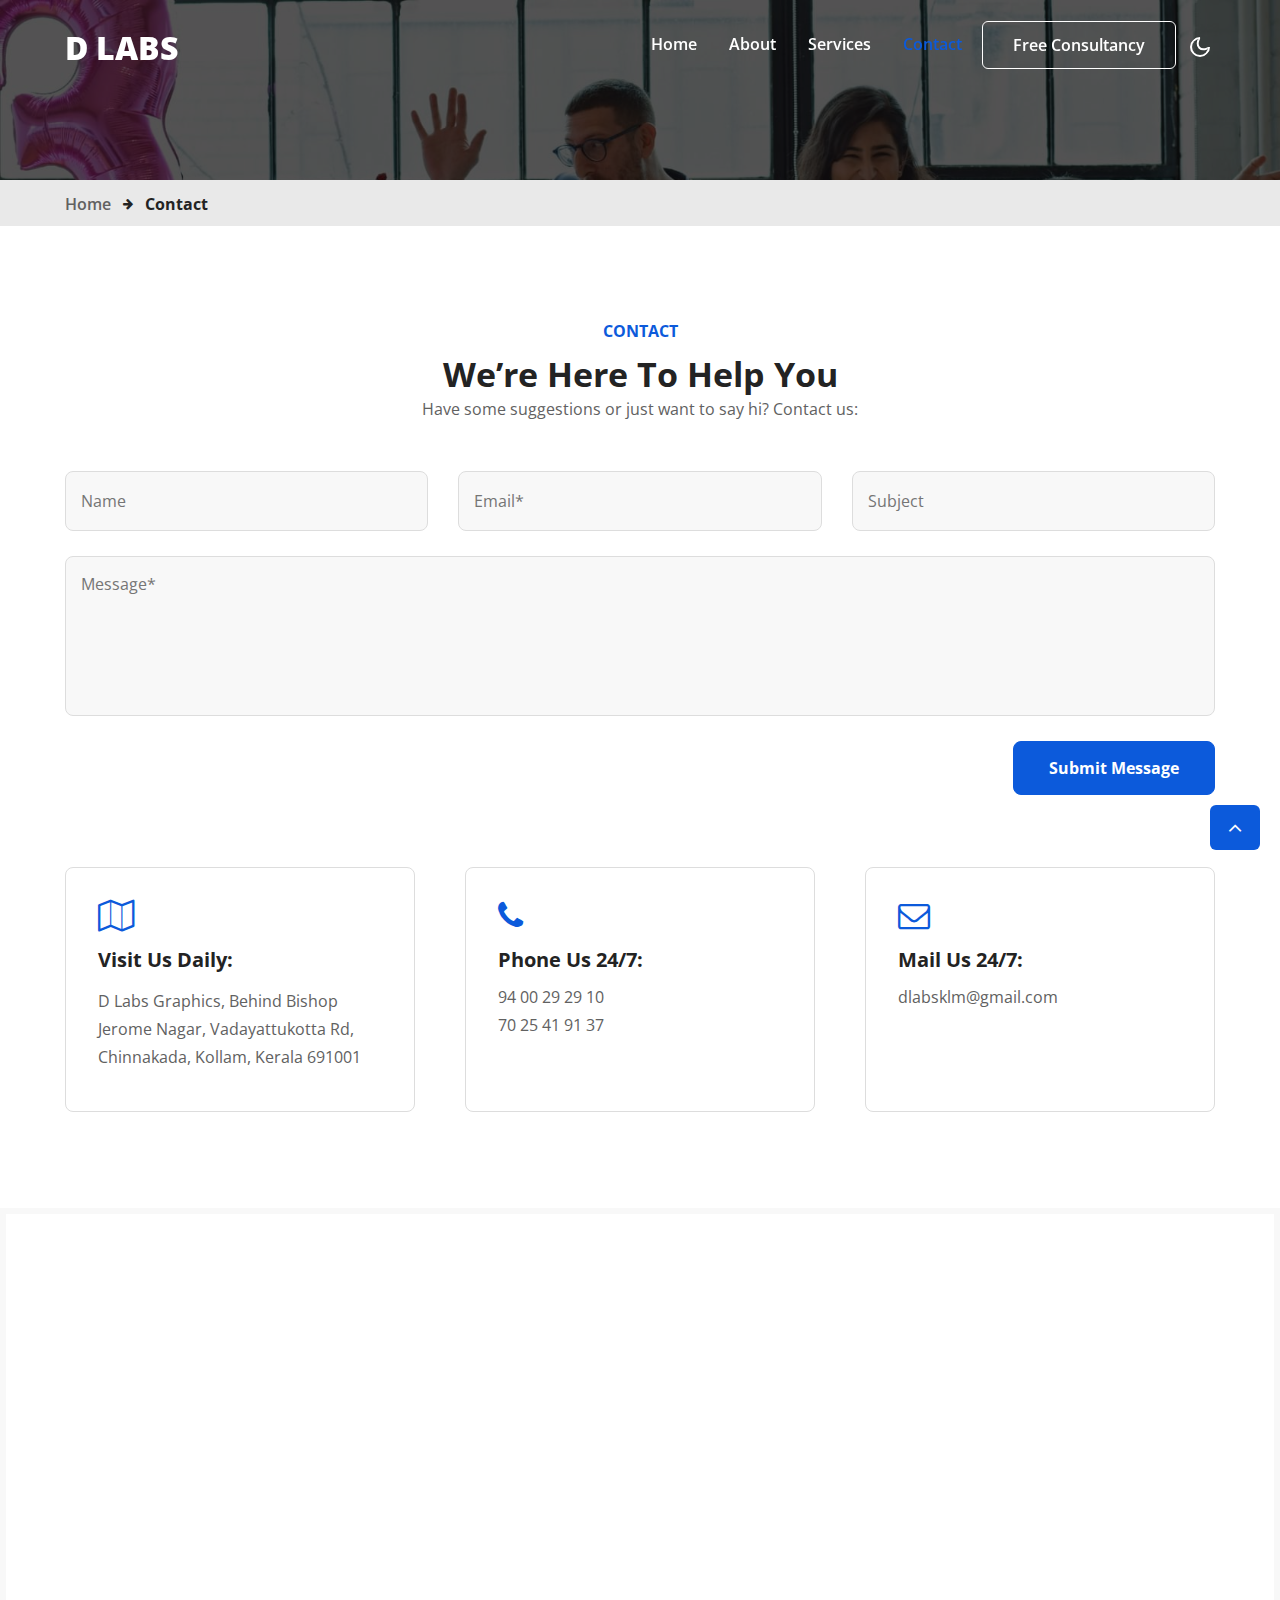
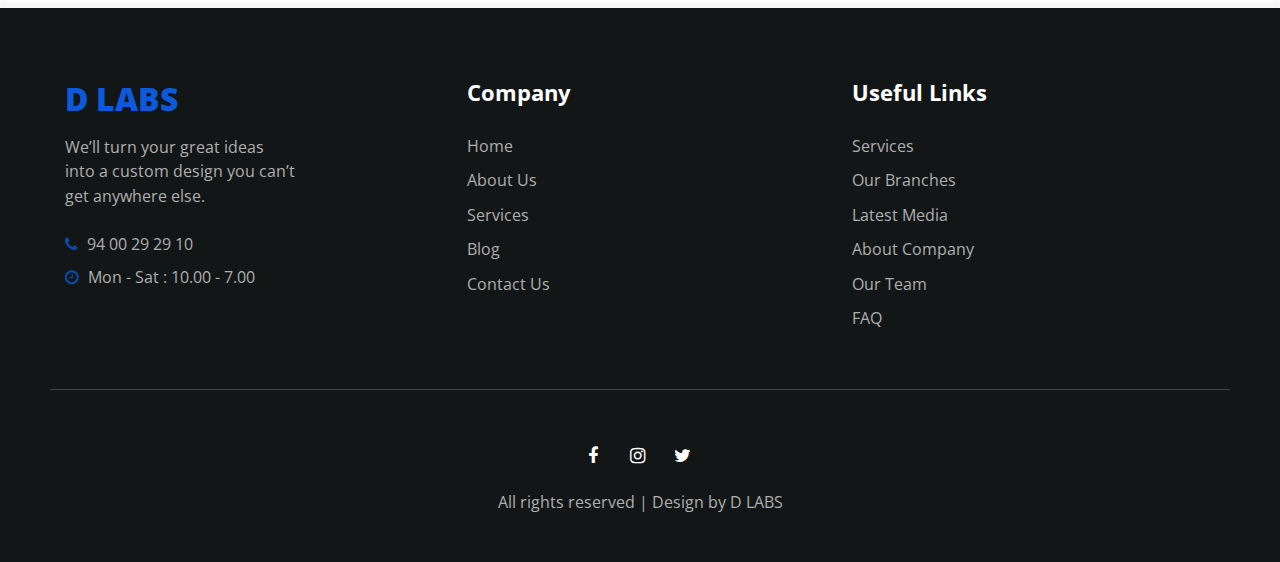
<file: contact.html>
<!--
Author: W3layouts
Author URL: http://w3layouts.com
-->
<!doctype html>
<html lang="en">

<head>
  <!-- Required meta tags -->
  <meta charset="utf-8">
  <meta name="viewport" content="width=device-width, initial-scale=1, shrink-to-fit=no">
  <title>D LABS</title>
  <link
    href="//fonts.googleapis.com/css2?family=Open+Sans:ital,wght@0,300;0,400;0,600;0,700;0,800;1,400;1,600&display=swap"
    rel="stylesheet">
  <!-- Template CSS -->
  <link rel="stylesheet" href="assets/css/style-starter.css">
</head>

<body>
  <section class="w3l-header">
    <!--header-->
    <header id="site-header" class="fixed-top">
      <div class="container">
        <nav class="navbar navbar-expand-lg navbar-dark stroke">
          <h1><a class="navbar-brand" href="index.html">
              D LABS
            </a></h1>
          <!-- if logo is image enable this   
  <a class="navbar-brand" href="#index.html">
      <img src="image-path" alt="Your logo" title="Your logo" style="height:35px;" />
  </a> -->
          <button class="navbar-toggler  collapsed bg-gradient" type="button" data-toggle="collapse"
            data-target="#navbarTogglerDemo02" aria-controls="navbarTogglerDemo02" aria-expanded="false"
            aria-label="Toggle navigation">
            <span class="navbar-toggler-icon fa icon-expand fa-bars"></span>
            <span class="navbar-toggler-icon fa icon-close fa-times"></span>
            </span>
          </button>

          <div class="collapse navbar-collapse" id="navbarTogglerDemo02">
            <ul class="navbar-nav ml-auto">
              <li class="nav-item">
                <a class="nav-link" href="index.html">Home <span class="sr-only">(current)</span></a>
              </li>
              <li class="nav-item">
                <a class="nav-link" href="about.html">About</a>
              </li>
              <li class="nav-item">
                <a class="nav-link" href="services.html">Services</a>
              </li>

              <li class="nav-item active">
                <a class="nav-link" href="contact.html">Contact</a>
              </li>
              <li class="nav-item">
                <a class="nav-link free-con" href="contact.html">Free Consultancy</a>
              </li>
            </ul>
          </div>
          <!-- toggle switch for light and dark theme -->
          <div class="mobile-position">
            <nav class="navigation">
              <div class="theme-switch-wrapper">
                <label class="theme-switch" for="checkbox">
                  <input type="checkbox" id="checkbox">
                  <div class="mode-container py-1">
                    <i class="gg-sun"></i>
                    <i class="gg-moon"></i>
                  </div>
                </label>
              </div>
            </nav>
          </div>
          <!-- //toggle switch for light and dark theme -->
        </nav>
      </div>
    </header>
  </section>
  <!--/header-->
  <div class="inner-banner">
  </div>
  <section class="w3l-breadcrumb">
    <div class="container">
      <ul class="breadcrumbs-custom-path">
        <li><a href="#url">Home</a></li>
        <li class="active"><span class="fa fa-arrow-right mx-2" aria-hidden="true"></span> Contact</li>
      </ul>
    </div>
  </section>
  <!--/contact-->
  <section class="w3l-contact-11 pt-5">
    <div class="contacts-main pt-lg-5 pt-3">
      <div class="title-content text-center">
        <h6 class="sub-titlehny">Contact</h6>
        <h3 class="hny-title mb-0">We’re Here to Help You</h3>
        <p class="mb-md-5 mb-4">Have some suggestions or just want to say hi? Contact us:</p>
    </div>
      <div class="form-41-mian section-gap mt-5">
        <div class="container">
          <div class="d-grid align-form-map">
            <div class="form-inner-cont">
              <form action="https://sendmail.w3layouts.com/submitForm" method="post" class="contact-form">
                <div class="form-top-left">

                  <input type="text" name="w3lName" id="w3lName" placeholder="Name" required="">

                  <input type="email" name="w3lSender" id="w3lSender" placeholder="Email*"
                    required="">

                  <input type="text" name="w3lSubject" id="w3lName" placeholder="Subject"
                    required="">

                </div>
                <div class="form-top-righ">
                  <textarea name="w3lMessage" id="w3lMessage" placeholder="Message*"
                    required=""></textarea>
                </div>
                <div class="form-submit text-right">
                    <button type="submit" class="btn btn-style btn-primary">Submit Message</button>
                  </div>
              </form>
            </div>
      
          </div>
        </div>
      </div>
      <div class="contant11-top-bg mt-4">
        <div class="container pb-lg-5">
          <div class="d-grid contact py-lg-5 py-4">
            <div class="contact-info-left d-grid text-left">
              <div class="contact-info">
                <span class="fa fa-map-o" aria-hidden="true"></span>
                <h4>Visit Us Daily:</h4>
                <p class="mb-2">D Labs Graphics, Behind Bishop Jerome Nagar, Vadayattukotta Rd, Chinnakada, Kollam, Kerala 691001</p>
                
              </div>
              <div class="contact-info">
                <span class="fa fa-phone" aria-hidden="true"></span>
                <h4>Phone Us 24/7:</h4>
                <p class="mb-2 conp"> <a href="tel:94 00 29 29 10">94 00 29 29 10</a></p>
                <p class="conp"> <a href="tel:70 25 41 91 37">70 25 41 91 37</a></p>
              </div>
              <div class="contact-info">
                <span class="fa fa-envelope-o" aria-hidden="true"></span>
                <h4>Mail Us 24/7:</h4>
                <p class="mb-2 conp"><a href="mailto:incorpo@email.com" class="email">dlabsklm@gmail.com</a></p>
                
              </div>
            </div>
          </div>
        </div>
      </div>
      <div class="map">
        
        <iframe
          src="https://www.google.com/maps/embed?pb=!1m18!1m12!1m3!1d15767.719316353303!2d76.58909939999998!3d8.88611640000001!2m3!1f0!2f0!3f0!3m2!1i1024!2i768!4f13.1!3m3!1m2!1s0x0%3A0xaab783164e9662ac!2sD%20Labs%20Graphics!5e0!3m2!1sen!2sin!4v1668508277388!5m2!1sen!2sin"
          frameborder="0" allowfullscreen=""></iframe>
      </div>
  </section>
  <!--//contact-->
  <!--//w3l-footer-29-main-->
  <footer>
    <!-- footer -->
    <section class="w3l-footer">
      <div class="w3l-footer-16-main py-5">
        <div class="container pt-lg-4">
          <div class="row footer-border">
            <div class="col-lg-4 col-md-4 column pr-md-0">
              <h2><a href="index.html" class="footer-brand-logo">D LABS</a></h2>
              <p>We’ll turn your great ideas<br> into a custom design you can’t<br> get anywhere else.</p>
              <ul class="mt-4 contact">
                <li>
                  <p><span class="fa fa-phone" aria-hidden="true"></span> <a
                      href="tel:94 00 29 29 10">94 00 29 29 10</a></p>
                </li>
                <li>
                  <p><span class="fa fa-clock-o" aria-hidden="true"></span> Mon - Sat : 10.00 - 7.00</p>
                </li>
              </ul>
            </div>

            <div class="col-lg-4 col-md-4 col-sm-6 column mt-md-0 mt-5 pl-lg-4">
              <h3>Company</h3>
              <ul class="footer-gd-16">
                <li><a href="index.html">Home</a></li>
                <li><a href="about.html">About Us</a></li>
                <li><a href="services.html">Services</a></li>
                <li><a href="blog.html">Blog</a></li>
                <li><a href="contact.html">Contact Us</a></li>
              </ul>
            </div>
            <div class="col-lg-4 col-md-4 col-sm-6 column mt-md-0 mt-5">
              <h3>Useful Links</h3>
              <ul class="footer-gd-16">
                <li><a href="#url">Services</a></li>
                <li><a href="#url">Our Branches</a></li>
                <li><a href="#url">Latest Media</a></li>
                <li><a href="about.html">About Company</a></li>
                <li><a href="#url">Our Team</a></li>
                <li><a href="#url">FAQ</a></li>
              </ul>
            </div>
   
          </div>
          <div class="below-section pt-4 mt-4 text-center">
            <div class="columns-2">
              <ul class="social">
                <li><a href="#facebook"><span class="fa fa-facebook" aria-hidden="true"></span></a>
                </li>
                <li><a href="#instagram"><span class="fa fa-instagram" aria-hidden="true"></span></a>
                </li>
                <li><a href="#twitter"><span class="fa fa-twitter" aria-hidden="true"></span></a>
                </li>
                
              </ul>
            </div>
            <div class="columns mt-3">
              <p> All rights reserved | Design by D LABS
              </p>
            </div>
          </div>
        </div>
      </div>

      <!-- move top -->
      <button onclick="topFunction()" id="movetop" title="Go to top">
        <span class="fa fa-angle-up"></span>
      </button>
      <script>
        // When the user scrolls down 20px from the top of the document, show the button
        window.onscroll = function () {
          scrollFunction()
        };

        function scrollFunction() {
          if (document.body.scrollTop > 20 || document.documentElement.scrollTop > 20) {
            document.getElementById("movetop").style.display = "block";
          } else {
            document.getElementById("movetop").style.display = "none";
          }
        }

        // When the user clicks on the button, scroll to the top of the document
        function topFunction() {
          document.body.scrollTop = 0;
          document.documentElement.scrollTop = 0;
        }
      </script>
      <!-- //move top -->
      <script>
        $(function () {
          $('.navbar-toggler').click(function () {
            $('body').toggleClass('noscroll');
          })
        });
      </script>
    </section>
    <!-- //footer -->
  </footer>
  <!-- Template JavaScript -->
  <script src="assets/js/jquery-3.3.1.min.js"></script>

  <script src="assets/js/theme-change.js"></script>
  <!--/MENU-JS-->
  <script>
    $(window).on("scroll", function () {
      var scroll = $(window).scrollTop();

      if (scroll >= 80) {
        $("#site-header").addClass("nav-fixed");
      } else {
        $("#site-header").removeClass("nav-fixed");
      }
    });

    //Main navigation Active Class Add Remove
    $(".navbar-toggler").on("click", function () {
      $("header").toggleClass("active");
    });
    $(document).on("ready", function () {
      if ($(window).width() > 991) {
        $("header").removeClass("active");
      }
      $(window).on("resize", function () {
        if ($(window).width() > 991) {
          $("header").removeClass("active");
        }
      });
    });
  </script>
  <!--//MENU-JS-->

  <script src="assets/js/bootstrap.min.js"></script>

</body>

</html>
</file>
<file: assets/css/style-starter.css>
@charset "UTF-8";
/*--
Author: W3layouts
Author URL: http://w3layouts.com
--*/
/*!
 * Bootstrap v4.4.1 (https://getbootstrap.com/)
 * Copyright 2011-2019 The Bootstrap Authors
 * Copyright 2011-2019 Twitter, Inc.
 * Licensed under MIT (https://github.com/twbs/bootstrap/blob/master/LICENSE)
 */
:root {
  --blue: #007bff;
  --indigo: #6610f2;
  --purple: #6f42c1;
  --pink: #e83e8c;
  --red: #dc3545;
  --orange: #fd7e14;
  --yellow: #ffc107;
  --green: #28a745;
  --teal: #20c997;
  --cyan: #17a2b8;
  --white: #fff;
  --gray: #6c757d;
  --gray-dark: #343a40;
  --primary: #007bff;
  --secondary: #6c757d;
  --success: #28a745;
  --info: #17a2b8;
  --warning: #ffc107;
  --danger: #dc3545;
  --light: #f8f9fa;
  --dark: #343a40;
  --breakpoint-xs: 0;
  --breakpoint-sm: 576px;
  --breakpoint-md: 768px;
  --breakpoint-lg: 992px;
  --breakpoint-xl: 1200px;
  --font-family-sans-serif: -apple-system, BlinkMacSystemFont, "Segoe UI", Roboto, "Helvetica Neue", Arial, "Noto Sans", sans-serif, "Apple Color Emoji", "Segoe UI Emoji", "Segoe UI Symbol", "Noto Color Emoji";
  --font-family-monospace: SFMono-Regular, Menlo, Monaco, Consolas, "Liberation Mono", "Courier New", monospace;
}

*,
*::before,
*::after {
  box-sizing: border-box;
}

html {
  font-family: 'Open Sans', sans-serif;
  line-height: 1.15;
  -webkit-text-size-adjust: 100%;
  -webkit-tap-highlight-color: rgba(0, 0, 0, 0);
}

article,
aside,
figcaption,
figure,
footer,
header,
hgroup,
main,
nav,
section {
  display: block;
}

body {
  margin: 0;
  font-family: -apple-system, BlinkMacSystemFont, "Segoe UI", Roboto, "Helvetica Neue", Arial, "Noto Sans", sans-serif, "Apple Color Emoji", "Segoe UI Emoji", "Segoe UI Symbol", "Noto Color Emoji";
  font-size: 1rem;
  font-weight: 400;
  line-height: 1.5;
  color: #212529;
  text-align: left;
  background-color: #fff;
}

[tabindex="-1"]:focus:not(:focus-visible) {
  outline: 0 !important;
}

hr {
  box-sizing: content-box;
  height: 0;
  overflow: visible;
}

h1,
h2,
h3,
h4,
h5,
h6 {
  margin-top: 0;
  margin-bottom: 0.5rem;
}

p {
  margin-top: 0;
  margin-bottom: 1rem;
}

abbr[title],
abbr[data-original-title] {
  text-decoration: underline;
  -webkit-text-decoration: underline dotted;
  text-decoration: underline dotted;
  cursor: help;
  border-bottom: 0;
  -webkit-text-decoration-skip-ink: none;
  text-decoration-skip-ink: none;
}

address {
  margin-bottom: 1rem;
  font-style: normal;
  line-height: inherit;
}

ol,
ul,
dl {
  margin-top: 0;
  margin-bottom: 1rem;
}

ol ol,
ul ul,
ol ul,
ul ol {
  margin-bottom: 0;
}

dt {
  font-weight: 700;
}

dd {
  margin-bottom: .5rem;
  margin-left: 0;
}

blockquote {
  margin: 0 0 1rem;
}

b,
strong {
  font-weight: bolder;
}

small {
  font-size: 80%;
}

sub,
sup {
  position: relative;
  font-size: 75%;
  line-height: 0;
  vertical-align: baseline;
}

sub {
  bottom: -.25em;
}

sup {
  top: -.5em;
}

a {
  color: #007bff;
  text-decoration: none;
  background-color: transparent;
}

a:hover {
  color: #007bff;
  text-decoration: underline;
}

a:not([href]) {
  color: inherit;
  text-decoration: none;
}

a:not([href]):hover {
  color: inherit;
  text-decoration: none;
}

pre,
code,
kbd,
samp {
  font-family: SFMono-Regular, Menlo, Monaco, Consolas, "Liberation Mono", "Courier New", monospace;
  font-size: 1em;
}

pre {
  margin-top: 0;
  margin-bottom: 1rem;
  overflow: auto;
}

figure {
  margin: 0 0 1rem;
}

img {
  vertical-align: middle;
  border-style: none;
}

svg {
  overflow: hidden;
  vertical-align: middle;
}

table {
  border-collapse: collapse;
}

caption {
  padding-top: 0.75rem;
  padding-bottom: 0.75rem;
  color: #6c757d;
  text-align: left;
  caption-side: bottom;
}

th {
  text-align: inherit;
}

label {
  display: inline-block;
  margin-bottom: 0.5rem;
}

button {
  border-radius: 0;
}

button:focus {
  outline: 1px dotted;
  outline: 5px auto -webkit-focus-ring-color;
}

input,
button,
select,
optgroup,
textarea {
  margin: 0;
  font-family: inherit;
  font-size: inherit;
  line-height: inherit;
}

button,
input {
  overflow: visible;
}

button,
select {
  text-transform: none;
}

select {
  word-wrap: normal;
}

button,
[type="button"],
[type="reset"],
[type="submit"] {
  -webkit-appearance: button;
}

button:not(:disabled),
[type="button"]:not(:disabled),
[type="reset"]:not(:disabled),
[type="submit"]:not(:disabled) {
  cursor: pointer;
}

button::-moz-focus-inner,
[type="button"]::-moz-focus-inner,
[type="reset"]::-moz-focus-inner,
[type="submit"]::-moz-focus-inner {
  padding: 0;
  border-style: none;
}

input[type="radio"],
input[type="checkbox"] {
  box-sizing: border-box;
  padding: 0;
}

input[type="date"],
input[type="time"],
input[type="datetime-local"],
input[type="month"] {
  -webkit-appearance: listbox;
}

textarea {
  overflow: auto;
  resize: vertical;
}

fieldset {
  min-width: 0;
  padding: 0;
  margin: 0;
  border: 0;
}

legend {
  display: block;
  width: 100%;
  max-width: 100%;
  padding: 0;
  margin-bottom: .5rem;
  font-size: 1.5rem;
  line-height: inherit;
  color: inherit;
  white-space: normal;
}
.w3l-services2{
  height: 450px;
}

@media (max-width: 1200px) {
  legend {
    font-size: calc(1.275rem + 0.3vw);
  }
}

progress {
  vertical-align: baseline;
}

[type="number"]::-webkit-inner-spin-button,
[type="number"]::-webkit-outer-spin-button {
  height: auto;
}

[type="search"] {
  outline-offset: -2px;
  -webkit-appearance: none;
}

[type="search"]::-webkit-search-decoration {
  -webkit-appearance: none;
}

::-webkit-file-upload-button {
  font: inherit;
  -webkit-appearance: button;
}

output {
  display: inline-block;
}

summary {
  display: list-item;
  cursor: pointer;
}

template {
  display: none;
}

[hidden] {
  display: none !important;
}

h1,
h2,
h3,
h4,
h5,
h6,
.h1,
.h2,
.h3,
.h4,
.h5,
.h6 {
  margin-bottom: 0.5rem;
  font-weight: 500;
  line-height: 1.2;
}

h1,
.h1 {
  font-size: 2.5rem;
}

@media (max-width: 1200px) {

  h1,
  .h1 {
    font-size: calc(1.375rem + 1.5vw);
  }
}

h2,
.h2 {
  font-size: 2rem;
}

@media (max-width: 1200px) {

  h2,
  .h2 {
    font-size: calc(1.325rem + 0.9vw);
  }
}

h3,
.h3 {
  font-size: 1.75rem;
}

@media (max-width: 1200px) {

  h3,
  .h3 {
    font-size: calc(1.3rem + 0.6vw);
  }
}

h4,
.h4 {
  font-size: 1.5rem;
}

@media (max-width: 1200px) {

  h4,
  .h4 {
    font-size: calc(1.275rem + 0.3vw);
  }
}

h5,
.h5 {
  font-size: 1.25rem;
}

h6,
.h6 {
  font-size: 1rem;
}

.lead {
  font-size: 1.25rem;
  font-weight: 300;
}

.display-1 {
  font-size: 6rem;
  font-weight: 300;
  line-height: 1.2;
}

@media (max-width: 1200px) {
  .display-1 {
    font-size: calc(1.725rem + 5.7vw);
  }
}

.display-2 {
  font-size: 5.5rem;
  font-weight: 300;
  line-height: 1.2;
}

@media (max-width: 1200px) {
  .display-2 {
    font-size: calc(1.675rem + 5.1vw);
  }
}

.display-3 {
  font-size: 4.5rem;
  font-weight: 300;
  line-height: 1.2;
}

@media (max-width: 1200px) {
  .display-3 {
    font-size: calc(1.575rem + 3.9vw);
  }
}

.display-4 {
  font-size: 3.5rem;
  font-weight: 300;
  line-height: 1.2;
}

@media (max-width: 1200px) {
  .display-4 {
    font-size: calc(1.475rem + 2.7vw);
  }
}

hr {
  margin-top: 1rem;
  margin-bottom: 1rem;
  border: 0;
  border-top: 1px solid rgba(0, 0, 0, 0.1);
}

small,
.small {
  font-size: 80%;
  font-weight: 400;
}

mark,
.mark {
  padding: 0.2em;
  background-color: #fcf8e3;
}

.list-unstyled {
  padding-left: 0;
  list-style: none;
}

.list-inline {
  padding-left: 0;
  list-style: none;
}

.list-inline-item {
  display: inline-block;
}

.list-inline-item:not(:last-child) {
  margin-right: 0.5rem;
}

.initialism {
  font-size: 90%;
  text-transform: uppercase;
}

.blockquote {
  margin-bottom: 1rem;
  font-size: 1.25rem;
}

.blockquote-footer {
  display: block;
  font-size: 80%;
  color: #6c757d;
}

.blockquote-footer::before {
  content: "\2014\00A0";
}

.img-fluid {
  max-width: 100%;
  height: auto;
}
.imag{
  width:100%;
  height: 380px;
  margin: calc(20%/6);
  object-fit: cover;
  cursor: pointer;
  
}
.full-img{
  width: 100%;
  height: 100vh;
  background: rgba(0, 0, 0, 0.9);
  position: fixed;
  top: 0;
  left: 0;
  display: none;
  align-items: center;
  justify-content: center;
  z-index: 100;
}
.full-img img{
  width: 90%;
  max-width: 500px;
}
.full-img span{
  position: absolute;
  top: 5%;
  right: 5%;
  font-size: 30px;
  color: #fff;
  cursor: pointer;
}
.img-thumbnail {
  padding: 0.25rem;
  background-color: #fff;
  border: 1px solid #dee2e6;
  border-radius: 0.25rem;
  max-width: 100%;
  height: auto;
}

.figure {
  display: inline-block;
}

.figure-img {
  margin-bottom: 0.5rem;
  line-height: 1;
}

.figure-caption {
  font-size: 90%;
  color: #6c757d;
}

code {
  font-size: 87.5%;
  color: #e83e8c;
  word-wrap: break-word;
}

a>code {
  color: inherit;
}

kbd {
  padding: 0.2rem 0.4rem;
  font-size: 87.5%;
  color: #fff;
  background-color: #212529;
  border-radius: 0.2rem;
}

kbd kbd {
  padding: 0;
  font-size: 100%;
  font-weight: 700;
}

pre {
  display: block;
  font-size: 87.5%;
  color: #212529;
}

pre code {
  font-size: inherit;
  color: inherit;
  word-break: normal;
}

.pre-scrollable {
  max-height: 340px;
  overflow-y: scroll;
}

.container {
  width: 100%;
  padding-right: 15px;
  padding-left: 15px;
  margin-right: auto;
  margin-left: auto;
}

@media (min-width: 576px) {
  .container {
    max-width: 540px;
  }
}

@media (min-width: 768px) {
  .container {
    max-width: 720px;
  }
}

@media (min-width: 992px) {
  .container {
    max-width: 960px;
  }
}

@media (min-width: 1200px) {
  .container {
    max-width: 1140px;
  }
}

.container-fluid,
.container-sm,
.container-md,
.container-lg,
.container-xl {
  width: 100%;
  padding-right: 15px;
  padding-left: 15px;
  margin-right: auto;
  margin-left: auto;
}

@media (min-width: 576px) {

  .container,
  .container-sm {
    max-width: 540px;
  }
}

@media (min-width: 768px) {

  .container,
  .container-sm,
  .container-md {
    max-width: 720px;
  }
}

@media (min-width: 992px) {

  .container,
  .container-sm,
  .container-md,
  .container-lg {
    max-width: 960px;
  }
}

@media (min-width: 1200px) {

  .container,
  .container-sm,
  .container-md,
  .container-lg,
  .container-xl {
    max-width: 1140px;
  }
}

.row {
  display: flex;
  flex-wrap: wrap;
  margin-right: -15px;
  margin-left: -15px;
}

.no-gutters {
  margin-right: 0;
  margin-left: 0;
}

.no-gutters>.col,
.no-gutters>[class*="col-"] {
  padding-right: 0;
  padding-left: 0;
}

.col-1,
.col-2,
.col-3,
.col-4,
.col-5,
.col-6,
.col-7,
.col-8,
.col-9,
.col-10,
.col-11,
.col-12,
.col,
.col-auto,
.col-sm-1,
.col-sm-2,
.col-sm-3,
.col-sm-4,
.col-sm-5,
.col-sm-6,
.col-sm-7,
.col-sm-8,
.col-sm-9,
.col-sm-10,
.col-sm-11,
.col-sm-12,
.col-sm,
.col-sm-auto,
.col-md-1,
.col-md-2,
.col-md-3,
.col-md-4,
.col-md-5,
.col-md-6,
.col-md-7,
.col-md-8,
.col-md-9,
.col-md-10,
.col-md-11,
.col-md-12,
.col-md,
.col-md-auto,
.col-lg-1,
.col-lg-2,
.col-lg-3,
.col-lg-4,
.col-lg-5,
.col-lg-6,
.col-lg-7,
.col-lg-8,
.col-lg-9,
.col-lg-10,
.col-lg-11,
.col-lg-12,
.col-lg,
.col-lg-auto,
.col-xl-1,
.col-xl-2,
.col-xl-3,
.col-xl-4,
.col-xl-5,
.col-xl-6,
.col-xl-7,
.col-xl-8,
.col-xl-9,
.col-xl-10,
.col-xl-11,
.col-xl-12,
.col-xl,
.col-xl-auto {
  position: relative;
  width: 100%;
  padding-right: 15px;
  padding-left: 15px;
}

.col {
  flex-basis: 0;
  flex-grow: 1;
  max-width: 100%;
}

.row-cols-1>* {
  flex: 0 0 100%;
  max-width: 100%;
}

.row-cols-2>* {
  flex: 0 0 50%;
  max-width: 50%;
}

.row-cols-3>* {
  flex: 0 0 33.33333%;
  max-width: 33.33333%;
}

.row-cols-4>* {
  flex: 0 0 25%;
  max-width: 25%;
}

.row-cols-5>* {
  flex: 0 0 20%;
  max-width: 20%;
}

.row-cols-6>* {
  flex: 0 0 16.66667%;
  max-width: 16.66667%;
}

.col-auto {
  flex: 0 0 auto;
  width: auto;
  max-width: 100%;
}

.col-1 {
  flex: 0 0 8.33333%;
  max-width: 8.33333%;
}

.col-2 {
  flex: 0 0 16.66667%;
  max-width: 16.66667%;
}

.col-3 {
  flex: 0 0 25%;
  max-width: 25%;
}

.col-4 {
  flex: 0 0 33.33333%;
  max-width: 33.33333%;
}

.col-5 {
  flex: 0 0 41.66667%;
  max-width: 41.66667%;
}

.col-6 {
  flex: 0 0 50%;
  max-width: 50%;
}

.col-7 {
  flex: 0 0 58.33333%;
  max-width: 58.33333%;
}

.col-8 {
  flex: 0 0 66.66667%;
  max-width: 66.66667%;
}

.col-9 {
  flex: 0 0 75%;
  max-width: 75%;
}

.col-10 {
  flex: 0 0 83.33333%;
  max-width: 83.33333%;
}

.col-11 {
  flex: 0 0 91.66667%;
  max-width: 91.66667%;
}

.col-12 {
  flex: 0 0 100%;
  max-width: 100%;
}

.order-first {
  order: -1;
}

.order-last {
  order: 13;
}

.order-0 {
  order: 0;
}

.order-1 {
  order: 1;
}

.order-2 {
  order: 2;
}

.order-3 {
  order: 3;
}

.order-4 {
  order: 4;
}

.order-5 {
  order: 5;
}

.order-6 {
  order: 6;
}

.order-7 {
  order: 7;
}

.order-8 {
  order: 8;
}

.order-9 {
  order: 9;
}

.order-10 {
  order: 10;
}

.order-11 {
  order: 11;
}

.order-12 {
  order: 12;
}

.offset-1 {
  margin-left: 8.33333%;
}

.offset-2 {
  margin-left: 16.66667%;
}

.offset-3 {
  margin-left: 25%;
}

.offset-4 {
  margin-left: 33.33333%;
}

.offset-5 {
  margin-left: 41.66667%;
}

.offset-6 {
  margin-left: 50%;
}

.offset-7 {
  margin-left: 58.33333%;
}

.offset-8 {
  margin-left: 66.66667%;
}

.offset-9 {
  margin-left: 75%;
}

.offset-10 {
  margin-left: 83.33333%;
}

.offset-11 {
  margin-left: 91.66667%;
}

@media (min-width: 576px) {
  .col-sm {
    flex-basis: 0;
    flex-grow: 1;
    max-width: 100%;
  }

  .row-cols-sm-1>* {
    flex: 0 0 100%;
    max-width: 100%;
  }

  .row-cols-sm-2>* {
    flex: 0 0 50%;
    max-width: 50%;
  }

  .row-cols-sm-3>* {
    flex: 0 0 33.33333%;
    max-width: 33.33333%;
  }

  .row-cols-sm-4>* {
    flex: 0 0 25%;
    max-width: 25%;
  }

  .row-cols-sm-5>* {
    flex: 0 0 20%;
    max-width: 20%;
  }

  .row-cols-sm-6>* {
    flex: 0 0 16.66667%;
    max-width: 16.66667%;
  }

  .col-sm-auto {
    flex: 0 0 auto;
    width: auto;
    max-width: 100%;
  }

  .col-sm-1 {
    flex: 0 0 8.33333%;
    max-width: 8.33333%;
  }

  .col-sm-2 {
    flex: 0 0 16.66667%;
    max-width: 16.66667%;
  }

  .col-sm-3 {
    flex: 0 0 25%;
    max-width: 25%;
  }

  .col-sm-4 {
    flex: 0 0 33.33333%;
    max-width: 33.33333%;
  }

  .col-sm-5 {
    flex: 0 0 41.66667%;
    max-width: 41.66667%;
  }

  .col-sm-6 {
    flex: 0 0 50%;
    max-width: 50%;
  }

  .col-sm-7 {
    flex: 0 0 58.33333%;
    max-width: 58.33333%;
  }

  .col-sm-8 {
    flex: 0 0 66.66667%;
    max-width: 66.66667%;
  }

  .col-sm-9 {
    flex: 0 0 75%;
    max-width: 75%;
  }

  .col-sm-10 {
    flex: 0 0 83.33333%;
    max-width: 83.33333%;
  }

  .col-sm-11 {
    flex: 0 0 91.66667%;
    max-width: 91.66667%;
  }

  .col-sm-12 {
    flex: 0 0 100%;
    max-width: 100%;
  }

  .order-sm-first {
    order: -1;
  }

  .order-sm-last {
    order: 13;
  }

  .order-sm-0 {
    order: 0;
  }

  .order-sm-1 {
    order: 1;
  }

  .order-sm-2 {
    order: 2;
  }

  .order-sm-3 {
    order: 3;
  }

  .order-sm-4 {
    order: 4;
  }

  .order-sm-5 {
    order: 5;
  }

  .order-sm-6 {
    order: 6;
  }

  .order-sm-7 {
    order: 7;
  }

  .order-sm-8 {
    order: 8;
  }

  .order-sm-9 {
    order: 9;
  }

  .order-sm-10 {
    order: 10;
  }

  .order-sm-11 {
    order: 11;
  }

  .order-sm-12 {
    order: 12;
  }

  .offset-sm-0 {
    margin-left: 0;
  }

  .offset-sm-1 {
    margin-left: 8.33333%;
  }

  .offset-sm-2 {
    margin-left: 16.66667%;
  }

  .offset-sm-3 {
    margin-left: 25%;
  }

  .offset-sm-4 {
    margin-left: 33.33333%;
  }

  .offset-sm-5 {
    margin-left: 41.66667%;
  }

  .offset-sm-6 {
    margin-left: 50%;
  }

  .offset-sm-7 {
    margin-left: 58.33333%;
  }

  .offset-sm-8 {
    margin-left: 66.66667%;
  }

  .offset-sm-9 {
    margin-left: 75%;
  }

  .offset-sm-10 {
    margin-left: 83.33333%;
  }

  .offset-sm-11 {
    margin-left: 91.66667%;
  }
}

@media (min-width: 768px) {
  .col-md {
    flex-basis: 0;
    flex-grow: 1;
    max-width: 100%;
  }

  .row-cols-md-1>* {
    flex: 0 0 100%;
    max-width: 100%;
  }

  .row-cols-md-2>* {
    flex: 0 0 50%;
    max-width: 50%;
  }

  .row-cols-md-3>* {
    flex: 0 0 33.33333%;
    max-width: 33.33333%;
  }

  .row-cols-md-4>* {
    flex: 0 0 25%;
    max-width: 25%;
  }

  .row-cols-md-5>* {
    flex: 0 0 20%;
    max-width: 20%;
  }

  .row-cols-md-6>* {
    flex: 0 0 16.66667%;
    max-width: 16.66667%;
  }

  .col-md-auto {
    flex: 0 0 auto;
    width: auto;
    max-width: 100%;
  }

  .col-md-1 {
    flex: 0 0 8.33333%;
    max-width: 8.33333%;
  }

  .col-md-2 {
    flex: 0 0 16.66667%;
    max-width: 16.66667%;
  }

  .col-md-3 {
    flex: 0 0 25%;
    max-width: 25%;
  }

  .col-md-4 {
    flex: 0 0 33.33333%;
    max-width: 33.33333%;
  }

  .col-md-5 {
    flex: 0 0 41.66667%;
    max-width: 41.66667%;
  }

  .col-md-6 {
    flex: 0 0 50%;
    max-width: 50%;
  }

  .col-md-7 {
    flex: 0 0 58.33333%;
    max-width: 58.33333%;
  }

  .col-md-8 {
    flex: 0 0 66.66667%;
    max-width: 66.66667%;
  }

  .col-md-9 {
    flex: 0 0 75%;
    max-width: 75%;
  }

  .col-md-10 {
    flex: 0 0 83.33333%;
    max-width: 83.33333%;
  }

  .col-md-11 {
    flex: 0 0 91.66667%;
    max-width: 91.66667%;
  }

  .col-md-12 {
    flex: 0 0 100%;
    max-width: 100%;
  }

  .order-md-first {
    order: -1;
  }

  .order-md-last {
    order: 13;
  }

  .order-md-0 {
    order: 0;
  }

  .order-md-1 {
    order: 1;
  }

  .order-md-2 {
    order: 2;
  }

  .order-md-3 {
    order: 3;
  }

  .order-md-4 {
    order: 4;
  }

  .order-md-5 {
    order: 5;
  }

  .order-md-6 {
    order: 6;
  }

  .order-md-7 {
    order: 7;
  }

  .order-md-8 {
    order: 8;
  }

  .order-md-9 {
    order: 9;
  }

  .order-md-10 {
    order: 10;
  }

  .order-md-11 {
    order: 11;
  }

  .order-md-12 {
    order: 12;
  }

  .offset-md-0 {
    margin-left: 0;
  }

  .offset-md-1 {
    margin-left: 8.33333%;
  }

  .offset-md-2 {
    margin-left: 16.66667%;
  }

  .offset-md-3 {
    margin-left: 25%;
  }

  .offset-md-4 {
    margin-left: 33.33333%;
  }

  .offset-md-5 {
    margin-left: 41.66667%;
  }

  .offset-md-6 {
    margin-left: 50%;
  }

  .offset-md-7 {
    margin-left: 58.33333%;
  }

  .offset-md-8 {
    margin-left: 66.66667%;
  }

  .offset-md-9 {
    margin-left: 75%;
  }

  .offset-md-10 {
    margin-left: 83.33333%;
  }

  .offset-md-11 {
    margin-left: 91.66667%;
  }
}

@media (min-width: 992px) {
  .col-lg {
    flex-basis: 0;
    flex-grow: 1;
    max-width: 100%;
  }

  .row-cols-lg-1>* {
    flex: 0 0 100%;
    max-width: 100%;
  }

  .row-cols-lg-2>* {
    flex: 0 0 50%;
    max-width: 50%;
  }

  .row-cols-lg-3>* {
    flex: 0 0 33.33333%;
    max-width: 33.33333%;
  }

  .row-cols-lg-4>* {
    flex: 0 0 25%;
    max-width: 25%;
  }

  .row-cols-lg-5>* {
    flex: 0 0 20%;
    max-width: 20%;
  }

  .row-cols-lg-6>* {
    flex: 0 0 16.66667%;
    max-width: 16.66667%;
  }

  .col-lg-auto {
    flex: 0 0 auto;
    width: auto;
    max-width: 100%;
  }

  .col-lg-1 {
    flex: 0 0 8.33333%;
    max-width: 8.33333%;
  }

  .col-lg-2 {
    flex: 0 0 16.66667%;
    max-width: 16.66667%;
  }

  .col-lg-3 {
    flex: 0 0 25%;
    max-width: 25%;
  }

  .col-lg-4 {
    flex: 0 0 33.33333%;
    max-width: 33.33333%;
  }

  .col-lg-5 {
    flex: 0 0 41.66667%;
    max-width: 41.66667%;
  }

  .col-lg-6 {
    flex: 0 0 50%;
    max-width: 50%;
  }

  .col-lg-7 {
    flex: 0 0 58.33333%;
    max-width: 58.33333%;
  }

  .col-lg-8 {
    flex: 0 0 66.66667%;
    max-width: 66.66667%;
  }

  .col-lg-9 {
    flex: 0 0 75%;
    max-width: 75%;
  }

  .col-lg-10 {
    flex: 0 0 83.33333%;
    max-width: 83.33333%;
  }

  .col-lg-11 {
    flex: 0 0 91.66667%;
    max-width: 91.66667%;
  }

  .col-lg-12 {
    flex: 0 0 100%;
    max-width: 100%;
  }

  .order-lg-first {
    order: -1;
  }

  .order-lg-last {
    order: 13;
  }

  .order-lg-0 {
    order: 0;
  }

  .order-lg-1 {
    order: 1;
  }

  .order-lg-2 {
    order: 2;
  }

  .order-lg-3 {
    order: 3;
  }

  .order-lg-4 {
    order: 4;
  }

  .order-lg-5 {
    order: 5;
  }

  .order-lg-6 {
    order: 6;
  }

  .order-lg-7 {
    order: 7;
  }

  .order-lg-8 {
    order: 8;
  }

  .order-lg-9 {
    order: 9;
  }

  .order-lg-10 {
    order: 10;
  }

  .order-lg-11 {
    order: 11;
  }

  .order-lg-12 {
    order: 12;
  }

  .offset-lg-0 {
    margin-left: 0;
  }

  .offset-lg-1 {
    margin-left: 8.33333%;
  }

  .offset-lg-2 {
    margin-left: 16.66667%;
  }

  .offset-lg-3 {
    margin-left: 25%;
  }

  .offset-lg-4 {
    margin-left: 33.33333%;
  }

  .offset-lg-5 {
    margin-left: 41.66667%;
  }

  .offset-lg-6 {
    margin-left: 50%;
  }

  .offset-lg-7 {
    margin-left: 58.33333%;
  }

  .offset-lg-8 {
    margin-left: 66.66667%;
  }

  .offset-lg-9 {
    margin-left: 75%;
  }

  .offset-lg-10 {
    margin-left: 83.33333%;
  }

  .offset-lg-11 {
    margin-left: 91.66667%;
  }
}

@media (min-width: 1200px) {
  .col-xl {
    flex-basis: 0;
    flex-grow: 1;
    max-width: 100%;
  }

  .row-cols-xl-1>* {
    flex: 0 0 100%;
    max-width: 100%;
  }

  .row-cols-xl-2>* {
    flex: 0 0 50%;
    max-width: 50%;
  }

  .row-cols-xl-3>* {
    flex: 0 0 33.33333%;
    max-width: 33.33333%;
  }

  .row-cols-xl-4>* {
    flex: 0 0 25%;
    max-width: 25%;
  }

  .row-cols-xl-5>* {
    flex: 0 0 20%;
    max-width: 20%;
  }

  .row-cols-xl-6>* {
    flex: 0 0 16.66667%;
    max-width: 16.66667%;
  }

  .col-xl-auto {
    flex: 0 0 auto;
    width: auto;
    max-width: 100%;
  }

  .col-xl-1 {
    flex: 0 0 8.33333%;
    max-width: 8.33333%;
  }

  .col-xl-2 {
    flex: 0 0 16.66667%;
    max-width: 16.66667%;
  }

  .col-xl-3 {
    flex: 0 0 25%;
    max-width: 25%;
  }

  .col-xl-4 {
    flex: 0 0 33.33333%;
    max-width: 33.33333%;
  }

  .col-xl-5 {
    flex: 0 0 41.66667%;
    max-width: 41.66667%;
  }

  .col-xl-6 {
    flex: 0 0 50%;
    max-width: 50%;
  }

  .col-xl-7 {
    flex: 0 0 58.33333%;
    max-width: 58.33333%;
  }

  .col-xl-8 {
    flex: 0 0 66.66667%;
    max-width: 66.66667%;
  }

  .col-xl-9 {
    flex: 0 0 75%;
    max-width: 75%;
  }

  .col-xl-10 {
    flex: 0 0 83.33333%;
    max-width: 83.33333%;
  }

  .col-xl-11 {
    flex: 0 0 91.66667%;
    max-width: 91.66667%;
  }

  .col-xl-12 {
    flex: 0 0 100%;
    max-width: 100%;
  }

  .order-xl-first {
    order: -1;
  }

  .order-xl-last {
    order: 13;
  }

  .order-xl-0 {
    order: 0;
  }

  .order-xl-1 {
    order: 1;
  }

  .order-xl-2 {
    order: 2;
  }

  .order-xl-3 {
    order: 3;
  }

  .order-xl-4 {
    order: 4;
  }

  .order-xl-5 {
    order: 5;
  }

  .order-xl-6 {
    order: 6;
  }

  .order-xl-7 {
    order: 7;
  }

  .order-xl-8 {
    order: 8;
  }

  .order-xl-9 {
    order: 9;
  }

  .order-xl-10 {
    order: 10;
  }

  .order-xl-11 {
    order: 11;
  }

  .order-xl-12 {
    order: 12;
  }

  .offset-xl-0 {
    margin-left: 0;
  }

  .offset-xl-1 {
    margin-left: 8.33333%;
  }

  .offset-xl-2 {
    margin-left: 16.66667%;
  }

  .offset-xl-3 {
    margin-left: 25%;
  }

  .offset-xl-4 {
    margin-left: 33.33333%;
  }

  .offset-xl-5 {
    margin-left: 41.66667%;
  }

  .offset-xl-6 {
    margin-left: 50%;
  }

  .offset-xl-7 {
    margin-left: 58.33333%;
  }

  .offset-xl-8 {
    margin-left: 66.66667%;
  }

  .offset-xl-9 {
    margin-left: 75%;
  }

  .offset-xl-10 {
    margin-left: 83.33333%;
  }

  .offset-xl-11 {
    margin-left: 91.66667%;
  }
}

.table {
  width: 100%;
  margin-bottom: 1rem;
  color: #212529;
}

.table th,
.table td {
  padding: 0.75rem;
  vertical-align: top;
  border-top: 1px solid #dee2e6;
}

.table thead th {
  vertical-align: bottom;
  border-bottom: 2px solid #dee2e6;
}

.table tbody+tbody {
  border-top: 2px solid #dee2e6;
}

.table-sm th,
.table-sm td {
  padding: 0.3rem;
}

.table-bordered {
  border: 1px solid #dee2e6;
}

.table-bordered th,
.table-bordered td {
  border: 1px solid #dee2e6;
}

.table-bordered thead th,
.table-bordered thead td {
  border-bottom-width: 2px;
}

.table-borderless th,
.table-borderless td,
.table-borderless thead th,
.table-borderless tbody+tbody {
  border: 0;
}

.table-striped tbody tr:nth-of-type(odd) {
  background-color: rgba(0, 0, 0, 0.05);
}

.table-hover tbody tr:hover {
  color: #212529;
  background-color: rgba(0, 0, 0, 0.075);
}

.table-primary,
.table-primary>th,
.table-primary>td {
  background-color: #f2d9c1;
}

.table-primary th,
.table-primary td,
.table-primary thead th,
.table-primary tbody+tbody {
  border-color: #e7b88c;
}

.table-hover .table-primary:hover {
  background-color: #eeccac;
}

.table-hover .table-primary:hover>td,
.table-hover .table-primary:hover>th {
  background-color: #eeccac;
}

.table-secondary,
.table-secondary>th,
.table-secondary>td {
  background-color: #d6d8db;
}

.table-secondary th,
.table-secondary td,
.table-secondary thead th,
.table-secondary tbody+tbody {
  border-color: #b3b7bb;
}

.table-hover .table-secondary:hover {
  background-color: #c8cbcf;
}

.table-hover .table-secondary:hover>td,
.table-hover .table-secondary:hover>th {
  background-color: #c8cbcf;
}

.table-success,
.table-success>th,
.table-success>td {
  background-color: #c3e6cb;
}

.table-success th,
.table-success td,
.table-success thead th,
.table-success tbody+tbody {
  border-color: #8fd19e;
}

.table-hover .table-success:hover {
  background-color: #b1dfbb;
}

.table-hover .table-success:hover>td,
.table-hover .table-success:hover>th {
  background-color: #b1dfbb;
}

.table-info,
.table-info>th,
.table-info>td {
  background-color: #bee5eb;
}

.table-info th,
.table-info td,
.table-info thead th,
.table-info tbody+tbody {
  border-color: #86cfda;
}

.table-hover .table-info:hover {
  background-color: #abdde5;
}

.table-hover .table-info:hover>td,
.table-hover .table-info:hover>th {
  background-color: #abdde5;
}

.table-warning,
.table-warning>th,
.table-warning>td {
  background-color: #ffeeba;
}

.table-warning th,
.table-warning td,
.table-warning thead th,
.table-warning tbody+tbody {
  border-color: #ffdf7e;
}

.table-hover .table-warning:hover {
  background-color: #ffe8a1;
}

.table-hover .table-warning:hover>td,
.table-hover .table-warning:hover>th {
  background-color: #ffe8a1;
}

.table-danger,
.table-danger>th,
.table-danger>td {
  background-color: #f5c6cb;
}

.table-danger th,
.table-danger td,
.table-danger thead th,
.table-danger tbody+tbody {
  border-color: #ed969e;
}

.table-hover .table-danger:hover {
  background-color: #f1b0b7;
}

.table-hover .table-danger:hover>td,
.table-hover .table-danger:hover>th {
  background-color: #f1b0b7;
}

.table-light,
.table-light>th,
.table-light>td {
  background-color: #fdfdfe;
}

.table-light th,
.table-light td,
.table-light thead th,
.table-light tbody+tbody {
  border-color: #fbfcfc;
}

.table-hover .table-light:hover {
  background-color: #ececf6;
}

.table-hover .table-light:hover>td,
.table-hover .table-light:hover>th {
  background-color: #ececf6;
}

.table-dark,
.table-dark>th,
.table-dark>td {
  background-color: #c6c8ca;
}

.table-dark th,
.table-dark td,
.table-dark thead th,
.table-dark tbody+tbody {
  border-color: #95999c;
}

.table-hover .table-dark:hover {
  background-color: #b9bbbe;
}

.table-hover .table-dark:hover>td,
.table-hover .table-dark:hover>th {
  background-color: #b9bbbe;
}

.table-active,
.table-active>th,
.table-active>td {
  background-color: rgba(0, 0, 0, 0.075);
}

.table-hover .table-active:hover {
  background-color: rgba(0, 0, 0, 0.075);
}

.table-hover .table-active:hover>td,
.table-hover .table-active:hover>th {
  background-color: rgba(0, 0, 0, 0.075);
}

.table .thead-dark th {
  color: #fff;
  background-color: #343a40;
  border-color: #454d55;
}

.table .thead-light th {
  color: #495057;
  background-color: #e9ecef;
  border-color: #dee2e6;
}

.table-dark {
  color: #fff;
  background-color: #343a40;
}

.table-dark th,
.table-dark td,
.table-dark thead th {
  border-color: #454d55;
}

.table-dark.table-bordered {
  border: 0;
}

.table-dark.table-striped tbody tr:nth-of-type(odd) {
  background-color: rgba(255, 255, 255, 0.05);
}

.table-dark.table-hover tbody tr:hover {
  color: #fff;
  background-color: rgba(255, 255, 255, 0.075);
}

@media (max-width: 575.98px) {
  .table-responsive-sm {
    display: block;
    width: 100%;
    overflow-x: auto;
    -webkit-overflow-scrolling: touch;
  }

  .table-responsive-sm>.table-bordered {
    border: 0;
  }
}

@media (max-width: 767.98px) {
  .table-responsive-md {
    display: block;
    width: 100%;
    overflow-x: auto;
    -webkit-overflow-scrolling: touch;
  }

  .table-responsive-md>.table-bordered {
    border: 0;
  }
}

@media (max-width: 991.98px) {
  .table-responsive-lg {
    display: block;
    width: 100%;
    overflow-x: auto;
    -webkit-overflow-scrolling: touch;
  }

  .table-responsive-lg>.table-bordered {
    border: 0;
  }
}

@media (max-width: 1199.98px) {
  .table-responsive-xl {
    display: block;
    width: 100%;
    overflow-x: auto;
    -webkit-overflow-scrolling: touch;
  }

  .table-responsive-xl>.table-bordered {
    border: 0;
  }
}

.table-responsive {
  display: block;
  width: 100%;
  overflow-x: auto;
  -webkit-overflow-scrolling: touch;
}

.table-responsive>.table-bordered {
  border: 0;
}

.form-control {
  display: block;
  width: 100%;
  height: calc(1.5em + 0.75rem + 2px);
  padding: 0.375rem 0.75rem;
  font-size: 1rem;
  font-weight: 400;
  line-height: 1.5;
  color: #495057;
  background-color: #fff;
  background-clip: padding-box;
  border: 1px solid #ced4da;
  border-radius: 0.25rem;
  transition: border-color 0.15s ease-in-out, box-shadow 0.15s ease-in-out;
}

@media (prefers-reduced-motion: reduce) {
  .form-control {
    transition: none;
  }
}

.form-control::-ms-expand {
  background-color: transparent;
  border: 0;
}

.form-control:-moz-focusring {
  color: transparent;
  text-shadow: 0 0 0 #495057;
}

.form-control:focus {
  color: #495057;
  background-color: #fff;
  border-color: #ecb886;
  outline: 0;
  box-shadow: 0 0 0 0.2rem rgba(209, 119, 33, 0.25);
}

.form-control::-webkit-input-placeholder {
  color: #6c757d;
  opacity: 1;
}

.form-control::-moz-placeholder {
  color: #6c757d;
  opacity: 1;
}

.form-control:-ms-input-placeholder {
  color: #6c757d;
  opacity: 1;
}

.form-control::-ms-input-placeholder {
  color: #6c757d;
  opacity: 1;
}

.form-control::placeholder {
  color: #6c757d;
  opacity: 1;
}

.form-control:disabled,
.form-control[readonly] {
  background-color: #e9ecef;
  opacity: 1;
}

select.form-control:focus::-ms-value {
  color: #495057;
  background-color: #fff;
}

.form-control-file,
.form-control-range {
  display: block;
  width: 100%;
}

.col-form-label {
  padding-top: calc(0.375rem + 1px);
  padding-bottom: calc(0.375rem + 1px);
  margin-bottom: 0;
  font-size: inherit;
  line-height: 1.5;
}

.col-form-label-lg {
  padding-top: calc(0.5rem + 1px);
  padding-bottom: calc(0.5rem + 1px);
  font-size: 1.25rem;
  line-height: 1.5;
}

.col-form-label-sm {
  padding-top: calc(0.25rem + 1px);
  padding-bottom: calc(0.25rem + 1px);
  font-size: 0.875rem;
  line-height: 1.5;
}

.form-control-plaintext {
  display: block;
  width: 100%;
  padding: 0.375rem 0;
  margin-bottom: 0;
  font-size: 1rem;
  line-height: 1.5;
  color: #212529;
  background-color: transparent;
  border: solid transparent;
  border-width: 1px 0;
}

.form-control-plaintext.form-control-sm,
.form-control-plaintext.form-control-lg {
  padding-right: 0;
  padding-left: 0;
}

.form-control-sm {
  height: calc(1.5em + 0.5rem + 2px);
  padding: 0.25rem 0.5rem;
  font-size: 0.875rem;
  line-height: 1.5;
  border-radius: 0.2rem;
}

.form-control-lg {
  height: calc(1.5em + 1rem + 2px);
  padding: 0.5rem 1rem;
  font-size: 1.25rem;
  line-height: 1.5;
  border-radius: 0.3rem;
}

select.form-control[size],
select.form-control[multiple] {
  height: auto;
}

textarea.form-control {
  height: auto;
}

.form-group {
  margin-bottom: 1rem;
}

.form-text {
  display: block;
  margin-top: 0.25rem;
}

.form-row {
  display: flex;
  flex-wrap: wrap;
  margin-right: -5px;
  margin-left: -5px;
}

.form-row>.col,
.form-row>[class*="col-"] {
  padding-right: 5px;
  padding-left: 5px;
}

.form-check {
  position: relative;
  display: block;
  padding-left: 1.25rem;
}

.form-check-input {
  position: absolute;
  margin-top: 0.3rem;
  margin-left: -1.25rem;
}

.form-check-input[disabled]~.form-check-label,
.form-check-input:disabled~.form-check-label {
  color: #6c757d;
}

.form-check-label {
  margin-bottom: 0;
}

.form-check-inline {
  display: inline-flex;
  align-items: center;
  padding-left: 0;
  margin-right: 0.75rem;
}

.form-check-inline .form-check-input {
  position: static;
  margin-top: 0;
  margin-right: 0.3125rem;
  margin-left: 0;
}

.valid-feedback {
  display: none;
  width: 100%;
  margin-top: 0.25rem;
  font-size: 80%;
  color: #28a745;
}

.valid-tooltip {
  position: absolute;
  top: 100%;
  z-index: 5;
  display: none;
  max-width: 100%;
  padding: 0.25rem 0.5rem;
  margin-top: .1rem;
  font-size: 0.875rem;
  line-height: 1.5;
  color: #fff;
  background-color: rgba(40, 167, 69, 0.9);
  border-radius: 0.25rem;
}

.was-validated :valid~.valid-feedback,
.was-validated :valid~.valid-tooltip,
.is-valid~.valid-feedback,
.is-valid~.valid-tooltip {
  display: block;
}

.was-validated .form-control:valid,
.form-control.is-valid {
  border-color: #28a745;
  padding-right: calc(1.5em + 0.75rem);
  background-image: url("data:image/svg+xml,%3csvg xmlns='http://www.w3.org/2000/svg' width='8' height='8' viewBox='0 0 8 8'%3e%3cpath fill='%2328a745' d='M2.3 6.73L.6 4.53c-.4-1.04.46-1.4 1.1-.8l1.1 1.4 3.4-3.8c.6-.63 1.6-.27 1.2.7l-4 4.6c-.43.5-.8.4-1.1.1z'/%3e%3c/svg%3e");
  background-repeat: no-repeat;
  background-position: right calc(0.375em + 0.1875rem) center;
  background-size: calc(0.75em + 0.375rem) calc(0.75em + 0.375rem);
}

.was-validated .form-control:valid:focus,
.form-control.is-valid:focus {
  border-color: #28a745;
  box-shadow: 0 0 0 0.2rem rgba(40, 167, 69, 0.25);
}

.was-validated textarea.form-control:valid,
textarea.form-control.is-valid {
  padding-right: calc(1.5em + 0.75rem);
  background-position: top calc(0.375em + 0.1875rem) right calc(0.375em + 0.1875rem);
}

.was-validated .custom-select:valid,
.custom-select.is-valid {
  border-color: #28a745;
  padding-right: calc(0.75em + 2.3125rem);
  background: url("data:image/svg+xml,%3csvg xmlns='http://www.w3.org/2000/svg' width='4' height='5' viewBox='0 0 4 5'%3e%3cpath fill='%23343a40' d='M2 0L0 2h4zm0 5L0 3h4z'/%3e%3c/svg%3e") no-repeat right 0.75rem center/8px 10px, url("data:image/svg+xml,%3csvg xmlns='http://www.w3.org/2000/svg' width='8' height='8' viewBox='0 0 8 8'%3e%3cpath fill='%2328a745' d='M2.3 6.73L.6 4.53c-.4-1.04.46-1.4 1.1-.8l1.1 1.4 3.4-3.8c.6-.63 1.6-.27 1.2.7l-4 4.6c-.43.5-.8.4-1.1.1z'/%3e%3c/svg%3e") #fff no-repeat center right 1.75rem/calc(0.75em + 0.375rem) calc(0.75em + 0.375rem);
}

.was-validated .custom-select:valid:focus,
.custom-select.is-valid:focus {
  border-color: #28a745;
  box-shadow: 0 0 0 0.2rem rgba(40, 167, 69, 0.25);
}

.was-validated .form-check-input:valid~.form-check-label,
.form-check-input.is-valid~.form-check-label {
  color: #28a745;
}

.was-validated .form-check-input:valid~.valid-feedback,
.was-validated .form-check-input:valid~.valid-tooltip,
.form-check-input.is-valid~.valid-feedback,
.form-check-input.is-valid~.valid-tooltip {
  display: block;
}

.was-validated .custom-control-input:valid~.custom-control-label,
.custom-control-input.is-valid~.custom-control-label {
  color: #28a745;
}

.was-validated .custom-control-input:valid~.custom-control-label::before,
.custom-control-input.is-valid~.custom-control-label::before {
  border-color: #28a745;
}

.was-validated .custom-control-input:valid:checked~.custom-control-label::before,
.custom-control-input.is-valid:checked~.custom-control-label::before {
  border-color: #34ce57;
  background-color: #34ce57;
}

.was-validated .custom-control-input:valid:focus~.custom-control-label::before,
.custom-control-input.is-valid:focus~.custom-control-label::before {
  box-shadow: 0 0 0 0.2rem rgba(40, 167, 69, 0.25);
}

.was-validated .custom-control-input:valid:focus:not(:checked)~.custom-control-label::before,
.custom-control-input.is-valid:focus:not(:checked)~.custom-control-label::before {
  border-color: #28a745;
}

.was-validated .custom-file-input:valid~.custom-file-label,
.custom-file-input.is-valid~.custom-file-label {
  border-color: #28a745;
}

.was-validated .custom-file-input:valid:focus~.custom-file-label,
.custom-file-input.is-valid:focus~.custom-file-label {
  border-color: #28a745;
  box-shadow: 0 0 0 0.2rem rgba(40, 167, 69, 0.25);
}

.invalid-feedback {
  display: none;
  width: 100%;
  margin-top: 0.25rem;
  font-size: 80%;
  color: #dc3545;
}

.invalid-tooltip {
  position: absolute;
  top: 100%;
  z-index: 5;
  display: none;
  max-width: 100%;
  padding: 0.25rem 0.5rem;
  margin-top: .1rem;
  font-size: 0.875rem;
  line-height: 1.5;
  color: #fff;
  background-color: rgba(220, 53, 69, 0.9);
  border-radius: 0.25rem;
}

.was-validated :invalid~.invalid-feedback,
.was-validated :invalid~.invalid-tooltip,
.is-invalid~.invalid-feedback,
.is-invalid~.invalid-tooltip {
  display: block;
}

.was-validated .form-control:invalid,
.form-control.is-invalid {
  border-color: #dc3545;
  padding-right: calc(1.5em + 0.75rem);
  background-image: url("data:image/svg+xml,%3csvg xmlns='http://www.w3.org/2000/svg' width='12' height='12' fill='none' stroke='%23dc3545' viewBox='0 0 12 12'%3e%3ccircle cx='6' cy='6' r='4.5'/%3e%3cpath stroke-linejoin='round' d='M5.8 3.6h.4L6 6.5z'/%3e%3ccircle cx='6' cy='8.2' r='.6' fill='%23dc3545' stroke='none'/%3e%3c/svg%3e");
  background-repeat: no-repeat;
  background-position: right calc(0.375em + 0.1875rem) center;
  background-size: calc(0.75em + 0.375rem) calc(0.75em + 0.375rem);
}

.was-validated .form-control:invalid:focus,
.form-control.is-invalid:focus {
  border-color: #dc3545;
  box-shadow: 0 0 0 0.2rem rgba(220, 53, 69, 0.25);
}

.was-validated textarea.form-control:invalid,
textarea.form-control.is-invalid {
  padding-right: calc(1.5em + 0.75rem);
  background-position: top calc(0.375em + 0.1875rem) right calc(0.375em + 0.1875rem);
}

.was-validated .custom-select:invalid,
.custom-select.is-invalid {
  border-color: #dc3545;
  padding-right: calc(0.75em + 2.3125rem);
  background: url("data:image/svg+xml,%3csvg xmlns='http://www.w3.org/2000/svg' width='4' height='5' viewBox='0 0 4 5'%3e%3cpath fill='%23343a40' d='M2 0L0 2h4zm0 5L0 3h4z'/%3e%3c/svg%3e") no-repeat right 0.75rem center/8px 10px, url("data:image/svg+xml,%3csvg xmlns='http://www.w3.org/2000/svg' width='12' height='12' fill='none' stroke='%23dc3545' viewBox='0 0 12 12'%3e%3ccircle cx='6' cy='6' r='4.5'/%3e%3cpath stroke-linejoin='round' d='M5.8 3.6h.4L6 6.5z'/%3e%3ccircle cx='6' cy='8.2' r='.6' fill='%23dc3545' stroke='none'/%3e%3c/svg%3e") #fff no-repeat center right 1.75rem/calc(0.75em + 0.375rem) calc(0.75em + 0.375rem);
}

.was-validated .custom-select:invalid:focus,
.custom-select.is-invalid:focus {
  border-color: #dc3545;
  box-shadow: 0 0 0 0.2rem rgba(220, 53, 69, 0.25);
}

.was-validated .form-check-input:invalid~.form-check-label,
.form-check-input.is-invalid~.form-check-label {
  color: #dc3545;
}

.was-validated .form-check-input:invalid~.invalid-feedback,
.was-validated .form-check-input:invalid~.invalid-tooltip,
.form-check-input.is-invalid~.invalid-feedback,
.form-check-input.is-invalid~.invalid-tooltip {
  display: block;
}

.was-validated .custom-control-input:invalid~.custom-control-label,
.custom-control-input.is-invalid~.custom-control-label {
  color: #dc3545;
}

.was-validated .custom-control-input:invalid~.custom-control-label::before,
.custom-control-input.is-invalid~.custom-control-label::before {
  border-color: #dc3545;
}

.was-validated .custom-control-input:invalid:checked~.custom-control-label::before,
.custom-control-input.is-invalid:checked~.custom-control-label::before {
  border-color: #e4606d;
  background-color: #e4606d;
}

.was-validated .custom-control-input:invalid:focus~.custom-control-label::before,
.custom-control-input.is-invalid:focus~.custom-control-label::before {
  box-shadow: 0 0 0 0.2rem rgba(220, 53, 69, 0.25);
}

.was-validated .custom-control-input:invalid:focus:not(:checked)~.custom-control-label::before,
.custom-control-input.is-invalid:focus:not(:checked)~.custom-control-label::before {
  border-color: #dc3545;
}

.was-validated .custom-file-input:invalid~.custom-file-label,
.custom-file-input.is-invalid~.custom-file-label {
  border-color: #dc3545;
}

.was-validated .custom-file-input:invalid:focus~.custom-file-label,
.custom-file-input.is-invalid:focus~.custom-file-label {
  border-color: #dc3545;
  box-shadow: 0 0 0 0.2rem rgba(220, 53, 69, 0.25);
}

.form-inline {
  display: flex;
  flex-flow: row wrap;
  align-items: center;
}

.form-inline .form-check {
  width: 100%;
}

@media (min-width: 576px) {
  .form-inline label {
    display: flex;
    align-items: center;
    justify-content: center;
    margin-bottom: 0;
  }

  .form-inline .form-group {
    display: flex;
    flex: 0 0 auto;
    flex-flow: row wrap;
    align-items: center;
    margin-bottom: 0;
  }

  .form-inline .form-control {
    display: inline-block;
    width: auto;
    vertical-align: middle;
  }

  .form-inline .form-control-plaintext {
    display: inline-block;
  }

  .form-inline .input-group,
  .form-inline .custom-select {
    width: auto;
  }

  .form-inline .form-check {
    display: flex;
    align-items: center;
    justify-content: center;
    width: auto;
    padding-left: 0;
  }

  .form-inline .form-check-input {
    position: relative;
    flex-shrink: 0;
    margin-top: 0;
    margin-right: 0.25rem;
    margin-left: 0;
  }

  .form-inline .custom-control {
    align-items: center;
    justify-content: center;
  }

  .form-inline .custom-control-label {
    margin-bottom: 0;
  }
}

.btn {
  display: inline-block;
  font-weight: 400;
  color: #212529;
  text-align: center;
  vertical-align: middle;
  cursor: pointer;
  -webkit-user-select: none;
  -moz-user-select: none;
  -ms-user-select: none;
  user-select: none;
  background-color: transparent;
  border: 1px solid transparent;
  padding: 0.375rem 0.75rem;
  font-size: 1rem;
  line-height: 1.5;
  border-radius: 0.25rem;
  transition: color 0.15s ease-in-out, background-color 0.15s ease-in-out, border-color 0.15s ease-in-out, box-shadow 0.15s ease-in-out;
}

@media (prefers-reduced-motion: reduce) {
  .btn {
    transition: none;
  }
}

.btn:hover {
  color: #0A51C2;
  text-decoration: none;
}

.btn:focus,
.btn.focus {
  outline: 0;
  box-shadow: 0 0 0 0.2rem rgba(10, 81, 194, 0.47);
}

.btn.disabled,
.btn:disabled {
  opacity: 0.65;
}

a.btn.disabled,
fieldset:disabled a.btn {
  pointer-events: none;
}

.btn-primary {
  color: #fff;
  background-color: #0c5adb;
  border-color: #0c5adb;
}

.btn-primary:hover {
  color: #fff;
  background-color: #0A51C2;
  border-color: #0A51C2;
}

.btn-primary:focus,
.btn-primary.focus {
  color: #fff;
  background-color: #0A51C2;
  border-color: #0A51C2;
  box-shadow: 0 0 0 0.2rem rgba(10, 81, 194, 0.47);
}

.btn-primary.disabled,
.btn-primary:disabled {
  color: #fff;
  background-color: #007bff;
  border-color: #007bff;
}

.btn-primary:not(:disabled):not(.disabled):active,
.btn-primary:not(:disabled):not(.disabled).active,
.show>.btn-primary.dropdown-toggle {
  color: #fff;
  background-color: #0A51C2;
  border-color: #0A51C2;
}

.btn-primary:not(:disabled):not(.disabled):active:focus,
.btn-primary:not(:disabled):not(.disabled).active:focus,
.show>.btn-primary.dropdown-toggle:focus {
  box-shadow: 0 0 0 0.2rem rgba(10, 81, 194, 0.47);
}

.btn-secondary {
  color: #0A51C2;
  background-color: transparent;
  border-color: #0A51C2;
}

.btn-secondary:hover {
  color: #fff;
  border-color: #0A51C2;
  background-color: #0A51C2;
}

.btn-secondary:focus,
.btn-secondary.focus {
  color: #fff;
  border-color: #0A51C2;
  background-color: #0A51C2;
  box-shadow: 0 0 0 0.2rem rgba(10, 81, 194, 0.47);
}

.btn-secondary.disabled,
.btn-secondary:disabled {
  color: #fff;
  background-color: #0A51C2;
  border-color: #0A51C2;
}

.btn-secondary:not(:disabled):not(.disabled):active,
.btn-secondary:not(:disabled):not(.disabled).active,
.show>.btn-secondary.dropdown-toggle {
  color: #fff;
  border-color: #0A51C2;
  background-color: #0A51C2;
}

.btn-secondary:not(:disabled):not(.disabled):active:focus,
.btn-secondary:not(:disabled):not(.disabled).active:focus,
.show>.btn-secondary.dropdown-toggle:focus {
  box-shadow: 0 0 0 0.2rem rgba(10, 81, 194, 0.47);
}

.btn-success {
  color: #fff;
  background-color: #28a745;
  border-color: #28a745;
}

.btn-success:hover {
  color: #fff;
  background-color: #218838;
  border-color: #1e7e34;
}

.btn-success:focus,
.btn-success.focus {
  color: #fff;
  background-color: #218838;
  border-color: #1e7e34;
  box-shadow: 0 0 0 0.2rem rgba(72, 180, 97, 0.5);
}

.btn-success.disabled,
.btn-success:disabled {
  color: #fff;
  background-color: #28a745;
  border-color: #28a745;
}

.btn-success:not(:disabled):not(.disabled):active,
.btn-success:not(:disabled):not(.disabled).active,
.show>.btn-success.dropdown-toggle {
  color: #fff;
  background-color: #1e7e34;
  border-color: #1c7430;
}

.btn-success:not(:disabled):not(.disabled):active:focus,
.btn-success:not(:disabled):not(.disabled).active:focus,
.show>.btn-success.dropdown-toggle:focus {
  box-shadow: 0 0 0 0.2rem rgba(72, 180, 97, 0.5);
}

.btn-info {
  color: #fff;
  background-color: #17a2b8;
  border-color: #17a2b8;
}

.btn-info:hover {
  color: #fff;
  background-color: #138496;
  border-color: #117a8b;
}

.btn-info:focus,
.btn-info.focus {
  color: #fff;
  background-color: #138496;
  border-color: #117a8b;
  box-shadow: 0 0 0 0.2rem rgba(58, 176, 195, 0.5);
}

.btn-info.disabled,
.btn-info:disabled {
  color: #fff;
  background-color: #17a2b8;
  border-color: #17a2b8;
}

.btn-info:not(:disabled):not(.disabled):active,
.btn-info:not(:disabled):not(.disabled).active,
.show>.btn-info.dropdown-toggle {
  color: #fff;
  background-color: #117a8b;
  border-color: #10707f;
}

.btn-info:not(:disabled):not(.disabled):active:focus,
.btn-info:not(:disabled):not(.disabled).active:focus,
.show>.btn-info.dropdown-toggle:focus {
  box-shadow: 0 0 0 0.2rem rgba(58, 176, 195, 0.5);
}

.btn-warning {
  color: #212529;
  background-color: #ffc107;
  border-color: #ffc107;
}

.btn-warning:hover {
  color: #212529;
  background-color: #e0a800;
  border-color: #d39e00;
}

.btn-warning:focus,
.btn-warning.focus {
  color: #212529;
  background-color: #e0a800;
  border-color: #d39e00;
  box-shadow: 0 0 0 0.2rem rgba(222, 170, 12, 0.5);
}

.btn-warning.disabled,
.btn-warning:disabled {
  color: #212529;
  background-color: #ffc107;
  border-color: #ffc107;
}

.btn-warning:not(:disabled):not(.disabled):active,
.btn-warning:not(:disabled):not(.disabled).active,
.show>.btn-warning.dropdown-toggle {
  color: #212529;
  background-color: #d39e00;
  border-color: #c69500;
}

.btn-warning:not(:disabled):not(.disabled):active:focus,
.btn-warning:not(:disabled):not(.disabled).active:focus,
.show>.btn-warning.dropdown-toggle:focus {
  box-shadow: 0 0 0 0.2rem rgba(222, 170, 12, 0.5);
}

.btn-danger {
  color: #fff;
  background-color: #dc3545;
  border-color: #dc3545;
}

.btn-danger:hover {
  color: #fff;
  background-color: #c82333;
  border-color: #bd2130;
}

.btn-danger:focus,
.btn-danger.focus {
  color: #fff;
  background-color: #c82333;
  border-color: #bd2130;
  box-shadow: 0 0 0 0.2rem rgba(225, 83, 97, 0.5);
}

.btn-danger.disabled,
.btn-danger:disabled {
  color: #fff;
  background-color: #dc3545;
  border-color: #dc3545;
}

.btn-danger:not(:disabled):not(.disabled):active,
.btn-danger:not(:disabled):not(.disabled).active,
.show>.btn-danger.dropdown-toggle {
  color: #fff;
  background-color: #bd2130;
  border-color: #b21f2d;
}

.btn-danger:not(:disabled):not(.disabled):active:focus,
.btn-danger:not(:disabled):not(.disabled).active:focus,
.show>.btn-danger.dropdown-toggle:focus {
  box-shadow: 0 0 0 0.2rem rgba(225, 83, 97, 0.5);
}

.btn-light {
  color: #212529;
  background-color: #f8f9fa;
  border-color: #f8f9fa;
}

.btn-light:hover {
  color: #212529;
  background-color: #e2e6ea;
  border-color: #dae0e5;
}

.btn-light:focus,
.btn-light.focus {
  color: #212529;
  background-color: #e2e6ea;
  border-color: #dae0e5;
  box-shadow: 0 0 0 0.2rem rgba(216, 217, 219, 0.5);
}

.btn-light.disabled,
.btn-light:disabled {
  color: #212529;
  background-color: #f8f9fa;
  border-color: #f8f9fa;
}

.btn-light:not(:disabled):not(.disabled):active,
.btn-light:not(:disabled):not(.disabled).active,
.show>.btn-light.dropdown-toggle {
  color: #212529;
  background-color: #dae0e5;
  border-color: #d3d9df;
}

.btn-light:not(:disabled):not(.disabled):active:focus,
.btn-light:not(:disabled):not(.disabled).active:focus,
.show>.btn-light.dropdown-toggle:focus {
  box-shadow: 0 0 0 0.2rem rgba(216, 217, 219, 0.5);
}

.btn-dark {
  color: #fff;
  background-color: #343a40;
  border-color: #343a40;
}

.btn-dark:hover {
  color: #fff;
  background-color: #23272b;
  border-color: #1d2124;
}

.btn-dark:focus,
.btn-dark.focus {
  color: #fff;
  background-color: #23272b;
  border-color: #1d2124;
  box-shadow: 0 0 0 0.2rem rgba(82, 88, 93, 0.5);
}

.btn-dark.disabled,
.btn-dark:disabled {
  color: #fff;
  background-color: #343a40;
  border-color: #343a40;
}

.btn-dark:not(:disabled):not(.disabled):active,
.btn-dark:not(:disabled):not(.disabled).active,
.show>.btn-dark.dropdown-toggle {
  color: #fff;
  background-color: #1d2124;
  border-color: #171a1d;
}

.btn-dark:not(:disabled):not(.disabled):active:focus,
.btn-dark:not(:disabled):not(.disabled).active:focus,
.show>.btn-dark.dropdown-toggle:focus {
  box-shadow: 0 0 0 0.2rem rgba(82, 88, 93, 0.5);
}

.btn-outline-primary {
  color: #007bff;
  border-color: #007bff;
}

.btn-outline-primary:hover {
  color: #fff;
  background-color: #007bff;
  border-color: #007bff;
}

.btn-outline-primary:focus,
.btn-outline-primary.focus {
  box-shadow: 0 0 0 0.2rem rgba(209, 119, 33, 0.5);
}

.btn-outline-primary.disabled,
.btn-outline-primary:disabled {
  color: #007bff;
  background-color: transparent;
}

.btn-outline-primary:not(:disabled):not(.disabled):active,
.btn-outline-primary:not(:disabled):not(.disabled).active,
.show>.btn-outline-primary.dropdown-toggle {
  color: #fff;
  background-color: #007bff;
  border-color: #007bff;
}

.btn-outline-primary:not(:disabled):not(.disabled):active:focus,
.btn-outline-primary:not(:disabled):not(.disabled).active:focus,
.show>.btn-outline-primary.dropdown-toggle:focus {
  box-shadow: 0 0 0 0.2rem rgba(209, 119, 33, 0.5);
}

.btn-outline-secondary {
  color: #6c757d;
  border-color: #6c757d;
}

.btn-outline-secondary:hover {
  color: #fff;
  background-color: #6c757d;
  border-color: #6c757d;
}

.btn-outline-secondary:focus,
.btn-outline-secondary.focus {
  box-shadow: 0 0 0 0.2rem rgba(108, 117, 125, 0.5);
}

.btn-outline-secondary.disabled,
.btn-outline-secondary:disabled {
  color: #6c757d;
  background-color: transparent;
}

.btn-outline-secondary:not(:disabled):not(.disabled):active,
.btn-outline-secondary:not(:disabled):not(.disabled).active,
.show>.btn-outline-secondary.dropdown-toggle {
  color: #fff;
  background-color: #6c757d;
  border-color: #6c757d;
}

.btn-outline-secondary:not(:disabled):not(.disabled):active:focus,
.btn-outline-secondary:not(:disabled):not(.disabled).active:focus,
.show>.btn-outline-secondary.dropdown-toggle:focus {
  box-shadow: 0 0 0 0.2rem rgba(108, 117, 125, 0.5);
}

.btn-outline-success {
  color: #28a745;
  border-color: #28a745;
}

.btn-outline-success:hover {
  color: #fff;
  background-color: #28a745;
  border-color: #28a745;
}

.btn-outline-success:focus,
.btn-outline-success.focus {
  box-shadow: 0 0 0 0.2rem rgba(40, 167, 69, 0.5);
}

.btn-outline-success.disabled,
.btn-outline-success:disabled {
  color: #28a745;
  background-color: transparent;
}

.btn-outline-success:not(:disabled):not(.disabled):active,
.btn-outline-success:not(:disabled):not(.disabled).active,
.show>.btn-outline-success.dropdown-toggle {
  color: #fff;
  background-color: #28a745;
  border-color: #28a745;
}

.btn-outline-success:not(:disabled):not(.disabled):active:focus,
.btn-outline-success:not(:disabled):not(.disabled).active:focus,
.show>.btn-outline-success.dropdown-toggle:focus {
  box-shadow: 0 0 0 0.2rem rgba(40, 167, 69, 0.5);
}

.btn-outline-info {
  color: #17a2b8;
  border-color: #17a2b8;
}

.btn-outline-info:hover {
  color: #fff;
  background-color: #17a2b8;
  border-color: #17a2b8;
}

.btn-outline-info:focus,
.btn-outline-info.focus {
  box-shadow: 0 0 0 0.2rem rgba(23, 162, 184, 0.5);
}

.btn-outline-info.disabled,
.btn-outline-info:disabled {
  color: #17a2b8;
  background-color: transparent;
}

.btn-outline-info:not(:disabled):not(.disabled):active,
.btn-outline-info:not(:disabled):not(.disabled).active,
.show>.btn-outline-info.dropdown-toggle {
  color: #fff;
  background-color: #17a2b8;
  border-color: #17a2b8;
}

.btn-outline-info:not(:disabled):not(.disabled):active:focus,
.btn-outline-info:not(:disabled):not(.disabled).active:focus,
.show>.btn-outline-info.dropdown-toggle:focus {
  box-shadow: 0 0 0 0.2rem rgba(23, 162, 184, 0.5);
}

.btn-outline-warning {
  color: #ffc107;
  border-color: #ffc107;
}

.btn-outline-warning:hover {
  color: #212529;
  background-color: #ffc107;
  border-color: #ffc107;
}

.btn-outline-warning:focus,
.btn-outline-warning.focus {
  box-shadow: 0 0 0 0.2rem rgba(255, 193, 7, 0.5);
}

.btn-outline-warning.disabled,
.btn-outline-warning:disabled {
  color: #ffc107;
  background-color: transparent;
}

.btn-outline-warning:not(:disabled):not(.disabled):active,
.btn-outline-warning:not(:disabled):not(.disabled).active,
.show>.btn-outline-warning.dropdown-toggle {
  color: #212529;
  background-color: #ffc107;
  border-color: #ffc107;
}

.btn-outline-warning:not(:disabled):not(.disabled):active:focus,
.btn-outline-warning:not(:disabled):not(.disabled).active:focus,
.show>.btn-outline-warning.dropdown-toggle:focus {
  box-shadow: 0 0 0 0.2rem rgba(255, 193, 7, 0.5);
}

.btn-outline-danger {
  color: #dc3545;
  border-color: #dc3545;
}

.btn-outline-danger:hover {
  color: #fff;
  background-color: #dc3545;
  border-color: #dc3545;
}

.btn-outline-danger:focus,
.btn-outline-danger.focus {
  box-shadow: 0 0 0 0.2rem rgba(220, 53, 69, 0.5);
}

.btn-outline-danger.disabled,
.btn-outline-danger:disabled {
  color: #dc3545;
  background-color: transparent;
}

.btn-outline-danger:not(:disabled):not(.disabled):active,
.btn-outline-danger:not(:disabled):not(.disabled).active,
.show>.btn-outline-danger.dropdown-toggle {
  color: #fff;
  background-color: #dc3545;
  border-color: #dc3545;
}

.btn-outline-danger:not(:disabled):not(.disabled):active:focus,
.btn-outline-danger:not(:disabled):not(.disabled).active:focus,
.show>.btn-outline-danger.dropdown-toggle:focus {
  box-shadow: 0 0 0 0.2rem rgba(220, 53, 69, 0.5);
}

.btn-outline-light {
  color: #f8f9fa;
  border-color: #f8f9fa;
}

.btn-outline-light:hover {
  color: #212529;
  background-color: #f8f9fa;
  border-color: #f8f9fa;
}

.btn-outline-light:focus,
.btn-outline-light.focus {
  box-shadow: 0 0 0 0.2rem rgba(248, 249, 250, 0.5);
}

.btn-outline-light.disabled,
.btn-outline-light:disabled {
  color: #f8f9fa;
  background-color: transparent;
}

.btn-outline-light:not(:disabled):not(.disabled):active,
.btn-outline-light:not(:disabled):not(.disabled).active,
.show>.btn-outline-light.dropdown-toggle {
  color: #212529;
  background-color: #f8f9fa;
  border-color: #f8f9fa;
}

.btn-outline-light:not(:disabled):not(.disabled):active:focus,
.btn-outline-light:not(:disabled):not(.disabled).active:focus,
.show>.btn-outline-light.dropdown-toggle:focus {
  box-shadow: 0 0 0 0.2rem rgba(248, 249, 250, 0.5);
}

.btn-outline-dark {
  color: #343a40;
  border-color: #343a40;
}

.btn-outline-dark:hover {
  color: #fff;
  background-color: #343a40;
  border-color: #343a40;
}

.btn-outline-dark:focus,
.btn-outline-dark.focus {
  box-shadow: 0 0 0 0.2rem rgba(52, 58, 64, 0.5);
}

.btn-outline-dark.disabled,
.btn-outline-dark:disabled {
  color: #343a40;
  background-color: transparent;
}

.btn-outline-dark:not(:disabled):not(.disabled):active,
.btn-outline-dark:not(:disabled):not(.disabled).active,
.show>.btn-outline-dark.dropdown-toggle {
  color: #fff;
  background-color: #343a40;
  border-color: #343a40;
}

.btn-outline-dark:not(:disabled):not(.disabled):active:focus,
.btn-outline-dark:not(:disabled):not(.disabled).active:focus,
.show>.btn-outline-dark.dropdown-toggle:focus {
  box-shadow: 0 0 0 0.2rem rgba(52, 58, 64, 0.5);
}

.btn-link {
  font-weight: 400;
  color: #007bff;
  text-decoration: none;
}

.btn-link:hover {
  color: #8f5117;
  text-decoration: underline;
}

.btn-link:focus,
.btn-link.focus {
  text-decoration: underline;
  box-shadow: none;
}

.btn-link:disabled,
.btn-link.disabled {
  color: #6c757d;
  pointer-events: none;
}

.btn-lg,
.btn-group-lg>.btn {
  padding: 0.5rem 1rem;
  font-size: 1.25rem;
  line-height: 1.5;
  border-radius: 0.3rem;
}

.btn-sm,
.btn-group-sm>.btn {
  padding: 0.25rem 0.5rem;
  font-size: 0.875rem;
  line-height: 1.5;
  border-radius: 0.2rem;
}

.btn-block {
  display: block;
  width: 100%;
}

.btn-block+.btn-block {
  margin-top: 0.5rem;
}

input[type="submit"].btn-block,
input[type="reset"].btn-block,
input[type="button"].btn-block {
  width: 100%;
}

.fade {
  transition: opacity 0.15s linear;
}

@media (prefers-reduced-motion: reduce) {
  .fade {
    transition: none;
  }
}

.fade:not(.show) {
  opacity: 0;
}

.collapse:not(.show) {
  display: none;
}

.collapsing {
  position: relative;
  height: 0;
  overflow: hidden;
  transition: height 0.35s ease;
}

@media (prefers-reduced-motion: reduce) {
  .collapsing {
    transition: none;
  }
}

.dropup,
.dropright,
.dropdown,
.dropleft {
  position: relative;
}

.dropdown-toggle {
  white-space: nowrap;
}

.dropdown-toggle::after {
  display: inline-block;
  margin-left: 0.255em;
  vertical-align: 0.255em;
  content: "";
  border-top: 0.3em solid;
  border-right: 0.3em solid transparent;
  border-bottom: 0;
  border-left: 0.3em solid transparent;
}

.dropdown-toggle:empty::after {
  margin-left: 0;
}

.dropdown-menu {
  position: absolute;
  top: 100%;
  left: 0;
  z-index: 1000;
  display: none;
  float: left;
  min-width: 10rem;
  padding: 0.5rem 0;
  margin: 0.125rem 0 0;
  font-size: 1rem;
  color: #212529;
  text-align: left;
  list-style: none;
  background-color: #fff;
  background-clip: padding-box;
  border: 1px solid rgba(0, 0, 0, 0.15);
  border-radius: 0.25rem;
}

.dropdown-menu-left {
  right: auto;
  left: 0;
}

.dropdown-menu-right {
  right: 0;
  left: auto;
}

@media (min-width: 576px) {
  .dropdown-menu-sm-left {
    right: auto;
    left: 0;
  }

  .dropdown-menu-sm-right {
    right: 0;
    left: auto;
  }
}

@media (min-width: 768px) {
  .dropdown-menu-md-left {
    right: auto;
    left: 0;
  }

  .dropdown-menu-md-right {
    right: 0;
    left: auto;
  }
}

@media (min-width: 992px) {
  .dropdown-menu-lg-left {
    right: auto;
    left: 0;
  }

  .dropdown-menu-lg-right {
    right: 0;
    left: auto;
  }
}

@media (min-width: 1200px) {
  .dropdown-menu-xl-left {
    right: auto;
    left: 0;
  }

  .dropdown-menu-xl-right {
    right: 0;
    left: auto;
  }
}

.dropup .dropdown-menu {
  top: auto;
  bottom: 100%;
  margin-top: 0;
  margin-bottom: 0.125rem;
}

.dropup .dropdown-toggle::after {
  display: inline-block;
  margin-left: 0.255em;
  vertical-align: 0.255em;
  content: "";
  border-top: 0;
  border-right: 0.3em solid transparent;
  border-bottom: 0.3em solid;
  border-left: 0.3em solid transparent;
}

.dropup .dropdown-toggle:empty::after {
  margin-left: 0;
}

.dropright .dropdown-menu {
  top: 0;
  right: auto;
  left: 100%;
  margin-top: 0;
  margin-left: 0.125rem;
}

.dropright .dropdown-toggle::after {
  display: inline-block;
  margin-left: 0.255em;
  vertical-align: 0.255em;
  content: "";
  border-top: 0.3em solid transparent;
  border-right: 0;
  border-bottom: 0.3em solid transparent;
  border-left: 0.3em solid;
}

.dropright .dropdown-toggle:empty::after {
  margin-left: 0;
}

.dropright .dropdown-toggle::after {
  vertical-align: 0;
}

.dropleft .dropdown-menu {
  top: 0;
  right: 100%;
  left: auto;
  margin-top: 0;
  margin-right: 0.125rem;
}

.dropleft .dropdown-toggle::after {
  display: inline-block;
  margin-left: 0.255em;
  vertical-align: 0.255em;
  content: "";
}

.dropleft .dropdown-toggle::after {
  display: none;
}

.dropleft .dropdown-toggle::before {
  display: inline-block;
  margin-right: 0.255em;
  vertical-align: 0.255em;
  content: "";
  border-top: 0.3em solid transparent;
  border-right: 0.3em solid;
  border-bottom: 0.3em solid transparent;
}

.dropleft .dropdown-toggle:empty::after {
  margin-left: 0;
}

.dropleft .dropdown-toggle::before {
  vertical-align: 0;
}

.dropdown-menu[x-placement^="top"],
.dropdown-menu[x-placement^="right"],
.dropdown-menu[x-placement^="bottom"],
.dropdown-menu[x-placement^="left"] {
  right: auto;
  bottom: auto;
}

.dropdown-divider {
  height: 0;
  margin: 0.5rem 0;
  overflow: hidden;
  border-top: 1px solid #e9ecef;
}

.dropdown-item {
  display: block;
  width: 100%;
  padding: 0.25rem 1.5rem;
  clear: both;
  font-weight: 400;
  color: #212529;
  text-align: inherit;
  white-space: nowrap;
  background-color: transparent;
  border: 0;
}

.dropdown-item:hover,
.dropdown-item:focus {
  color: #16181b;
  text-decoration: none;
  background-color: #f8f9fa;
}

.dropdown-item.active,
.dropdown-item:active {
  color: #fff;
  text-decoration: none;
  background-color: #007bff;
}

.dropdown-item.disabled,
.dropdown-item:disabled {
  color: #6c757d;
  pointer-events: none;
  background-color: transparent;
}

.dropdown-menu.show {
  display: block;
}

.dropdown-header {
  display: block;
  padding: 0.5rem 1.5rem;
  margin-bottom: 0;
  font-size: 0.875rem;
  color: #6c757d;
  white-space: nowrap;
}

.dropdown-item-text {
  display: block;
  padding: 0.25rem 1.5rem;
  color: #212529;
}

.btn-group,
.btn-group-vertical {
  position: relative;
  display: inline-flex;
  vertical-align: middle;
}

.btn-group>.btn,
.btn-group-vertical>.btn {
  position: relative;
  flex: 1 1 auto;
}

.btn-group>.btn:hover,
.btn-group-vertical>.btn:hover {
  z-index: 1;
}

.btn-group>.btn:focus,
.btn-group>.btn:active,
.btn-group>.btn.active,
.btn-group-vertical>.btn:focus,
.btn-group-vertical>.btn:active,
.btn-group-vertical>.btn.active {
  z-index: 1;
}

.btn-toolbar {
  display: flex;
  flex-wrap: wrap;
  justify-content: flex-start;
}

.btn-toolbar .input-group {
  width: auto;
}

.btn-group>.btn:not(:first-child),
.btn-group>.btn-group:not(:first-child) {
  margin-left: -1px;
}

.btn-group>.btn:not(:last-child):not(.dropdown-toggle),
.btn-group>.btn-group:not(:last-child)>.btn {
  border-top-right-radius: 0;
  border-bottom-right-radius: 0;
}

.btn-group>.btn:not(:first-child),
.btn-group>.btn-group:not(:first-child)>.btn {
  border-top-left-radius: 0;
  border-bottom-left-radius: 0;
}

.dropdown-toggle-split {
  padding-right: 0.5625rem;
  padding-left: 0.5625rem;
}

.dropdown-toggle-split::after,
.dropup .dropdown-toggle-split::after,
.dropright .dropdown-toggle-split::after {
  margin-left: 0;
}

.dropleft .dropdown-toggle-split::before {
  margin-right: 0;
}

.btn-sm+.dropdown-toggle-split,
.btn-group-sm>.btn+.dropdown-toggle-split {
  padding-right: 0.375rem;
  padding-left: 0.375rem;
}

.btn-lg+.dropdown-toggle-split,
.btn-group-lg>.btn+.dropdown-toggle-split {
  padding-right: 0.75rem;
  padding-left: 0.75rem;
}

.btn-group-vertical {
  flex-direction: column;
  align-items: flex-start;
  justify-content: center;
}

.btn-group-vertical>.btn,
.btn-group-vertical>.btn-group {
  width: 100%;
}

.btn-group-vertical>.btn:not(:first-child),
.btn-group-vertical>.btn-group:not(:first-child) {
  margin-top: -1px;
}

.btn-group-vertical>.btn:not(:last-child):not(.dropdown-toggle),
.btn-group-vertical>.btn-group:not(:last-child)>.btn {
  border-bottom-right-radius: 0;
  border-bottom-left-radius: 0;
}

.btn-group-vertical>.btn:not(:first-child),
.btn-group-vertical>.btn-group:not(:first-child)>.btn {
  border-top-left-radius: 0;
  border-top-right-radius: 0;
}

.btn-group-toggle>.btn,
.btn-group-toggle>.btn-group>.btn {
  margin-bottom: 0;
}

.btn-group-toggle>.btn input[type="radio"],
.btn-group-toggle>.btn input[type="checkbox"],
.btn-group-toggle>.btn-group>.btn input[type="radio"],
.btn-group-toggle>.btn-group>.btn input[type="checkbox"] {
  position: absolute;
  clip: rect(0, 0, 0, 0);
  pointer-events: none;
}

.input-group {
  position: relative;
  display: flex;
  flex-wrap: wrap;
  align-items: stretch;
  width: 100%;
}

.input-group>.form-control,
.input-group>.form-control-plaintext,
.input-group>.custom-select,
.input-group>.custom-file {
  position: relative;
  flex: 1 1 0%;
  min-width: 0;
  margin-bottom: 0;
}

.input-group>.form-control+.form-control,
.input-group>.form-control+.custom-select,
.input-group>.form-control+.custom-file,
.input-group>.form-control-plaintext+.form-control,
.input-group>.form-control-plaintext+.custom-select,
.input-group>.form-control-plaintext+.custom-file,
.input-group>.custom-select+.form-control,
.input-group>.custom-select+.custom-select,
.input-group>.custom-select+.custom-file,
.input-group>.custom-file+.form-control,
.input-group>.custom-file+.custom-select,
.input-group>.custom-file+.custom-file {
  margin-left: -1px;
}

.input-group>.form-control:focus,
.input-group>.custom-select:focus,
.input-group>.custom-file .custom-file-input:focus~.custom-file-label {
  z-index: 3;
}

.input-group>.custom-file .custom-file-input:focus {
  z-index: 4;
}

.input-group>.form-control:not(:last-child),
.input-group>.custom-select:not(:last-child) {
  border-top-right-radius: 0;
  border-bottom-right-radius: 0;
}

.input-group>.form-control:not(:first-child),
.input-group>.custom-select:not(:first-child) {
  border-top-left-radius: 0;
  border-bottom-left-radius: 0;
}

.input-group>.custom-file {
  display: flex;
  align-items: center;
}

.input-group>.custom-file:not(:last-child) .custom-file-label,
.input-group>.custom-file:not(:last-child) .custom-file-label::after {
  border-top-right-radius: 0;
  border-bottom-right-radius: 0;
}

.input-group>.custom-file:not(:first-child) .custom-file-label {
  border-top-left-radius: 0;
  border-bottom-left-radius: 0;
}

.input-group-prepend,
.input-group-append {
  display: flex;
}

.input-group-prepend .btn,
.input-group-append .btn {
  position: relative;
  z-index: 2;
}

.input-group-prepend .btn:focus,
.input-group-append .btn:focus {
  z-index: 3;
}

.input-group-prepend .btn+.btn,
.input-group-prepend .btn+.input-group-text,
.input-group-prepend .input-group-text+.input-group-text,
.input-group-prepend .input-group-text+.btn,
.input-group-append .btn+.btn,
.input-group-append .btn+.input-group-text,
.input-group-append .input-group-text+.input-group-text,
.input-group-append .input-group-text+.btn {
  margin-left: -1px;
}

.input-group-prepend {
  margin-right: -1px;
}

.input-group-append {
  margin-left: -1px;
}

.input-group-text {
  display: flex;
  align-items: center;
  padding: 0.375rem 0.75rem;
  margin-bottom: 0;
  font-size: 1rem;
  font-weight: 400;
  line-height: 1.5;
  color: #495057;
  text-align: center;
  white-space: nowrap;
  background-color: #e9ecef;
  border: 1px solid #ced4da;
  border-radius: 0.25rem;
}

.input-group-text input[type="radio"],
.input-group-text input[type="checkbox"] {
  margin-top: 0;
}

.input-group-lg>.form-control:not(textarea),
.input-group-lg>.custom-select {
  height: calc(1.5em + 1rem + 2px);
}

.input-group-lg>.form-control,
.input-group-lg>.custom-select,
.input-group-lg>.input-group-prepend>.input-group-text,
.input-group-lg>.input-group-append>.input-group-text,
.input-group-lg>.input-group-prepend>.btn,
.input-group-lg>.input-group-append>.btn {
  padding: 0.5rem 1rem;
  font-size: 1.25rem;
  line-height: 1.5;
  border-radius: 0.3rem;
}

.input-group-sm>.form-control:not(textarea),
.input-group-sm>.custom-select {
  height: calc(1.5em + 0.5rem + 2px);
}

.input-group-sm>.form-control,
.input-group-sm>.custom-select,
.input-group-sm>.input-group-prepend>.input-group-text,
.input-group-sm>.input-group-append>.input-group-text,
.input-group-sm>.input-group-prepend>.btn,
.input-group-sm>.input-group-append>.btn {
  padding: 0.25rem 0.5rem;
  font-size: 0.875rem;
  line-height: 1.5;
  border-radius: 0.2rem;
}

.input-group-lg>.custom-select,
.input-group-sm>.custom-select {
  padding-right: 1.75rem;
}

.input-group>.input-group-prepend>.btn,
.input-group>.input-group-prepend>.input-group-text,
.input-group>.input-group-append:not(:last-child)>.btn,
.input-group>.input-group-append:not(:last-child)>.input-group-text,
.input-group>.input-group-append:last-child>.btn:not(:last-child):not(.dropdown-toggle),
.input-group>.input-group-append:last-child>.input-group-text:not(:last-child) {
  border-top-right-radius: 0;
  border-bottom-right-radius: 0;
}

.input-group>.input-group-append>.btn,
.input-group>.input-group-append>.input-group-text,
.input-group>.input-group-prepend:not(:first-child)>.btn,
.input-group>.input-group-prepend:not(:first-child)>.input-group-text,
.input-group>.input-group-prepend:first-child>.btn:not(:first-child),
.input-group>.input-group-prepend:first-child>.input-group-text:not(:first-child) {
  border-top-left-radius: 0;
  border-bottom-left-radius: 0;
}

.custom-control {
  position: relative;
  display: block;
  min-height: 1.5rem;
  padding-left: 1.5rem;
}

.custom-control-inline {
  display: inline-flex;
  margin-right: 1rem;
}

.custom-control-input {
  position: absolute;
  left: 0;
  z-index: -1;
  width: 1rem;
  height: 1.25rem;
  opacity: 0;
}

.custom-control-input:checked~.custom-control-label::before {
  color: #fff;
  border-color: #007bff;
  background-color: #007bff;
}

.custom-control-input:focus~.custom-control-label::before {
  box-shadow: 0 0 0 0.2rem rgba(209, 119, 33, 0.25);
}

.custom-control-input:focus:not(:checked)~.custom-control-label::before {
  border-color: #ecb886;
}

.custom-control-input:not(:disabled):active~.custom-control-label::before {
  color: #fff;
  background-color: #f3d2b2;
  border-color: #f3d2b2;
}

.custom-control-input[disabled]~.custom-control-label,
.custom-control-input:disabled~.custom-control-label {
  color: #6c757d;
}

.custom-control-input[disabled]~.custom-control-label::before,
.custom-control-input:disabled~.custom-control-label::before {
  background-color: #e9ecef;
}

.custom-control-label {
  position: relative;
  margin-bottom: 0;
  vertical-align: top;
}

.custom-control-label::before {
  position: absolute;
  top: 0.25rem;
  left: -1.5rem;
  display: block;
  width: 1rem;
  height: 1rem;
  pointer-events: none;
  content: "";
  background-color: #fff;
  border: #adb5bd solid 1px;
}

.custom-control-label::after {
  position: absolute;
  top: 0.25rem;
  left: -1.5rem;
  display: block;
  width: 1rem;
  height: 1rem;
  content: "";
  background: no-repeat 50% / 50% 50%;
}

.custom-checkbox .custom-control-label::before {
  border-radius: 0.25rem;
}

.custom-checkbox .custom-control-input:checked~.custom-control-label::after {
  background-image: url("data:image/svg+xml,%3csvg xmlns='http://www.w3.org/2000/svg' width='8' height='8' viewBox='0 0 8 8'%3e%3cpath fill='%23fff' d='M6.564.75l-3.59 3.612-1.538-1.55L0 4.26l2.974 2.99L8 2.193z'/%3e%3c/svg%3e");
}

.custom-checkbox .custom-control-input:indeterminate~.custom-control-label::before {
  border-color: #007bff;
  background-color: #007bff;
}

.custom-checkbox .custom-control-input:indeterminate~.custom-control-label::after {
  background-image: url("data:image/svg+xml,%3csvg xmlns='http://www.w3.org/2000/svg' width='4' height='4' viewBox='0 0 4 4'%3e%3cpath stroke='%23fff' d='M0 2h4'/%3e%3c/svg%3e");
}

.custom-checkbox .custom-control-input:disabled:checked~.custom-control-label::before {
  background-color: rgba(209, 119, 33, 0.5);
}

.custom-checkbox .custom-control-input:disabled:indeterminate~.custom-control-label::before {
  background-color: rgba(209, 119, 33, 0.5);
}

.custom-radio .custom-control-label::before {
  border-radius: 50%;
}

.custom-radio .custom-control-input:checked~.custom-control-label::after {
  background-image: url("data:image/svg+xml,%3csvg xmlns='http://www.w3.org/2000/svg' width='12' height='12' viewBox='-4 -4 8 8'%3e%3ccircle r='3' fill='%23fff'/%3e%3c/svg%3e");
}

.custom-radio .custom-control-input:disabled:checked~.custom-control-label::before {
  background-color: rgba(209, 119, 33, 0.5);
}

.custom-switch {
  padding-left: 2.25rem;
}

.custom-switch .custom-control-label::before {
  left: -2.25rem;
  width: 1.75rem;
  pointer-events: all;
  border-radius: 0.5rem;
}

.custom-switch .custom-control-label::after {
  top: calc(0.25rem + 2px);
  left: calc(-2.25rem + 2px);
  width: calc(1rem - 4px);
  height: calc(1rem - 4px);
  background-color: #adb5bd;
  border-radius: 0.5rem;
  transition: transform 0.15s ease-in-out, background-color 0.15s ease-in-out, border-color 0.15s ease-in-out, box-shadow 0.15s ease-in-out;
}

@media (prefers-reduced-motion: reduce) {
  .custom-switch .custom-control-label::after {
    transition: none;
  }
}

.custom-switch .custom-control-input:checked~.custom-control-label::after {
  background-color: #fff;
  transform: translateX(0.75rem);
}

.custom-switch .custom-control-input:disabled:checked~.custom-control-label::before {
  background-color: rgba(209, 119, 33, 0.5);
}

.custom-select {
  display: inline-block;
  width: 100%;
  height: calc(1.5em + 0.75rem + 2px);
  padding: 0.375rem 1.75rem 0.375rem 0.75rem;
  font-size: 1rem;
  font-weight: 400;
  line-height: 1.5;
  color: #495057;
  vertical-align: middle;
  background: #fff url("data:image/svg+xml,%3csvg xmlns='http://www.w3.org/2000/svg' width='4' height='5' viewBox='0 0 4 5'%3e%3cpath fill='%23343a40' d='M2 0L0 2h4zm0 5L0 3h4z'/%3e%3c/svg%3e") no-repeat right 0.75rem center/8px 10px;
  border: 1px solid #ced4da;
  border-radius: 0.25rem;
  -webkit-appearance: none;
  -moz-appearance: none;
  appearance: none;
}

.custom-select:focus {
  border-color: #ecb886;
  outline: 0;
  box-shadow: 0 0 0 0.2rem rgba(209, 119, 33, 0.25);
}

.custom-select:focus::-ms-value {
  color: #495057;
  background-color: #fff;
}

.custom-select[multiple],
.custom-select[size]:not([size="1"]) {
  height: auto;
  padding-right: 0.75rem;
  background-image: none;
}

.custom-select:disabled {
  color: #6c757d;
  background-color: #e9ecef;
}

.custom-select::-ms-expand {
  display: none;
}

.custom-select:-moz-focusring {
  color: transparent;
  text-shadow: 0 0 0 #495057;
}

.custom-select-sm {
  height: calc(1.5em + 0.5rem + 2px);
  padding-top: 0.25rem;
  padding-bottom: 0.25rem;
  padding-left: 0.5rem;
  font-size: 0.875rem;
}

.custom-select-lg {
  height: calc(1.5em + 1rem + 2px);
  padding-top: 0.5rem;
  padding-bottom: 0.5rem;
  padding-left: 1rem;
  font-size: 1.25rem;
}

.custom-file {
  position: relative;
  display: inline-block;
  width: 100%;
  height: calc(1.5em + 0.75rem + 2px);
  margin-bottom: 0;
}

.custom-file-input {
  position: relative;
  z-index: 2;
  width: 100%;
  height: calc(1.5em + 0.75rem + 2px);
  margin: 0;
  opacity: 0;
}

.custom-file-input:focus~.custom-file-label {
  border-color: #ecb886;
  box-shadow: 0 0 0 0.2rem rgba(209, 119, 33, 0.25);
}

.custom-file-input[disabled]~.custom-file-label,
.custom-file-input:disabled~.custom-file-label {
  background-color: #e9ecef;
}

.custom-file-input:lang(en)~.custom-file-label::after {
  content: "Browse";
}

.custom-file-input~.custom-file-label[data-browse]::after {
  content: attr(data-browse);
}

.custom-file-label {
  position: absolute;
  top: 0;
  right: 0;
  left: 0;
  z-index: 1;
  height: calc(1.5em + 0.75rem + 2px);
  padding: 0.375rem 0.75rem;
  font-weight: 400;
  line-height: 1.5;
  color: #495057;
  background-color: #fff;
  border: 1px solid #ced4da;
  border-radius: 0.25rem;
}

.custom-file-label::after {
  position: absolute;
  top: 0;
  right: 0;
  bottom: 0;
  z-index: 3;
  display: block;
  height: calc(1.5em + 0.75rem);
  padding: 0.375rem 0.75rem;
  line-height: 1.5;
  color: #495057;
  content: "Browse";
  background-color: #e9ecef;
  border-left: inherit;
  border-radius: 0 0.25rem 0.25rem 0;
}

.custom-range {
  width: 100%;
  height: 1.4rem;
  padding: 0;
  background-color: transparent;
  -webkit-appearance: none;
  -moz-appearance: none;
  appearance: none;
}

.custom-range:focus {
  outline: none;
}

.custom-range:focus::-webkit-slider-thumb {
  box-shadow: 0 0 0 1px #fff, 0 0 0 0.2rem rgba(209, 119, 33, 0.25);
}

.custom-range:focus::-moz-range-thumb {
  box-shadow: 0 0 0 1px #fff, 0 0 0 0.2rem rgba(209, 119, 33, 0.25);
}

.custom-range:focus::-ms-thumb {
  box-shadow: 0 0 0 1px #fff, 0 0 0 0.2rem rgba(209, 119, 33, 0.25);
}

.custom-range::-moz-focus-outer {
  border: 0;
}

.custom-range::-webkit-slider-thumb {
  width: 1rem;
  height: 1rem;
  margin-top: -0.25rem;
  background-color: #007bff;
  border: 0;
  border-radius: 1rem;
  transition: background-color 0.15s ease-in-out, border-color 0.15s ease-in-out, box-shadow 0.15s ease-in-out;
  -webkit-appearance: none;
  appearance: none;
}

@media (prefers-reduced-motion: reduce) {
  .custom-range::-webkit-slider-thumb {
    transition: none;
  }
}

.custom-range::-webkit-slider-thumb:active {
  background-color: #f3d2b2;
}

.custom-range::-webkit-slider-runnable-track {
  width: 100%;
  height: 0.5rem;
  color: transparent;
  cursor: pointer;
  background-color: #dee2e6;
  border-color: transparent;
  border-radius: 1rem;
}

.custom-range::-moz-range-thumb {
  width: 1rem;
  height: 1rem;
  background-color: #007bff;
  border: 0;
  border-radius: 1rem;
  transition: background-color 0.15s ease-in-out, border-color 0.15s ease-in-out, box-shadow 0.15s ease-in-out;
  -moz-appearance: none;
  appearance: none;
}

@media (prefers-reduced-motion: reduce) {
  .custom-range::-moz-range-thumb {
    transition: none;
  }
}

.custom-range::-moz-range-thumb:active {
  background-color: #f3d2b2;
}

.custom-range::-moz-range-track {
  width: 100%;
  height: 0.5rem;
  color: transparent;
  cursor: pointer;
  background-color: #dee2e6;
  border-color: transparent;
  border-radius: 1rem;
}

.custom-range::-ms-thumb {
  width: 1rem;
  height: 1rem;
  margin-top: 0;
  margin-right: 0.2rem;
  margin-left: 0.2rem;
  background-color: #007bff;
  border: 0;
  border-radius: 1rem;
  transition: background-color 0.15s ease-in-out, border-color 0.15s ease-in-out, box-shadow 0.15s ease-in-out;
  appearance: none;
}

@media (prefers-reduced-motion: reduce) {
  .custom-range::-ms-thumb {
    transition: none;
  }
}

.custom-range::-ms-thumb:active {
  background-color: #f3d2b2;
}

.custom-range::-ms-track {
  width: 100%;
  height: 0.5rem;
  color: transparent;
  cursor: pointer;
  background-color: transparent;
  border-color: transparent;
  border-width: 0.5rem;
}

.custom-range::-ms-fill-lower {
  background-color: #dee2e6;
  border-radius: 1rem;
}

.custom-range::-ms-fill-upper {
  margin-right: 15px;
  background-color: #dee2e6;
  border-radius: 1rem;
}

.custom-range:disabled::-webkit-slider-thumb {
  background-color: #adb5bd;
}

.custom-range:disabled::-webkit-slider-runnable-track {
  cursor: default;
}

.custom-range:disabled::-moz-range-thumb {
  background-color: #adb5bd;
}

.custom-range:disabled::-moz-range-track {
  cursor: default;
}

.custom-range:disabled::-ms-thumb {
  background-color: #adb5bd;
}

.custom-control-label::before,
.custom-file-label,
.custom-select {
  transition: background-color 0.15s ease-in-out, border-color 0.15s ease-in-out, box-shadow 0.15s ease-in-out;
}

@media (prefers-reduced-motion: reduce) {

  .custom-control-label::before,
  .custom-file-label,
  .custom-select {
    transition: none;
  }
}

.nav {
  display: flex;
  flex-wrap: wrap;
  padding-left: 0;
  margin-bottom: 0;
  list-style: none;
}

.nav-link {
  display: block;
  padding: 0.5rem 1rem;
}

.nav-link:hover,
.nav-link:focus {
  text-decoration: none;
}

.nav-link.disabled {
  color: #6c757d;
  pointer-events: none;
  cursor: default;
}

.nav-tabs {
  border-bottom: 1px solid #dee2e6;
}

.nav-tabs .nav-item {
  margin-bottom: -1px;
}

.nav-tabs .nav-link {
  border: 1px solid transparent;
  border-top-left-radius: 0.25rem;
  border-top-right-radius: 0.25rem;
}

.nav-tabs .nav-link:hover,
.nav-tabs .nav-link:focus {
  border-color: #e9ecef #e9ecef #dee2e6;
}

.nav-tabs .nav-link.disabled {
  color: #6c757d;
  background-color: transparent;
  border-color: transparent;
}

.nav-tabs .nav-link.active,
.nav-tabs .nav-item.show .nav-link {
  color: #495057;
  background-color: #fff;
  border-color: #dee2e6 #dee2e6 #fff;
}

.nav-tabs .dropdown-menu {
  margin-top: -1px;
  border-top-left-radius: 0;
  border-top-right-radius: 0;
}

.nav-pills .nav-link {
  border-radius: 0.25rem;
}

.nav-pills .nav-link.active,
.nav-pills .show>.nav-link {
  color: #fff;
  background-color: #007bff;
}

.nav-fill .nav-item {
  flex: 1 1 auto;
  text-align: center;
}

.nav-justified .nav-item {
  flex-basis: 0;
  flex-grow: 1;
  text-align: center;
}

.tab-content>.tab-pane {
  display: none;
}

.tab-content>.active {
  display: block;
}

.navbar {
  position: relative;
  display: flex;
  flex-wrap: wrap;
  align-items: center;
  justify-content: space-between;
  padding: 0.5rem 1rem;
}

.navbar .container,
.navbar .container-fluid,
.navbar .container-sm,
.navbar .container-md,
.navbar .container-lg,
.navbar .container-xl {
  display: flex;
  flex-wrap: wrap;
  align-items: center;
  justify-content: space-between;
}

.navbar-brand {
  display: inline-block;
  padding-top: 0.3125rem;
  padding-bottom: 0.3125rem;
  margin-right: 1rem;
  font-size: 1.25rem;
  line-height: inherit;
  white-space: nowrap;
}

.navbar-brand:hover,
.navbar-brand:focus {
  text-decoration: none;
}

.navbar-nav {
  display: flex;
  flex-direction: column;
  padding-left: 0;
  margin-bottom: 0;
  list-style: none;
}

.navbar-nav .nav-link {
  padding-right: 0;
  padding-left: 0;
}

.navbar-nav .dropdown-menu {
  position: static;
  float: none;
}

.navbar-text {
  display: inline-block;
  padding-top: 0.5rem;
  padding-bottom: 0.5rem;
}

.navbar-collapse {
  flex-basis: 100%;
  flex-grow: 1;
  align-items: center;
}

.navbar-toggler {
  padding: 0.25rem 0.75rem;
  font-size: 1.25rem;
  line-height: 1;
  background-color: transparent;
  border: 1px solid transparent;
  border-radius: 0.25rem;
}

.navbar-toggler:hover,
.navbar-toggler:focus {
  text-decoration: none;
}

.navbar-toggler-icon {
  display: inline-block;
  width: 1.5em;
  height: 1.5em;
  vertical-align: middle;
  content: "";
  background: no-repeat center center;
  background-size: 100% 100%;
}

@media (max-width: 575.98px) {

  .navbar-expand-sm>.container,
  .navbar-expand-sm>.container-fluid,
  .navbar-expand-sm>.container-sm,
  .navbar-expand-sm>.container-md,
  .navbar-expand-sm>.container-lg,
  .navbar-expand-sm>.container-xl {
    padding-right: 0;
    padding-left: 0;
  }
}

@media (min-width: 576px) {
  .navbar-expand-sm {
    flex-flow: row nowrap;
    justify-content: flex-start;
  }

  .navbar-expand-sm .navbar-nav {
    flex-direction: row;
  }

  .navbar-expand-sm .navbar-nav .dropdown-menu {
    position: absolute;
  }

  .navbar-expand-sm .navbar-nav .nav-link {
    padding-right: 0.5rem;
    padding-left: 0.5rem;
  }

  .navbar-expand-sm>.container,
  .navbar-expand-sm>.container-fluid,
  .navbar-expand-sm>.container-sm,
  .navbar-expand-sm>.container-md,
  .navbar-expand-sm>.container-lg,
  .navbar-expand-sm>.container-xl {
    flex-wrap: nowrap;
  }

  .navbar-expand-sm .navbar-collapse {
    display: flex !important;
    flex-basis: auto;
  }

  .navbar-expand-sm .navbar-toggler {
    display: none;
  }
}

@media (max-width: 767.98px) {

  .navbar-expand-md>.container,
  .navbar-expand-md>.container-fluid,
  .navbar-expand-md>.container-sm,
  .navbar-expand-md>.container-md,
  .navbar-expand-md>.container-lg,
  .navbar-expand-md>.container-xl {
    padding-right: 0;
    padding-left: 0;
  }
}

@media (min-width: 768px) {
  .navbar-expand-md {
    flex-flow: row nowrap;
    justify-content: flex-start;
  }

  .navbar-expand-md .navbar-nav {
    flex-direction: row;
  }

  .navbar-expand-md .navbar-nav .dropdown-menu {
    position: absolute;
  }

  .navbar-expand-md .navbar-nav .nav-link {
    padding-right: 0.5rem;
    padding-left: 0.5rem;
  }

  .navbar-expand-md>.container,
  .navbar-expand-md>.container-fluid,
  .navbar-expand-md>.container-sm,
  .navbar-expand-md>.container-md,
  .navbar-expand-md>.container-lg,
  .navbar-expand-md>.container-xl {
    flex-wrap: nowrap;
  }

  .navbar-expand-md .navbar-collapse {
    display: flex !important;
    flex-basis: auto;
  }

  .navbar-expand-md .navbar-toggler {
    display: none;
  }
}

@media (max-width: 991.98px) {

  .navbar-expand-lg>.container,
  .navbar-expand-lg>.container-fluid,
  .navbar-expand-lg>.container-sm,
  .navbar-expand-lg>.container-md,
  .navbar-expand-lg>.container-lg,
  .navbar-expand-lg>.container-xl {
    padding-right: 0;
    padding-left: 0;
  }
}

@media (min-width: 992px) {
  .navbar-expand-lg {
    flex-flow: row nowrap;
    justify-content: flex-start;
  }

  .navbar-expand-lg .navbar-nav {
    flex-direction: row;
  }

  .navbar-expand-lg .navbar-nav .dropdown-menu {
    position: absolute;
  }

  .navbar-expand-lg .navbar-nav .nav-link {
    padding-right: 0.5rem;
    padding-left: 0.5rem;
  }

  .navbar-expand-lg>.container,
  .navbar-expand-lg>.container-fluid,
  .navbar-expand-lg>.container-sm,
  .navbar-expand-lg>.container-md,
  .navbar-expand-lg>.container-lg,
  .navbar-expand-lg>.container-xl {
    flex-wrap: nowrap;
  }

  .navbar-expand-lg .navbar-collapse {
    display: flex !important;
    flex-basis: auto;
  }

  .navbar-expand-lg .navbar-toggler {
    display: none;
  }
}

@media (max-width: 1199.98px) {

  .navbar-expand-xl>.container,
  .navbar-expand-xl>.container-fluid,
  .navbar-expand-xl>.container-sm,
  .navbar-expand-xl>.container-md,
  .navbar-expand-xl>.container-lg,
  .navbar-expand-xl>.container-xl {
    padding-right: 0;
    padding-left: 0;
  }
}

@media (min-width: 1200px) {
  .navbar-expand-xl {
    flex-flow: row nowrap;
    justify-content: flex-start;
  }

  .navbar-expand-xl .navbar-nav {
    flex-direction: row;
  }

  .navbar-expand-xl .navbar-nav .dropdown-menu {
    position: absolute;
  }

  .navbar-expand-xl .navbar-nav .nav-link {
    padding-right: 0.5rem;
    padding-left: 0.5rem;
  }

  .navbar-expand-xl>.container,
  .navbar-expand-xl>.container-fluid,
  .navbar-expand-xl>.container-sm,
  .navbar-expand-xl>.container-md,
  .navbar-expand-xl>.container-lg,
  .navbar-expand-xl>.container-xl {
    flex-wrap: nowrap;
  }

  .navbar-expand-xl .navbar-collapse {
    display: flex !important;
    flex-basis: auto;
  }

  .navbar-expand-xl .navbar-toggler {
    display: none;
  }
}

.navbar-expand {
  flex-flow: row nowrap;
  justify-content: flex-start;
}

.navbar-expand>.container,
.navbar-expand>.container-fluid,
.navbar-expand>.container-sm,
.navbar-expand>.container-md,
.navbar-expand>.container-lg,
.navbar-expand>.container-xl {
  padding-right: 0;
  padding-left: 0;
}

.navbar-expand .navbar-nav {
  flex-direction: row;
}

.navbar-expand .navbar-nav .dropdown-menu {
  position: absolute;
}

.navbar-expand .navbar-nav .nav-link {
  padding-right: 0.5rem;
  padding-left: 0.5rem;
}

.navbar-expand>.container,
.navbar-expand>.container-fluid,
.navbar-expand>.container-sm,
.navbar-expand>.container-md,
.navbar-expand>.container-lg,
.navbar-expand>.container-xl {
  flex-wrap: nowrap;
}

.navbar-expand .navbar-collapse {
  display: flex !important;
  flex-basis: auto;
}

.navbar-expand .navbar-toggler {
  display: none;
}

.navbar-light .navbar-brand {
  color: rgba(0, 0, 0, 0.9);
}

.navbar-light .navbar-brand:hover,
.navbar-light .navbar-brand:focus {
  color: rgba(0, 0, 0, 0.9);
}

.navbar-light .navbar-nav .nav-link {
  color: rgba(0, 0, 0, 0.5);
}

.navbar-light .navbar-nav .nav-link:hover,
.navbar-light .navbar-nav .nav-link:focus {
  color: rgba(0, 0, 0, 0.7);
}

.navbar-light .navbar-nav .nav-link.disabled {
  color: rgba(0, 0, 0, 0.3);
}

.navbar-light .navbar-nav .show>.nav-link,
.navbar-light .navbar-nav .active>.nav-link,
.navbar-light .navbar-nav .nav-link.show,
.navbar-light .navbar-nav .nav-link.active {
  color: rgba(0, 0, 0, 0.9);
}

.navbar-light .navbar-toggler {
  color: rgba(0, 0, 0, 0.5);
  border-color: rgba(0, 0, 0, 0.1);
}

.navbar-light .navbar-toggler-icon {
  background-image: url("data:image/svg+xml,%3csvg xmlns='http://www.w3.org/2000/svg' width='30' height='30' viewBox='0 0 30 30'%3e%3cpath stroke='rgba(0, 0, 0, 0.5)' stroke-linecap='round' stroke-miterlimit='10' stroke-width='2' d='M4 7h22M4 15h22M4 23h22'/%3e%3c/svg%3e");
}

.navbar-light .navbar-text {
  color: rgba(0, 0, 0, 0.5);
}

.navbar-light .navbar-text a {
  color: rgba(0, 0, 0, 0.9);
}

.navbar-light .navbar-text a:hover,
.navbar-light .navbar-text a:focus {
  color: rgba(0, 0, 0, 0.9);
}

.navbar-dark .navbar-brand {
  color: #fff;
}

.navbar-dark .navbar-brand:hover,
.navbar-dark .navbar-brand:focus {
  color: #fff;
}

.navbar-dark .navbar-nav .nav-link {
  color: rgba(255, 255, 255, 0.5);
}

.navbar-dark .navbar-nav .nav-link:hover,
.navbar-dark .navbar-nav .nav-link:focus {
  color: rgba(255, 255, 255, 0.75);
}

.navbar-dark .navbar-nav .nav-link.disabled {
  color: rgba(255, 255, 255, 0.25);
}

.navbar-dark .navbar-nav .show>.nav-link,
.navbar-dark .navbar-nav .active>.nav-link,
.navbar-dark .navbar-nav .nav-link.show,
.navbar-dark .navbar-nav .nav-link.active {
  color: #fff;
}

.navbar-dark .navbar-toggler {
  color: rgba(255, 255, 255, 0.5);
  border-color: rgba(255, 255, 255, 0.1);
}

.navbar-dark .navbar-toggler-icon {
  background-image: url("data:image/svg+xml,%3csvg xmlns='http://www.w3.org/2000/svg' width='30' height='30' viewBox='0 0 30 30'%3e%3cpath stroke='rgba(255, 255, 255, 0.5)' stroke-linecap='round' stroke-miterlimit='10' stroke-width='2' d='M4 7h22M4 15h22M4 23h22'/%3e%3c/svg%3e");
}

.navbar-dark .navbar-text {
  color: rgba(255, 255, 255, 0.5);
}

.navbar-dark .navbar-text a {
  color: #fff;
}

.navbar-dark .navbar-text a:hover,
.navbar-dark .navbar-text a:focus {
  color: #fff;
}

.card {
  position: relative;
  display: flex;
  flex-direction: column;
  min-width: 0;
  word-wrap: break-word;
  background-color: #fff;
  background-clip: border-box;
  border: 1px solid rgba(0, 0, 0, 0.125);
  border-radius: 0.25rem;
}

.card>hr {
  margin-right: 0;
  margin-left: 0;
}

.card>.list-group:first-child .list-group-item:first-child {
  border-top-left-radius: 0.25rem;
  border-top-right-radius: 0.25rem;
}

.card>.list-group:last-child .list-group-item:last-child {
  border-bottom-right-radius: 0.25rem;
  border-bottom-left-radius: 0.25rem;
}

.card-body {
  flex: 1 1 auto;
  min-height: 1px;
  padding: 1.25rem;
}

.card-title {
  margin-bottom: 0.75rem;
}

.card-subtitle {
  margin-top: -0.375rem;
  margin-bottom: 0;
}

.card-text:last-child {
  margin-bottom: 0;
}

.card-link:hover {
  text-decoration: none;
}

.card-link+.card-link {
  margin-left: 1.25rem;
}

.card-header {
  padding: 0.75rem 1.25rem;
  margin-bottom: 0;
  background-color: rgba(0, 0, 0, 0.03);
  border-bottom: 1px solid rgba(0, 0, 0, 0.125);
}

.card-header:first-child {
  border-radius: calc(0.25rem - 1px) calc(0.25rem - 1px) 0 0;
}

.card-header+.list-group .list-group-item:first-child {
  border-top: 0;
}

.card-footer {
  padding: 0.75rem 1.25rem;
  background-color: rgba(0, 0, 0, 0.03);
  border-top: 1px solid rgba(0, 0, 0, 0.125);
}

.card-footer:last-child {
  border-radius: 0 0 calc(0.25rem - 1px) calc(0.25rem - 1px);
}

.card-header-tabs {
  margin-right: -0.625rem;
  margin-bottom: -0.75rem;
  margin-left: -0.625rem;
  border-bottom: 0;
}

.card-header-pills {
  margin-right: -0.625rem;
  margin-left: -0.625rem;
}

.card-img-overlay {
  position: absolute;
  top: 0;
  right: 0;
  bottom: 0;
  left: 0;
  padding: 1.25rem;
}

.card-img,
.card-img-top,
.card-img-bottom {
  flex-shrink: 0;
  width: 100%;
}

.card-img,
.card-img-top {
  border-top-left-radius: calc(0.25rem - 1px);
  border-top-right-radius: calc(0.25rem - 1px);
}

.card-img,
.card-img-bottom {
  border-bottom-right-radius: calc(0.25rem - 1px);
  border-bottom-left-radius: calc(0.25rem - 1px);
}

.card-deck .card {
  margin-bottom: 15px;
}

@media (min-width: 576px) {
  .card-deck {
    display: flex;
    flex-flow: row wrap;
    margin-right: -15px;
    margin-left: -15px;
  }

  .card-deck .card {
    flex: 1 0 0%;
    margin-right: 15px;
    margin-bottom: 0;
    margin-left: 15px;
  }
}

.card-group>.card {
  margin-bottom: 15px;
}

@media (min-width: 576px) {
  .card-group {
    display: flex;
    flex-flow: row wrap;
  }

  .card-group>.card {
    flex: 1 0 0%;
    margin-bottom: 0;
  }

  .card-group>.card+.card {
    margin-left: 0;
    border-left: 0;
  }

  .card-group>.card:not(:last-child) {
    border-top-right-radius: 0;
    border-bottom-right-radius: 0;
  }

  .card-group>.card:not(:last-child) .card-img-top,
  .card-group>.card:not(:last-child) .card-header {
    border-top-right-radius: 0;
  }

  .card-group>.card:not(:last-child) .card-img-bottom,
  .card-group>.card:not(:last-child) .card-footer {
    border-bottom-right-radius: 0;
  }

  .card-group>.card:not(:first-child) {
    border-top-left-radius: 0;
    border-bottom-left-radius: 0;
  }

  .card-group>.card:not(:first-child) .card-img-top,
  .card-group>.card:not(:first-child) .card-header {
    border-top-left-radius: 0;
  }

  .card-group>.card:not(:first-child) .card-img-bottom,
  .card-group>.card:not(:first-child) .card-footer {
    border-bottom-left-radius: 0;
  }
}

.card-columns .card {
  margin-bottom: 0.75rem;
}

@media (min-width: 576px) {
  .card-columns {
    -webkit-column-count: 3;
    -moz-column-count: 3;
    column-count: 3;
    -webkit-column-gap: 1.25rem;
    -moz-column-gap: 1.25rem;
    column-gap: 1.25rem;
    orphans: 1;
    widows: 1;
  }

  .card-columns .card {
    display: inline-block;
    width: 100%;
  }
}

.accordion>.card {
  overflow: hidden;
}

.accordion>.card:not(:last-of-type) {
  border-bottom: 0;
  border-bottom-right-radius: 0;
  border-bottom-left-radius: 0;
}

.accordion>.card:not(:first-of-type) {
  border-top-left-radius: 0;
  border-top-right-radius: 0;
}

.accordion>.card>.card-header {
  border-radius: 0;
  margin-bottom: -1px;
}

.breadcrumb {
  display: flex;
  flex-wrap: wrap;
  padding: 0.75rem 1rem;
  margin-bottom: 1rem;
  list-style: none;
  background-color: #e9ecef;
  border-radius: 0.25rem;
}

.breadcrumb-item+.breadcrumb-item {
  padding-left: 0.5rem;
}

.breadcrumb-item+.breadcrumb-item::before {
  display: inline-block;
  padding-right: 0.5rem;
  color: #6c757d;
  content: "/";
}

.breadcrumb-item+.breadcrumb-item:hover::before {
  text-decoration: underline;
}

.breadcrumb-item+.breadcrumb-item:hover::before {
  text-decoration: none;
}

.breadcrumb-item.active {
  color: #6c757d;
}

.pagination {
  display: flex;
  padding-left: 0;
  list-style: none;
  border-radius: 0.25rem;
}

.page-link {
  position: relative;
  display: block;
  padding: 0.5rem 0.75rem;
  margin-left: -1px;
  line-height: 1.25;
  color: #007bff;
  background-color: #fff;
  border: 1px solid #dee2e6;
}

.page-link:hover {
  z-index: 2;
  color: #0a51c2;
  text-decoration: none;
  background-color: #e9ecef;
  border-color: #dee2e6;
}

.page-link:focus {
  z-index: 3;
  outline: 0;
  box-shadow: 0 0 0 0.2rem rgba(209, 119, 33, 0.25);
}

.page-item:first-child .page-link {
  margin-left: 0;
  border-top-left-radius: 0.25rem;
  border-bottom-left-radius: 0.25rem;
}

.page-item:last-child .page-link {
  border-top-right-radius: 0.25rem;
  border-bottom-right-radius: 0.25rem;
}

.page-item.active .page-link {
  z-index: 3;
  color: #fff;
  background-color: #007bff;
  border-color: #007bff;
}

.page-item.disabled .page-link {
  color: #6c757d;
  pointer-events: none;
  cursor: auto;
  background-color: #fff;
  border-color: #dee2e6;
}

.pagination-lg .page-link {
  padding: 0.75rem 1.5rem;
  font-size: 1.25rem;
  line-height: 1.5;
}

.pagination-lg .page-item:first-child .page-link {
  border-top-left-radius: 0.3rem;
  border-bottom-left-radius: 0.3rem;
}

.pagination-lg .page-item:last-child .page-link {
  border-top-right-radius: 0.3rem;
  border-bottom-right-radius: 0.3rem;
}

.pagination-sm .page-link {
  padding: 0.25rem 0.5rem;
  font-size: 0.875rem;
  line-height: 1.5;
}

.pagination-sm .page-item:first-child .page-link {
  border-top-left-radius: 0.2rem;
  border-bottom-left-radius: 0.2rem;
}

.pagination-sm .page-item:last-child .page-link {
  border-top-right-radius: 0.2rem;
  border-bottom-right-radius: 0.2rem;
}

.badge {
  display: inline-block;
  padding: 0.25em 0.4em;
  font-size: 75%;
  font-weight: 700;
  line-height: 1;
  text-align: center;
  white-space: nowrap;
  vertical-align: baseline;
  border-radius: 0.25rem;
  transition: color 0.15s ease-in-out, background-color 0.15s ease-in-out, border-color 0.15s ease-in-out, box-shadow 0.15s ease-in-out;
}

@media (prefers-reduced-motion: reduce) {
  .badge {
    transition: none;
  }
}

a.badge:hover,
a.badge:focus {
  text-decoration: none;
}

.badge:empty {
  display: none;
}

.btn .badge {
  position: relative;
  top: -1px;
}

.badge-pill {
  padding-right: 0.6em;
  padding-left: 0.6em;
  border-radius: 10rem;
}

.badge-primary {
  color: #fff;
  background-color: #007bff;
}

a.badge-primary:hover,
a.badge-primary:focus {
  color: #fff;
  background-color: #a55e1a;
}

a.badge-primary:focus,
a.badge-primary.focus {
  outline: 0;
  box-shadow: 0 0 0 0.2rem rgba(209, 119, 33, 0.5);
}

.badge-secondary {
  color: #fff;
  background-color: #6c757d;
}

a.badge-secondary:hover,
a.badge-secondary:focus {
  color: #fff;
  background-color: #545b62;
}

a.badge-secondary:focus,
a.badge-secondary.focus {
  outline: 0;
  box-shadow: 0 0 0 0.2rem rgba(108, 117, 125, 0.5);
}

.badge-success {
  color: #fff;
  background-color: #28a745;
}

a.badge-success:hover,
a.badge-success:focus {
  color: #fff;
  background-color: #1e7e34;
}

a.badge-success:focus,
a.badge-success.focus {
  outline: 0;
  box-shadow: 0 0 0 0.2rem rgba(40, 167, 69, 0.5);
}

.badge-info {
  color: #fff;
  background-color: #17a2b8;
}

a.badge-info:hover,
a.badge-info:focus {
  color: #fff;
  background-color: #117a8b;
}

a.badge-info:focus,
a.badge-info.focus {
  outline: 0;
  box-shadow: 0 0 0 0.2rem rgba(23, 162, 184, 0.5);
}

.badge-warning {
  color: #212529;
  background-color: #ffc107;
}

a.badge-warning:hover,
a.badge-warning:focus {
  color: #212529;
  background-color: #d39e00;
}

a.badge-warning:focus,
a.badge-warning.focus {
  outline: 0;
  box-shadow: 0 0 0 0.2rem rgba(255, 193, 7, 0.5);
}

.badge-danger {
  color: #fff;
  background-color: #dc3545;
}

a.badge-danger:hover,
a.badge-danger:focus {
  color: #fff;
  background-color: #bd2130;
}

a.badge-danger:focus,
a.badge-danger.focus {
  outline: 0;
  box-shadow: 0 0 0 0.2rem rgba(220, 53, 69, 0.5);
}

.badge-light {
  color: #212529;
  background-color: #f8f9fa;
}

a.badge-light:hover,
a.badge-light:focus {
  color: #212529;
  background-color: #dae0e5;
}

a.badge-light:focus,
a.badge-light.focus {
  outline: 0;
  box-shadow: 0 0 0 0.2rem rgba(248, 249, 250, 0.5);
}

.badge-dark {
  color: #fff;
  background-color: #343a40;
}

a.badge-dark:hover,
a.badge-dark:focus {
  color: #fff;
  background-color: #1d2124;
}

a.badge-dark:focus,
a.badge-dark.focus {
  outline: 0;
  box-shadow: 0 0 0 0.2rem rgba(52, 58, 64, 0.5);
}

.jumbotron {
  padding: 2rem 1rem;
  margin-bottom: 2rem;
  background-color: #e9ecef;
  border-radius: 0.3rem;
}

@media (min-width: 576px) {
  .jumbotron {
    padding: 4rem 2rem;
  }
}

.jumbotron-fluid {
  padding-right: 0;
  padding-left: 0;
  border-radius: 0;
}

.alert {
  position: relative;
  padding: 0.75rem 1.25rem;
  margin-bottom: 1rem;
  border: 1px solid transparent;
  border-radius: 0.25rem;
}

.alert-heading {
  color: inherit;
}

.alert-link {
  font-weight: 700;
}

.alert-dismissible {
  padding-right: 4rem;
}

.alert-dismissible .close {
  position: absolute;
  top: 0;
  right: 0;
  padding: 0.75rem 1.25rem;
  color: inherit;
}

.alert-primary {
  color: #6d3e11;
  background-color: #f6e4d3;
  border-color: #f2d9c1;
}

.alert-primary hr {
  border-top-color: #eeccac;
}

.alert-primary .alert-link {
  color: #41250a;
}

.alert-secondary {
  color: #383d41;
  background-color: #e2e3e5;
  border-color: #d6d8db;
}

.alert-secondary hr {
  border-top-color: #c8cbcf;
}

.alert-secondary .alert-link {
  color: #202326;
}

.alert-success {
  color: #155724;
  background-color: #d4edda;
  border-color: #c3e6cb;
}

.alert-success hr {
  border-top-color: #b1dfbb;
}

.alert-success .alert-link {
  color: #0b2e13;
}

.alert-info {
  color: #0c5460;
  background-color: #d1ecf1;
  border-color: #bee5eb;
}

.alert-info hr {
  border-top-color: #abdde5;
}

.alert-info .alert-link {
  color: #062c33;
}

.alert-warning {
  color: #856404;
  background-color: #fff3cd;
  border-color: #ffeeba;
}

.alert-warning hr {
  border-top-color: #ffe8a1;
}

.alert-warning .alert-link {
  color: #533f03;
}

.alert-danger {
  color: #721c24;
  background-color: #f8d7da;
  border-color: #f5c6cb;
}

.alert-danger hr {
  border-top-color: #f1b0b7;
}

.alert-danger .alert-link {
  color: #491217;
}

.alert-light {
  color: #818182;
  background-color: #fefefe;
  border-color: #fdfdfe;
}

.alert-light hr {
  border-top-color: #ececf6;
}

.alert-light .alert-link {
  color: #686868;
}

.alert-dark {
  color: #1b1e21;
  background-color: #d6d8d9;
  border-color: #c6c8ca;
}

.alert-dark hr {
  border-top-color: #b9bbbe;
}

.alert-dark .alert-link {
  color: #040505;
}

@-webkit-keyframes progress-bar-stripes {
  from {
    background-position: 1rem 0;
  }

  to {
    background-position: 0 0;
  }
}

@keyframes progress-bar-stripes {
  from {
    background-position: 1rem 0;
  }

  to {
    background-position: 0 0;
  }
}

.progress {
  display: flex;
  height: 1rem;
  overflow: hidden;
  font-size: 0.75rem;
  background-color: #e9ecef;
  border-radius: 0.25rem;
}

.progress-bar {
  display: flex;
  flex-direction: column;
  justify-content: center;
  overflow: hidden;
  color: #fff;
  text-align: center;
  white-space: nowrap;
  background-color: #007bff;
  transition: width 0.6s ease;
}

@media (prefers-reduced-motion: reduce) {
  .progress-bar {
    transition: none;
  }
}

.progress-bar-striped {
  background-image: linear-gradient(45deg, rgba(254, 90, 14, 0.5) 25%, transparent 25%, transparent 50%, rgba(254, 90, 14, 0.5) 50%, rgba(254, 90, 14, 0.5) 75%, transparent 75%, transparent);
  background-size: 1rem 1rem;
}

.progress-bar-animated {
  -webkit-animation: progress-bar-stripes 1s linear infinite;
  animation: progress-bar-stripes 1s linear infinite;
}

@media (prefers-reduced-motion: reduce) {
  .progress-bar-animated {
    -webkit-animation: none;
    animation: none;
  }
}

.media {
  display: flex;
  align-items: flex-start;
}

.media-body {
  flex: 1;
}

.list-group {
  display: flex;
  flex-direction: column;
  padding-left: 0;
  margin-bottom: 0;
}

.list-group-item-action {
  width: 100%;
  color: #495057;
  text-align: inherit;
}

.list-group-item-action:hover,
.list-group-item-action:focus {
  z-index: 1;
  color: #495057;
  text-decoration: none;
  background-color: #f8f9fa;
}

.list-group-item-action:active {
  color: #212529;
  background-color: #e9ecef;
}

.list-group-item {
  position: relative;
  display: block;
  padding: 0.75rem 1.25rem;
  background-color: #fff;
  border: 1px solid rgba(0, 0, 0, 0.125);
}

.list-group-item:first-child {
  border-top-left-radius: 0.25rem;
  border-top-right-radius: 0.25rem;
}

.list-group-item:last-child {
  border-bottom-right-radius: 0.25rem;
  border-bottom-left-radius: 0.25rem;
}

.list-group-item.disabled,
.list-group-item:disabled {
  color: #6c757d;
  pointer-events: none;
  background-color: #fff;
}

.list-group-item.active {
  z-index: 2;
  color: #fff;
  background-color: #007bff;
  border-color: #007bff;
}

.list-group-item+.list-group-item {
  border-top-width: 0;
}

.list-group-item+.list-group-item.active {
  margin-top: -1px;
  border-top-width: 1px;
}

.list-group-horizontal {
  flex-direction: row;
}

.list-group-horizontal .list-group-item:first-child {
  border-bottom-left-radius: 0.25rem;
  border-top-right-radius: 0;
}

.list-group-horizontal .list-group-item:last-child {
  border-top-right-radius: 0.25rem;
  border-bottom-left-radius: 0;
}

.list-group-horizontal .list-group-item.active {
  margin-top: 0;
}

.list-group-horizontal .list-group-item+.list-group-item {
  border-top-width: 1px;
  border-left-width: 0;
}

.list-group-horizontal .list-group-item+.list-group-item.active {
  margin-left: -1px;
  border-left-width: 1px;
}

@media (min-width: 576px) {
  .list-group-horizontal-sm {
    flex-direction: row;
  }

  .list-group-horizontal-sm .list-group-item:first-child {
    border-bottom-left-radius: 0.25rem;
    border-top-right-radius: 0;
  }

  .list-group-horizontal-sm .list-group-item:last-child {
    border-top-right-radius: 0.25rem;
    border-bottom-left-radius: 0;
  }

  .list-group-horizontal-sm .list-group-item.active {
    margin-top: 0;
  }

  .list-group-horizontal-sm .list-group-item+.list-group-item {
    border-top-width: 1px;
    border-left-width: 0;
  }

  .list-group-horizontal-sm .list-group-item+.list-group-item.active {
    margin-left: -1px;
    border-left-width: 1px;
  }
}

@media (min-width: 768px) {
  .list-group-horizontal-md {
    flex-direction: row;
  }

  .list-group-horizontal-md .list-group-item:first-child {
    border-bottom-left-radius: 0.25rem;
    border-top-right-radius: 0;
  }

  .list-group-horizontal-md .list-group-item:last-child {
    border-top-right-radius: 0.25rem;
    border-bottom-left-radius: 0;
  }

  .list-group-horizontal-md .list-group-item.active {
    margin-top: 0;
  }

  .list-group-horizontal-md .list-group-item+.list-group-item {
    border-top-width: 1px;
    border-left-width: 0;
  }

  .list-group-horizontal-md .list-group-item+.list-group-item.active {
    margin-left: -1px;
    border-left-width: 1px;
  }
}

@media (min-width: 992px) {
  .list-group-horizontal-lg {
    flex-direction: row;
  }

  .list-group-horizontal-lg .list-group-item:first-child {
    border-bottom-left-radius: 0.25rem;
    border-top-right-radius: 0;
  }

  .list-group-horizontal-lg .list-group-item:last-child {
    border-top-right-radius: 0.25rem;
    border-bottom-left-radius: 0;
  }

  .list-group-horizontal-lg .list-group-item.active {
    margin-top: 0;
  }

  .list-group-horizontal-lg .list-group-item+.list-group-item {
    border-top-width: 1px;
    border-left-width: 0;
  }

  .list-group-horizontal-lg .list-group-item+.list-group-item.active {
    margin-left: -1px;
    border-left-width: 1px;
  }
}

@media (min-width: 1200px) {
  .list-group-horizontal-xl {
    flex-direction: row;
  }

  .list-group-horizontal-xl .list-group-item:first-child {
    border-bottom-left-radius: 0.25rem;
    border-top-right-radius: 0;
  }

  .list-group-horizontal-xl .list-group-item:last-child {
    border-top-right-radius: 0.25rem;
    border-bottom-left-radius: 0;
  }

  .list-group-horizontal-xl .list-group-item.active {
    margin-top: 0;
  }

  .list-group-horizontal-xl .list-group-item+.list-group-item {
    border-top-width: 1px;
    border-left-width: 0;
  }

  .list-group-horizontal-xl .list-group-item+.list-group-item.active {
    margin-left: -1px;
    border-left-width: 1px;
  }
}

.list-group-flush .list-group-item {
  border-right-width: 0;
  border-left-width: 0;
  border-radius: 0;
}

.list-group-flush .list-group-item:first-child {
  border-top-width: 0;
}

.list-group-flush:last-child .list-group-item:last-child {
  border-bottom-width: 0;
}

.list-group-item-primary {
  color: #6d3e11;
  background-color: #f2d9c1;
}

.list-group-item-primary.list-group-item-action:hover,
.list-group-item-primary.list-group-item-action:focus {
  color: #6d3e11;
  background-color: #eeccac;
}

.list-group-item-primary.list-group-item-action.active {
  color: #fff;
  background-color: #6d3e11;
  border-color: #6d3e11;
}

.list-group-item-secondary {
  color: #383d41;
  background-color: #d6d8db;
}

.list-group-item-secondary.list-group-item-action:hover,
.list-group-item-secondary.list-group-item-action:focus {
  color: #383d41;
  background-color: #c8cbcf;
}

.list-group-item-secondary.list-group-item-action.active {
  color: #fff;
  background-color: #383d41;
  border-color: #383d41;
}

.list-group-item-success {
  color: #155724;
  background-color: #c3e6cb;
}

.list-group-item-success.list-group-item-action:hover,
.list-group-item-success.list-group-item-action:focus {
  color: #155724;
  background-color: #b1dfbb;
}

.list-group-item-success.list-group-item-action.active {
  color: #fff;
  background-color: #155724;
  border-color: #155724;
}

.list-group-item-info {
  color: #0c5460;
  background-color: #bee5eb;
}

.list-group-item-info.list-group-item-action:hover,
.list-group-item-info.list-group-item-action:focus {
  color: #0c5460;
  background-color: #abdde5;
}

.list-group-item-info.list-group-item-action.active {
  color: #fff;
  background-color: #0c5460;
  border-color: #0c5460;
}

.list-group-item-warning {
  color: #856404;
  background-color: #ffeeba;
}

.list-group-item-warning.list-group-item-action:hover,
.list-group-item-warning.list-group-item-action:focus {
  color: #856404;
  background-color: #ffe8a1;
}

.list-group-item-warning.list-group-item-action.active {
  color: #fff;
  background-color: #856404;
  border-color: #856404;
}

.list-group-item-danger {
  color: #721c24;
  background-color: #f5c6cb;
}

.list-group-item-danger.list-group-item-action:hover,
.list-group-item-danger.list-group-item-action:focus {
  color: #721c24;
  background-color: #f1b0b7;
}

.list-group-item-danger.list-group-item-action.active {
  color: #fff;
  background-color: #721c24;
  border-color: #721c24;
}

.list-group-item-light {
  color: #818182;
  background-color: #fdfdfe;
}

.list-group-item-light.list-group-item-action:hover,
.list-group-item-light.list-group-item-action:focus {
  color: #818182;
  background-color: #ececf6;
}

.list-group-item-light.list-group-item-action.active {
  color: #fff;
  background-color: #818182;
  border-color: #818182;
}

.list-group-item-dark {
  color: #1b1e21;
  background-color: #c6c8ca;
}

.list-group-item-dark.list-group-item-action:hover,
.list-group-item-dark.list-group-item-action:focus {
  color: #1b1e21;
  background-color: #b9bbbe;
}

.list-group-item-dark.list-group-item-action.active {
  color: #fff;
  background-color: #1b1e21;
  border-color: #1b1e21;
}

.close {
  float: right;
  font-size: 1.5rem;
  font-weight: 700;
  line-height: 1;
  color: #000;
  text-shadow: 0 1px 0 #fff;
  opacity: .5;
}

@media (max-width: 1200px) {
  .close {
    font-size: calc(1.275rem + 0.3vw);
  }
}

.close:hover {
  color: #000;
  text-decoration: none;
}

.close:not(:disabled):not(.disabled):hover,
.close:not(:disabled):not(.disabled):focus {
  opacity: .75;
}

button.close {
  padding: 0;
  background-color: transparent;
  border: 0;
  -webkit-appearance: none;
  -moz-appearance: none;
  appearance: none;
}

a.close.disabled {
  pointer-events: none;
}

.toast {
  max-width: 350px;
  overflow: hidden;
  font-size: 0.875rem;
  background-color: rgba(255, 255, 255, 0.85);
  background-clip: padding-box;
  border: 1px solid rgba(0, 0, 0, 0.1);
  box-shadow: 0 0.25rem 0.75rem rgba(0, 0, 0, 0.1);
  -webkit-backdrop-filter: blur(10px);
  backdrop-filter: blur(10px);
  opacity: 0;
  border-radius: 0.25rem;
}

.toast:not(:last-child) {
  margin-bottom: 0.75rem;
}

.toast.showing {
  opacity: 1;
}

.toast.show {
  display: block;
  opacity: 1;
}

.toast.hide {
  display: none;
}

.toast-header {
  display: flex;
  align-items: center;
  padding: 0.25rem 0.75rem;
  color: #6c757d;
  background-color: rgba(255, 255, 255, 0.85);
  background-clip: padding-box;
  border-bottom: 1px solid rgba(0, 0, 0, 0.05);
}

.toast-body {
  padding: 0.75rem;
}

.modal-open {
  overflow: hidden;
}

.modal-open .modal {
  overflow-x: hidden;
  overflow-y: auto;
}

.modal {
  position: fixed;
  top: 0;
  left: 0;
  z-index: 1050;
  display: none;
  width: 100%;
  height: 100%;
  overflow: hidden;
  outline: 0;
}

.modal-dialog {
  position: relative;
  width: auto;
  margin: 0.5rem;
  pointer-events: none;
}

.modal.fade .modal-dialog {
  transition: transform 0.3s ease-out;
  transform: translate(0, -50px);
}

@media (prefers-reduced-motion: reduce) {
  .modal.fade .modal-dialog {
    transition: none;
  }
}

.modal.show .modal-dialog {
  transform: none;
}

.modal.modal-static .modal-dialog {
  transform: scale(1.02);
}

.modal-dialog-scrollable {
  display: flex;
  max-height: calc(100% - 1rem);
}

.modal-dialog-scrollable .modal-content {
  max-height: calc(100vh - 1rem);
  overflow: hidden;
}

.modal-dialog-scrollable .modal-header,
.modal-dialog-scrollable .modal-footer {
  flex-shrink: 0;
}

.modal-dialog-scrollable .modal-body {
  overflow-y: auto;
}

.modal-dialog-centered {
  display: flex;
  align-items: center;
  min-height: calc(100% - 1rem);
}

.modal-dialog-centered::before {
  display: block;
  height: calc(100vh - 1rem);
  content: "";
}

.modal-dialog-centered.modal-dialog-scrollable {
  flex-direction: column;
  justify-content: center;
  height: 100%;
}

.modal-dialog-centered.modal-dialog-scrollable .modal-content {
  max-height: none;
}

.modal-dialog-centered.modal-dialog-scrollable::before {
  content: none;
}

.modal-content {
  position: relative;
  display: flex;
  flex-direction: column;
  width: 100%;
  pointer-events: auto;
  background-color: #fff;
  background-clip: padding-box;
  border: 1px solid rgba(0, 0, 0, 0.2);
  border-radius: 0.3rem;
  outline: 0;
}

.modal-backdrop {
  position: fixed;
  top: 0;
  left: 0;
  z-index: 1040;
  width: 100vw;
  height: 100vh;
  background-color: #000;
}

.modal-backdrop.fade {
  opacity: 0;
}

.modal-backdrop.show {
  opacity: 0.5;
}

.modal-header {
  display: flex;
  align-items: flex-start;
  justify-content: space-between;
  padding: 1rem 1rem;
  border-bottom: 1px solid #dee2e6;
  border-top-left-radius: calc(0.3rem - 1px);
  border-top-right-radius: calc(0.3rem - 1px);
}

.modal-header .close {
  padding: 1rem 1rem;
  margin: -1rem -1rem -1rem auto;
}

.modal-title {
  margin-bottom: 0;
  line-height: 1.5;
}

.modal-body {
  position: relative;
  flex: 1 1 auto;
  padding: 1rem;
}

.modal-footer {
  display: flex;
  flex-wrap: wrap;
  align-items: center;
  justify-content: flex-end;
  padding: 0.75rem;
  border-top: 1px solid #dee2e6;
  border-bottom-right-radius: calc(0.3rem - 1px);
  border-bottom-left-radius: calc(0.3rem - 1px);
}

.modal-footer>* {
  margin: 0.25rem;
}

.modal-scrollbar-measure {
  position: absolute;
  top: -9999px;
  width: 50px;
  height: 50px;
  overflow: scroll;
}

@media (min-width: 576px) {
  .modal-dialog {
    max-width: 500px;
    margin: 1.75rem auto;
  }

  .modal-dialog-scrollable {
    max-height: calc(100% - 3.5rem);
  }

  .modal-dialog-scrollable .modal-content {
    max-height: calc(100vh - 3.5rem);
  }

  .modal-dialog-centered {
    min-height: calc(100% - 3.5rem);
  }

  .modal-dialog-centered::before {
    height: calc(100vh - 3.5rem);
  }

  .modal-sm {
    max-width: 300px;
  }
}

@media (min-width: 992px) {

  .modal-lg,
  .modal-xl {
    max-width: 800px;
  }
}

@media (min-width: 1200px) {
  .modal-xl {
    max-width: 1140px;
  }
}

.tooltip {
  position: absolute;
  z-index: 1070;
  display: block;
  margin: 0;
  font-family: -apple-system, BlinkMacSystemFont, "Segoe UI", Roboto, "Helvetica Neue", Arial, "Noto Sans", sans-serif, "Apple Color Emoji", "Segoe UI Emoji", "Segoe UI Symbol", "Noto Color Emoji";
  font-style: normal;
  font-weight: 400;
  line-height: 1.5;
  text-align: left;
  text-align: start;
  text-decoration: none;
  text-shadow: none;
  text-transform: none;
  letter-spacing: normal;
  word-break: normal;
  word-spacing: normal;
  white-space: normal;
  line-break: auto;
  font-size: 0.875rem;
  word-wrap: break-word;
  opacity: 0;
}

.tooltip.show {
  opacity: 0.9;
}

.tooltip .arrow {
  position: absolute;
  display: block;
  width: 0.8rem;
  height: 0.4rem;
}

.tooltip .arrow::before {
  position: absolute;
  content: "";
  border-color: transparent;
  border-style: solid;
}

.bs-tooltip-top,
.bs-tooltip-auto[x-placement^="top"] {
  padding: 0.4rem 0;
}

.bs-tooltip-top .arrow,
.bs-tooltip-auto[x-placement^="top"] .arrow {
  bottom: 0;
}

.bs-tooltip-top .arrow::before,
.bs-tooltip-auto[x-placement^="top"] .arrow::before {
  top: 0;
  border-width: 0.4rem 0.4rem 0;
  border-top-color: #000;
}

.bs-tooltip-right,
.bs-tooltip-auto[x-placement^="right"] {
  padding: 0 0.4rem;
}

.bs-tooltip-right .arrow,
.bs-tooltip-auto[x-placement^="right"] .arrow {
  left: 0;
  width: 0.4rem;
  height: 0.8rem;
}

.bs-tooltip-right .arrow::before,
.bs-tooltip-auto[x-placement^="right"] .arrow::before {
  right: 0;
  border-width: 0.4rem 0.4rem 0.4rem 0;
  border-right-color: #000;
}

.bs-tooltip-bottom,
.bs-tooltip-auto[x-placement^="bottom"] {
  padding: 0.4rem 0;
}

.bs-tooltip-bottom .arrow,
.bs-tooltip-auto[x-placement^="bottom"] .arrow {
  top: 0;
}

.bs-tooltip-bottom .arrow::before,
.bs-tooltip-auto[x-placement^="bottom"] .arrow::before {
  bottom: 0;
  border-width: 0 0.4rem 0.4rem;
  border-bottom-color: #000;
}

.bs-tooltip-left,
.bs-tooltip-auto[x-placement^="left"] {
  padding: 0 0.4rem;
}

.bs-tooltip-left .arrow,
.bs-tooltip-auto[x-placement^="left"] .arrow {
  right: 0;
  width: 0.4rem;
  height: 0.8rem;
}

.bs-tooltip-left .arrow::before,
.bs-tooltip-auto[x-placement^="left"] .arrow::before {
  left: 0;
  border-width: 0.4rem 0 0.4rem 0.4rem;
  border-left-color: #000;
}

.tooltip-inner {
  max-width: 200px;
  padding: 0.25rem 0.5rem;
  color: #fff;
  text-align: center;
  background-color: #000;
  border-radius: 0.25rem;
}

.popover {
  position: absolute;
  top: 0;
  left: 0;
  z-index: 1060;
  display: block;
  max-width: 276px;
  font-family: -apple-system, BlinkMacSystemFont, "Segoe UI", Roboto, "Helvetica Neue", Arial, "Noto Sans", sans-serif, "Apple Color Emoji", "Segoe UI Emoji", "Segoe UI Symbol", "Noto Color Emoji";
  font-style: normal;
  font-weight: 400;
  line-height: 1.5;
  text-align: left;
  text-align: start;
  text-decoration: none;
  text-shadow: none;
  text-transform: none;
  letter-spacing: normal;
  word-break: normal;
  word-spacing: normal;
  white-space: normal;
  line-break: auto;
  font-size: 0.875rem;
  word-wrap: break-word;
  background-color: #fff;
  background-clip: padding-box;
  border: 1px solid rgba(0, 0, 0, 0.2);
  border-radius: 0.3rem;
}

.popover .arrow {
  position: absolute;
  display: block;
  width: 1rem;
  height: 0.5rem;
  margin: 0 0.3rem;
}

.popover .arrow::before,
.popover .arrow::after {
  position: absolute;
  display: block;
  content: "";
  border-color: transparent;
  border-style: solid;
}

.bs-popover-top,
.bs-popover-auto[x-placement^="top"] {
  margin-bottom: 0.5rem;
}

.bs-popover-top>.arrow,
.bs-popover-auto[x-placement^="top"]>.arrow {
  bottom: calc(-0.5rem - 1px);
}

.bs-popover-top>.arrow::before,
.bs-popover-auto[x-placement^="top"]>.arrow::before {
  bottom: 0;
  border-width: 0.5rem 0.5rem 0;
  border-top-color: rgba(0, 0, 0, 0.25);
}

.bs-popover-top>.arrow::after,
.bs-popover-auto[x-placement^="top"]>.arrow::after {
  bottom: 1px;
  border-width: 0.5rem 0.5rem 0;
  border-top-color: #fff;
}

.bs-popover-right,
.bs-popover-auto[x-placement^="right"] {
  margin-left: 0.5rem;
}

.bs-popover-right>.arrow,
.bs-popover-auto[x-placement^="right"]>.arrow {
  left: calc(-0.5rem - 1px);
  width: 0.5rem;
  height: 1rem;
  margin: 0.3rem 0;
}

.bs-popover-right>.arrow::before,
.bs-popover-auto[x-placement^="right"]>.arrow::before {
  left: 0;
  border-width: 0.5rem 0.5rem 0.5rem 0;
  border-right-color: rgba(0, 0, 0, 0.25);
}

.bs-popover-right>.arrow::after,
.bs-popover-auto[x-placement^="right"]>.arrow::after {
  left: 1px;
  border-width: 0.5rem 0.5rem 0.5rem 0;
  border-right-color: #fff;
}

.bs-popover-bottom,
.bs-popover-auto[x-placement^="bottom"] {
  margin-top: 0.5rem;
}

.bs-popover-bottom>.arrow,
.bs-popover-auto[x-placement^="bottom"]>.arrow {
  top: calc(-0.5rem - 1px);
}

.bs-popover-bottom>.arrow::before,
.bs-popover-auto[x-placement^="bottom"]>.arrow::before {
  top: 0;
  border-width: 0 0.5rem 0.5rem 0.5rem;
  border-bottom-color: rgba(0, 0, 0, 0.25);
}

.bs-popover-bottom>.arrow::after,
.bs-popover-auto[x-placement^="bottom"]>.arrow::after {
  top: 1px;
  border-width: 0 0.5rem 0.5rem 0.5rem;
  border-bottom-color: #fff;
}

.bs-popover-bottom .popover-header::before,
.bs-popover-auto[x-placement^="bottom"] .popover-header::before {
  position: absolute;
  top: 0;
  left: 50%;
  display: block;
  width: 1rem;
  margin-left: -0.5rem;
  content: "";
  border-bottom: 1px solid #f7f7f7;
}

.bs-popover-left,
.bs-popover-auto[x-placement^="left"] {
  margin-right: 0.5rem;
}

.bs-popover-left>.arrow,
.bs-popover-auto[x-placement^="left"]>.arrow {
  right: calc(-0.5rem - 1px);
  width: 0.5rem;
  height: 1rem;
  margin: 0.3rem 0;
}

.bs-popover-left>.arrow::before,
.bs-popover-auto[x-placement^="left"]>.arrow::before {
  right: 0;
  border-width: 0.5rem 0 0.5rem 0.5rem;
  border-left-color: rgba(0, 0, 0, 0.25);
}

.bs-popover-left>.arrow::after,
.bs-popover-auto[x-placement^="left"]>.arrow::after {
  right: 1px;
  border-width: 0.5rem 0 0.5rem 0.5rem;
  border-left-color: #fff;
}

.popover-header {
  padding: 0.5rem 0.75rem;
  margin-bottom: 0;
  font-size: 1rem;
  background-color: #f7f7f7;
  border-bottom: 1px solid #ebebeb;
  border-top-left-radius: calc(0.3rem - 1px);
  border-top-right-radius: calc(0.3rem - 1px);
}

.popover-header:empty {
  display: none;
}

.popover-body {
  padding: 0.5rem 0.75rem;
  color: #212529;
}

.carousel {
  position: relative;
}

.carousel.pointer-event {
  touch-action: pan-y;
}

.carousel-inner {
  position: relative;
  width: 100%;
  overflow: hidden;
}

.carousel-inner::after {
  display: block;
  clear: both;
  content: "";
}

.carousel-item {
  position: relative;
  display: none;
  float: left;
  width: 100%;
  margin-right: -100%;
  -webkit-backface-visibility: hidden;
  backface-visibility: hidden;
  transition: transform 0.6s ease-in-out;
}

@media (prefers-reduced-motion: reduce) {
  .carousel-item {
    transition: none;
  }
}

.carousel-item.active,
.carousel-item-next,
.carousel-item-prev {
  display: block;
}

.carousel-item-next:not(.carousel-item-left),
.active.carousel-item-right {
  transform: translateX(100%);
}

.carousel-item-prev:not(.carousel-item-right),
.active.carousel-item-left {
  transform: translateX(-100%);
}

.carousel-fade .carousel-item {
  opacity: 0;
  transition-property: opacity;
  transform: none;
}

.carousel-fade .carousel-item.active,
.carousel-fade .carousel-item-next.carousel-item-left,
.carousel-fade .carousel-item-prev.carousel-item-right {
  z-index: 1;
  opacity: 1;
}

.carousel-fade .active.carousel-item-left,
.carousel-fade .active.carousel-item-right {
  z-index: 0;
  opacity: 0;
  transition: opacity 0s 0.6s;
}

@media (prefers-reduced-motion: reduce) {

  .carousel-fade .active.carousel-item-left,
  .carousel-fade .active.carousel-item-right {
    transition: none;
  }
}

.carousel-control-prev,
.carousel-control-next {
  position: absolute;
  top: 0;
  bottom: 0;
  z-index: 1;
  display: flex;
  align-items: center;
  justify-content: center;
  width: 15%;
  color: #fff;
  text-align: center;
  opacity: 0.5;
  transition: opacity 0.15s ease;
}

@media (prefers-reduced-motion: reduce) {

  .carousel-control-prev,
  .carousel-control-next {
    transition: none;
  }
}

.carousel-control-prev:hover,
.carousel-control-prev:focus,
.carousel-control-next:hover,
.carousel-control-next:focus {
  color: #fff;
  text-decoration: none;
  outline: 0;
  opacity: 0.9;
}

.carousel-control-prev {
  left: 0;
}

.carousel-control-next {
  right: 0;
}

.carousel-control-prev-icon,
.carousel-control-next-icon {
  display: inline-block;
  width: 20px;
  height: 20px;
  background: no-repeat 50% / 100% 100%;
}

.carousel-control-prev-icon {
  background-image: url("data:image/svg+xml,%3csvg xmlns='http://www.w3.org/2000/svg' fill='%23fff' width='8' height='8' viewBox='0 0 8 8'%3e%3cpath d='M5.25 0l-4 4 4 4 1.5-1.5L4.25 4l2.5-2.5L5.25 0z'/%3e%3c/svg%3e");
}

.carousel-control-next-icon {
  background-image: url("data:image/svg+xml,%3csvg xmlns='http://www.w3.org/2000/svg' fill='%23fff' width='8' height='8' viewBox='0 0 8 8'%3e%3cpath d='M2.75 0l-1.5 1.5L3.75 4l-2.5 2.5L2.75 8l4-4-4-4z'/%3e%3c/svg%3e");
}

.carousel-indicators {
  position: absolute;
  right: 0;
  bottom: 0;
  left: 0;
  z-index: 15;
  display: flex;
  justify-content: center;
  padding-left: 0;
  margin-right: 15%;
  margin-left: 15%;
  list-style: none;
}

.carousel-indicators li {
  box-sizing: content-box;
  flex: 0 1 auto;
  width: 30px;
  height: 3px;
  margin-right: 3px;
  margin-left: 3px;
  text-indent: -999px;
  cursor: pointer;
  background-color: #fff;
  background-clip: padding-box;
  border-top: 10px solid transparent;
  border-bottom: 10px solid transparent;
  opacity: .5;
  transition: opacity 0.6s ease;
}

@media (prefers-reduced-motion: reduce) {
  .carousel-indicators li {
    transition: none;
  }
}

.carousel-indicators .active {
  opacity: 1;
}

.carousel-caption {
  position: absolute;
  right: 15%;
  bottom: 20px;
  left: 15%;
  z-index: 10;
  padding-top: 20px;
  padding-bottom: 20px;
  color: #fff;
  text-align: center;
}

@-webkit-keyframes spinner-border {
  to {
    transform: rotate(360deg);
  }
}

@keyframes spinner-border {
  to {
    transform: rotate(360deg);
  }
}

.spinner-border {
  display: inline-block;
  width: 2rem;
  height: 2rem;
  vertical-align: text-bottom;
  border: 0.25em solid currentColor;
  border-right-color: transparent;
  border-radius: 50%;
  -webkit-animation: spinner-border .75s linear infinite;
  animation: spinner-border .75s linear infinite;
}

.spinner-border-sm {
  width: 1rem;
  height: 1rem;
  border-width: 0.2em;
}

@-webkit-keyframes spinner-grow {
  0% {
    transform: scale(0);
  }

  50% {
    opacity: 1;
  }
}

@keyframes spinner-grow {
  0% {
    transform: scale(0);
  }

  50% {
    opacity: 1;
  }
}

.spinner-grow {
  display: inline-block;
  width: 2rem;
  height: 2rem;
  vertical-align: text-bottom;
  background-color: currentColor;
  border-radius: 50%;
  opacity: 0;
  -webkit-animation: spinner-grow .75s linear infinite;
  animation: spinner-grow .75s linear infinite;
}

.spinner-grow-sm {
  width: 1rem;
  height: 1rem;
}

.align-baseline {
  vertical-align: baseline !important;
}

.align-top {
  vertical-align: top !important;
}

.align-middle {
  vertical-align: middle !important;
}

.align-bottom {
  vertical-align: bottom !important;
}

.align-text-bottom {
  vertical-align: text-bottom !important;
}

.align-text-top {
  vertical-align: text-top !important;
}

.bg-primary {
  background-color: #d17721 !important;
}

a.bg-primary:hover,
a.bg-primary:focus,
button.bg-primary:hover,
button.bg-primary:focus {
  background-color: #a55e1a !important;
}

.bg-secondary {
  background-color: #6c757d !important;
}

a.bg-secondary:hover,
a.bg-secondary:focus,
button.bg-secondary:hover,
button.bg-secondary:focus {
  background-color: #545b62 !important;
}

.bg-success {
  background-color: #28a745 !important;
}

a.bg-success:hover,
a.bg-success:focus,
button.bg-success:hover,
button.bg-success:focus {
  background-color: #1e7e34 !important;
}

.bg-info {
  background-color: #17a2b8 !important;
}

a.bg-info:hover,
a.bg-info:focus,
button.bg-info:hover,
button.bg-info:focus {
  background-color: #117a8b !important;
}

.bg-warning {
  background-color: #ffc107 !important;
}

a.bg-warning:hover,
a.bg-warning:focus,
button.bg-warning:hover,
button.bg-warning:focus {
  background-color: #d39e00 !important;
}

.bg-danger {
  background-color: #dc3545 !important;
}

a.bg-danger:hover,
a.bg-danger:focus,
button.bg-danger:hover,
button.bg-danger:focus {
  background-color: #bd2130 !important;
}

.bg-light {
  background-color: #f8f9fa !important;
}

a.bg-light:hover,
a.bg-light:focus,
button.bg-light:hover,
button.bg-light:focus {
  background-color: #dae0e5 !important;
}

.bg-dark {
  background-color: #343a40 !important;
}

a.bg-dark:hover,
a.bg-dark:focus,
button.bg-dark:hover,
button.bg-dark:focus {
  background-color: #1d2124 !important;
}

.bg-white {
  background-color: #fff !important;
}

.bg-transparent {
  background-color: transparent !important;
}

.border {
  border: 1px solid #dee2e6 !important;
}

.border-top {
  border-top: 1px solid #dee2e6 !important;
}

.border-right {
  border-right: 1px solid #dee2e6 !important;
}

.border-bottom {
  border-bottom: 1px solid #dee2e6 !important;
}

.border-left {
  border-left: 1px solid #dee2e6 !important;
}

.border-0 {
  border: 0 !important;
}

.border-top-0 {
  border-top: 0 !important;
}

.border-right-0 {
  border-right: 0 !important;
}

.border-bottom-0 {
  border-bottom: 0 !important;
}

.border-left-0 {
  border-left: 0 !important;
}

.border-primary {
  border-color: #d17721 !important;
}

.border-secondary {
  border-color: #6c757d !important;
}

.border-success {
  border-color: #28a745 !important;
}

.border-info {
  border-color: #17a2b8 !important;
}

.border-warning {
  border-color: #ffc107 !important;
}

.border-danger {
  border-color: #dc3545 !important;
}

.border-light {
  border-color: #f8f9fa !important;
}

.border-dark {
  border-color: #343a40 !important;
}

.border-white {
  border-color: #fff !important;
}

.rounded-sm {
  border-radius: 0.2rem !important;
}

.rounded {
  border-radius: 0.25rem !important;
}

.rounded-top {
  border-top-left-radius: 0.25rem !important;
  border-top-right-radius: 0.25rem !important;
}

.rounded-right {
  border-top-right-radius: 0.25rem !important;
  border-bottom-right-radius: 0.25rem !important;
}

.rounded-bottom {
  border-bottom-right-radius: 0.25rem !important;
  border-bottom-left-radius: 0.25rem !important;
}

.rounded-left {
  border-top-left-radius: 0.25rem !important;
  border-bottom-left-radius: 0.25rem !important;
}

.rounded-lg {
  border-radius: 0.3rem !important;
}

.rounded-circle {
  border-radius: 50% !important;
}

.rounded-pill {
  border-radius: 50rem !important;
}

.rounded-0 {
  border-radius: 0 !important;
}

.clearfix::after {
  display: block;
  clear: both;
  content: "";
}

.d-none {
  display: none !important;
}

.d-inline {
  display: inline !important;
}

.d-inline-block {
  display: inline-block !important;
}

.d-block {
  display: block !important;
}

.d-table {
  display: table !important;
}

.d-table-row {
  display: table-row !important;
}

.d-table-cell {
  display: table-cell !important;
}

.d-flex {
  display: flex !important;
}

.d-inline-flex {
  display: inline-flex !important;
}

@media (min-width: 576px) {
  .d-sm-none {
    display: none !important;
  }

  .d-sm-inline {
    display: inline !important;
  }

  .d-sm-inline-block {
    display: inline-block !important;
  }

  .d-sm-block {
    display: block !important;
  }

  .d-sm-table {
    display: table !important;
  }

  .d-sm-table-row {
    display: table-row !important;
  }

  .d-sm-table-cell {
    display: table-cell !important;
  }

  .d-sm-flex {
    display: flex !important;
  }

  .d-sm-inline-flex {
    display: inline-flex !important;
  }
}

@media (min-width: 768px) {
  .d-md-none {
    display: none !important;
  }

  .d-md-inline {
    display: inline !important;
  }

  .d-md-inline-block {
    display: inline-block !important;
  }

  .d-md-block {
    display: block !important;
  }

  .d-md-table {
    display: table !important;
  }

  .d-md-table-row {
    display: table-row !important;
  }

  .d-md-table-cell {
    display: table-cell !important;
  }

  .d-md-flex {
    display: flex !important;
  }

  .d-md-inline-flex {
    display: inline-flex !important;
  }
}

@media (min-width: 992px) {
  .d-lg-none {
    display: none !important;
  }

  .d-lg-inline {
    display: inline !important;
  }

  .d-lg-inline-block {
    display: inline-block !important;
  }

  .d-lg-block {
    display: block !important;
  }

  .d-lg-table {
    display: table !important;
  }

  .d-lg-table-row {
    display: table-row !important;
  }

  .d-lg-table-cell {
    display: table-cell !important;
  }

  .d-lg-flex {
    display: flex !important;
  }

  .d-lg-inline-flex {
    display: inline-flex !important;
  }
}

@media (min-width: 1200px) {
  .d-xl-none {
    display: none !important;
  }

  .d-xl-inline {
    display: inline !important;
  }

  .d-xl-inline-block {
    display: inline-block !important;
  }

  .d-xl-block {
    display: block !important;
  }

  .d-xl-table {
    display: table !important;
  }

  .d-xl-table-row {
    display: table-row !important;
  }

  .d-xl-table-cell {
    display: table-cell !important;
  }

  .d-xl-flex {
    display: flex !important;
  }

  .d-xl-inline-flex {
    display: inline-flex !important;
  }
}

@media print {
  .d-print-none {
    display: none !important;
  }

  .d-print-inline {
    display: inline !important;
  }

  .d-print-inline-block {
    display: inline-block !important;
  }

  .d-print-block {
    display: block !important;
  }

  .d-print-table {
    display: table !important;
  }

  .d-print-table-row {
    display: table-row !important;
  }

  .d-print-table-cell {
    display: table-cell !important;
  }

  .d-print-flex {
    display: flex !important;
  }

  .d-print-inline-flex {
    display: inline-flex !important;
  }
}

.embed-responsive {
  position: relative;
  display: block;
  width: 100%;
  padding: 0;
  overflow: hidden;
}

.embed-responsive::before {
  display: block;
  content: "";
}

.embed-responsive .embed-responsive-item,
.embed-responsive iframe,
.embed-responsive embed,
.embed-responsive object,
.embed-responsive video {
  position: absolute;
  top: 0;
  bottom: 0;
  left: 0;
  width: 100%;
  height: 100%;
  border: 0;
}

.embed-responsive-21by9::before {
  padding-top: 42.85714%;
}

.embed-responsive-16by9::before {
  padding-top: 56.25%;
}

.embed-responsive-4by3::before {
  padding-top: 75%;
}

.embed-responsive-1by1::before {
  padding-top: 100%;
}

.embed-responsive-21by9::before {
  padding-top: 42.85714%;
}

.embed-responsive-16by9::before {
  padding-top: 56.25%;
}

.embed-responsive-4by3::before {
  padding-top: 75%;
}

.embed-responsive-1by1::before {
  padding-top: 100%;
}

.flex-row {
  flex-direction: row !important;
}

.flex-column {
  flex-direction: column !important;
}

.flex-row-reverse {
  flex-direction: row-reverse !important;
}

.flex-column-reverse {
  flex-direction: column-reverse !important;
}

.flex-wrap {
  flex-wrap: wrap !important;
}

.flex-nowrap {
  flex-wrap: nowrap !important;
}

.flex-wrap-reverse {
  flex-wrap: wrap-reverse !important;
}

.flex-fill {
  flex: 1 1 auto !important;
}

.flex-grow-0 {
  flex-grow: 0 !important;
}

.flex-grow-1 {
  flex-grow: 1 !important;
}

.flex-shrink-0 {
  flex-shrink: 0 !important;
}

.flex-shrink-1 {
  flex-shrink: 1 !important;
}

.justify-content-start {
  justify-content: flex-start !important;
}

.justify-content-end {
  justify-content: flex-end !important;
}

.justify-content-center {
  justify-content: center !important;
}

.justify-content-between {
  justify-content: space-between !important;
}

.justify-content-around {
  justify-content: space-around !important;
}

.align-items-start {
  align-items: flex-start !important;
}

.align-items-end {
  align-items: flex-end !important;
}

.align-items-center {
  align-items: center !important;
}

.align-items-baseline {
  align-items: baseline !important;
}

.align-items-stretch {
  align-items: stretch !important;
}

.align-content-start {
  align-content: flex-start !important;
}

.align-content-end {
  align-content: flex-end !important;
}

.align-content-center {
  align-content: center !important;
}

.align-content-between {
  align-content: space-between !important;
}

.align-content-around {
  align-content: space-around !important;
}

.align-content-stretch {
  align-content: stretch !important;
}

.align-self-auto {
  align-self: auto !important;
}

.align-self-start {
  align-self: flex-start !important;
}

.align-self-end {
  align-self: flex-end !important;
}

.align-self-center {
  align-self: center !important;
}

.align-self-baseline {
  align-self: baseline !important;
}

.align-self-stretch {
  align-self: stretch !important;
}

@media (min-width: 576px) {
  .flex-sm-row {
    flex-direction: row !important;
  }

  .flex-sm-column {
    flex-direction: column !important;
  }

  .flex-sm-row-reverse {
    flex-direction: row-reverse !important;
  }

  .flex-sm-column-reverse {
    flex-direction: column-reverse !important;
  }

  .flex-sm-wrap {
    flex-wrap: wrap !important;
  }

  .flex-sm-nowrap {
    flex-wrap: nowrap !important;
  }

  .flex-sm-wrap-reverse {
    flex-wrap: wrap-reverse !important;
  }

  .flex-sm-fill {
    flex: 1 1 auto !important;
  }

  .flex-sm-grow-0 {
    flex-grow: 0 !important;
  }

  .flex-sm-grow-1 {
    flex-grow: 1 !important;
  }

  .flex-sm-shrink-0 {
    flex-shrink: 0 !important;
  }

  .flex-sm-shrink-1 {
    flex-shrink: 1 !important;
  }

  .justify-content-sm-start {
    justify-content: flex-start !important;
  }

  .justify-content-sm-end {
    justify-content: flex-end !important;
  }

  .justify-content-sm-center {
    justify-content: center !important;
  }

  .justify-content-sm-between {
    justify-content: space-between !important;
  }

  .justify-content-sm-around {
    justify-content: space-around !important;
  }

  .align-items-sm-start {
    align-items: flex-start !important;
  }

  .align-items-sm-end {
    align-items: flex-end !important;
  }

  .align-items-sm-center {
    align-items: center !important;
  }

  .align-items-sm-baseline {
    align-items: baseline !important;
  }

  .align-items-sm-stretch {
    align-items: stretch !important;
  }

  .align-content-sm-start {
    align-content: flex-start !important;
  }

  .align-content-sm-end {
    align-content: flex-end !important;
  }

  .align-content-sm-center {
    align-content: center !important;
  }

  .align-content-sm-between {
    align-content: space-between !important;
  }

  .align-content-sm-around {
    align-content: space-around !important;
  }

  .align-content-sm-stretch {
    align-content: stretch !important;
  }

  .align-self-sm-auto {
    align-self: auto !important;
  }

  .align-self-sm-start {
    align-self: flex-start !important;
  }

  .align-self-sm-end {
    align-self: flex-end !important;
  }

  .align-self-sm-center {
    align-self: center !important;
  }

  .align-self-sm-baseline {
    align-self: baseline !important;
  }

  .align-self-sm-stretch {
    align-self: stretch !important;
  }
}

@media (min-width: 768px) {
  .flex-md-row {
    flex-direction: row !important;
  }

  .flex-md-column {
    flex-direction: column !important;
  }

  .flex-md-row-reverse {
    flex-direction: row-reverse !important;
  }

  .flex-md-column-reverse {
    flex-direction: column-reverse !important;
  }

  .flex-md-wrap {
    flex-wrap: wrap !important;
  }

  .flex-md-nowrap {
    flex-wrap: nowrap !important;
  }

  .flex-md-wrap-reverse {
    flex-wrap: wrap-reverse !important;
  }

  .flex-md-fill {
    flex: 1 1 auto !important;
  }

  .flex-md-grow-0 {
    flex-grow: 0 !important;
  }

  .flex-md-grow-1 {
    flex-grow: 1 !important;
  }

  .flex-md-shrink-0 {
    flex-shrink: 0 !important;
  }

  .flex-md-shrink-1 {
    flex-shrink: 1 !important;
  }

  .justify-content-md-start {
    justify-content: flex-start !important;
  }

  .justify-content-md-end {
    justify-content: flex-end !important;
  }

  .justify-content-md-center {
    justify-content: center !important;
  }

  .justify-content-md-between {
    justify-content: space-between !important;
  }

  .justify-content-md-around {
    justify-content: space-around !important;
  }

  .align-items-md-start {
    align-items: flex-start !important;
  }

  .align-items-md-end {
    align-items: flex-end !important;
  }

  .align-items-md-center {
    align-items: center !important;
  }

  .align-items-md-baseline {
    align-items: baseline !important;
  }

  .align-items-md-stretch {
    align-items: stretch !important;
  }

  .align-content-md-start {
    align-content: flex-start !important;
  }

  .align-content-md-end {
    align-content: flex-end !important;
  }

  .align-content-md-center {
    align-content: center !important;
  }

  .align-content-md-between {
    align-content: space-between !important;
  }

  .align-content-md-around {
    align-content: space-around !important;
  }

  .align-content-md-stretch {
    align-content: stretch !important;
  }

  .align-self-md-auto {
    align-self: auto !important;
  }

  .align-self-md-start {
    align-self: flex-start !important;
  }

  .align-self-md-end {
    align-self: flex-end !important;
  }

  .align-self-md-center {
    align-self: center !important;
  }

  .align-self-md-baseline {
    align-self: baseline !important;
  }

  .align-self-md-stretch {
    align-self: stretch !important;
  }
}

@media (min-width: 992px) {
  .flex-lg-row {
    flex-direction: row !important;
  }

  .flex-lg-column {
    flex-direction: column !important;
  }

  .flex-lg-row-reverse {
    flex-direction: row-reverse !important;
  }

  .flex-lg-column-reverse {
    flex-direction: column-reverse !important;
  }

  .flex-lg-wrap {
    flex-wrap: wrap !important;
  }

  .flex-lg-nowrap {
    flex-wrap: nowrap !important;
  }

  .flex-lg-wrap-reverse {
    flex-wrap: wrap-reverse !important;
  }

  .flex-lg-fill {
    flex: 1 1 auto !important;
  }

  .flex-lg-grow-0 {
    flex-grow: 0 !important;
  }

  .flex-lg-grow-1 {
    flex-grow: 1 !important;
  }

  .flex-lg-shrink-0 {
    flex-shrink: 0 !important;
  }

  .flex-lg-shrink-1 {
    flex-shrink: 1 !important;
  }

  .justify-content-lg-start {
    justify-content: flex-start !important;
  }

  .justify-content-lg-end {
    justify-content: flex-end !important;
  }

  .justify-content-lg-center {
    justify-content: center !important;
  }

  .justify-content-lg-between {
    justify-content: space-between !important;
  }

  .justify-content-lg-around {
    justify-content: space-around !important;
  }

  .align-items-lg-start {
    align-items: flex-start !important;
  }

  .align-items-lg-end {
    align-items: flex-end !important;
  }

  .align-items-lg-center {
    align-items: center !important;
  }

  .align-items-lg-baseline {
    align-items: baseline !important;
  }

  .align-items-lg-stretch {
    align-items: stretch !important;
  }

  .align-content-lg-start {
    align-content: flex-start !important;
  }

  .align-content-lg-end {
    align-content: flex-end !important;
  }

  .align-content-lg-center {
    align-content: center !important;
  }

  .align-content-lg-between {
    align-content: space-between !important;
  }

  .align-content-lg-around {
    align-content: space-around !important;
  }

  .align-content-lg-stretch {
    align-content: stretch !important;
  }

  .align-self-lg-auto {
    align-self: auto !important;
  }

  .align-self-lg-start {
    align-self: flex-start !important;
  }

  .align-self-lg-end {
    align-self: flex-end !important;
  }

  .align-self-lg-center {
    align-self: center !important;
  }

  .align-self-lg-baseline {
    align-self: baseline !important;
  }

  .align-self-lg-stretch {
    align-self: stretch !important;
  }
}

@media (min-width: 1200px) {
  .flex-xl-row {
    flex-direction: row !important;
  }

  .flex-xl-column {
    flex-direction: column !important;
  }

  .flex-xl-row-reverse {
    flex-direction: row-reverse !important;
  }

  .flex-xl-column-reverse {
    flex-direction: column-reverse !important;
  }

  .flex-xl-wrap {
    flex-wrap: wrap !important;
  }

  .flex-xl-nowrap {
    flex-wrap: nowrap !important;
  }

  .flex-xl-wrap-reverse {
    flex-wrap: wrap-reverse !important;
  }

  .flex-xl-fill {
    flex: 1 1 auto !important;
  }

  .flex-xl-grow-0 {
    flex-grow: 0 !important;
  }

  .flex-xl-grow-1 {
    flex-grow: 1 !important;
  }

  .flex-xl-shrink-0 {
    flex-shrink: 0 !important;
  }

  .flex-xl-shrink-1 {
    flex-shrink: 1 !important;
  }

  .justify-content-xl-start {
    justify-content: flex-start !important;
  }

  .justify-content-xl-end {
    justify-content: flex-end !important;
  }

  .justify-content-xl-center {
    justify-content: center !important;
  }

  .justify-content-xl-between {
    justify-content: space-between !important;
  }

  .justify-content-xl-around {
    justify-content: space-around !important;
  }

  .align-items-xl-start {
    align-items: flex-start !important;
  }

  .align-items-xl-end {
    align-items: flex-end !important;
  }

  .align-items-xl-center {
    align-items: center !important;
  }

  .align-items-xl-baseline {
    align-items: baseline !important;
  }

  .align-items-xl-stretch {
    align-items: stretch !important;
  }

  .align-content-xl-start {
    align-content: flex-start !important;
  }

  .align-content-xl-end {
    align-content: flex-end !important;
  }

  .align-content-xl-center {
    align-content: center !important;
  }

  .align-content-xl-between {
    align-content: space-between !important;
  }

  .align-content-xl-around {
    align-content: space-around !important;
  }

  .align-content-xl-stretch {
    align-content: stretch !important;
  }

  .align-self-xl-auto {
    align-self: auto !important;
  }

  .align-self-xl-start {
    align-self: flex-start !important;
  }

  .align-self-xl-end {
    align-self: flex-end !important;
  }

  .align-self-xl-center {
    align-self: center !important;
  }

  .align-self-xl-baseline {
    align-self: baseline !important;
  }

  .align-self-xl-stretch {
    align-self: stretch !important;
  }
}

.float-left {
  float: left !important;
}

.float-right {
  float: right !important;
}

.float-none {
  float: none !important;
}

@media (min-width: 576px) {
  .float-sm-left {
    float: left !important;
  }

  .float-sm-right {
    float: right !important;
  }

  .float-sm-none {
    float: none !important;
  }
}

@media (min-width: 768px) {
  .float-md-left {
    float: left !important;
  }

  .float-md-right {
    float: right !important;
  }

  .float-md-none {
    float: none !important;
  }
}

@media (min-width: 992px) {
  .float-lg-left {
    float: left !important;
  }

  .float-lg-right {
    float: right !important;
  }

  .float-lg-none {
    float: none !important;
  }
}

@media (min-width: 1200px) {
  .float-xl-left {
    float: left !important;
  }

  .float-xl-right {
    float: right !important;
  }

  .float-xl-none {
    float: none !important;
  }
}

.overflow-auto {
  overflow: auto !important;
}

.overflow-hidden {
  overflow: hidden !important;
}

.position-static {
  position: static !important;
}

.position-relative {
  position: relative !important;
}

.position-absolute {
  position: absolute !important;
}

.position-fixed {
  position: fixed !important;
}

.position-sticky {
  position: -webkit-sticky !important;
  position: sticky !important;
}

.fixed-top {
  position: fixed;
  top: 0;
  right: 0;
  left: 0;
  z-index: 1030;
}

.fixed-bottom {
  position: fixed;
  right: 0;
  bottom: 0;
  left: 0;
  z-index: 1030;
}

@supports ((position: -webkit-sticky) or (position: sticky)) {
  .sticky-top {
    position: -webkit-sticky;
    position: sticky;
    top: 0;
    z-index: 1020;
  }
}

.sr-only {
  position: absolute;
  width: 1px;
  height: 1px;
  padding: 0;
  margin: -1px;
  overflow: hidden;
  clip: rect(0, 0, 0, 0);
  white-space: nowrap;
  border: 0;
}

.sr-only-focusable:active,
.sr-only-focusable:focus {
  position: static;
  width: auto;
  height: auto;
  overflow: visible;
  clip: auto;
  white-space: normal;
}

.shadow-sm {
  box-shadow: 0 0.125rem 0.25rem rgba(0, 0, 0, 0.075) !important;
}

.shadow {
  box-shadow: 0 0.5rem 1rem rgba(0, 0, 0, 0.15) !important;
}

.shadow-lg {
  box-shadow: 0 1rem 3rem rgba(0, 0, 0, 0.175) !important;
}

.shadow-none {
  box-shadow: none !important;
}

.w-25 {
  width: 25% !important;
}

.w-50 {
  width: 50% !important;
}

.w-75 {
  width: 75% !important;
}

.w-100 {
  width: 100% !important;
}

.w-auto {
  width: auto !important;
}

.h-25 {
  height: 25% !important;
}

.h-50 {
  height: 50% !important;
}

.h-75 {
  height: 75% !important;
}

.h-100 {
  height: 100% !important;
}

.h-auto {
  height: auto !important;
}

.mw-100 {
  max-width: 100% !important;
}

.mh-100 {
  max-height: 100% !important;
}

.min-vw-100 {
  min-width: 100vw !important;
}

.min-vh-100 {
  min-height: 100vh !important;
}

.vw-100 {
  width: 100vw !important;
}

.vh-100 {
  height: 100vh !important;
}

.stretched-link::after {
  position: absolute;
  top: 0;
  right: 0;
  bottom: 0;
  left: 0;
  z-index: 1;
  pointer-events: auto;
  content: "";
  background-color: rgba(0, 0, 0, 0);
}

.m-0 {
  margin: 0 !important;
}

.mt-0,
.my-0 {
  margin-top: 0 !important;
}

.mr-0,
.mx-0 {
  margin-right: 0 !important;
}

.mb-0,
.my-0 {
  margin-bottom: 0 !important;
}

.ml-0,
.mx-0 {
  margin-left: 0 !important;
}

.m-1 {
  margin: 0.25rem !important;
}

.mt-1,
.my-1 {
  margin-top: 0.25rem !important;
}

.mr-1,
.mx-1 {
  margin-right: 0.25rem !important;
}

.mb-1,
.my-1 {
  margin-bottom: 0.25rem !important;
}

.ml-1,
.mx-1 {
  margin-left: 0.25rem !important;
}

.m-2 {
  margin: 0.5rem !important;
}

.mt-2,
.my-2 {
  margin-top: 0.5rem !important;
}

.mr-2,
.mx-2 {
  margin-right: 0.5rem !important;
}

.mb-2,
.my-2 {
  margin-bottom: 0.5rem !important;
}

.ml-2,
.mx-2 {
  margin-left: 0.5rem !important;
}

.m-3 {
  margin: 1rem !important;
}

.mt-3,
.my-3 {
  margin-top: 1rem !important;
}

.mr-3,
.mx-3 {
  margin-right: 1rem !important;
}

.mb-3,
.my-3 {
  margin-bottom: 1rem !important;
}

.ml-3,
.mx-3 {
  margin-left: 1rem !important;
}

.m-4 {
  margin: 1.5rem !important;
}

.mt-4,
.my-4 {
  margin-top: 1.5rem !important;
}

.mr-4,
.mx-4 {
  margin-right: 1.5rem !important;
}

.mb-4,
.my-4 {
  margin-bottom: 1.5rem !important;
}

.ml-4,
.mx-4 {
  margin-left: 1.5rem !important;
}

.m-5 {
  margin: 3rem !important;
}

.mt-5,
.my-5 {
  margin-top: 3rem !important;
}

.mr-5,
.mx-5 {
  margin-right: 3rem !important;
}

.mb-5,
.my-5 {
  margin-bottom: 3rem !important;
}

.ml-5,
.mx-5 {
  margin-left: 3rem !important;
}

.p-0 {
  padding: 0 !important;
}

.pt-0,
.py-0 {
  padding-top: 0 !important;
}

.pr-0,
.px-0 {
  padding-right: 0 !important;
}

.pb-0,
.py-0 {
  padding-bottom: 0 !important;
}

.pl-0,
.px-0 {
  padding-left: 0 !important;
}

.p-1 {
  padding: 0.25rem !important;
}

.pt-1,
.py-1 {
  padding-top: 0.25rem !important;
}

.pr-1,
.px-1 {
  padding-right: 0.25rem !important;
}

.pb-1,
.py-1 {
  padding-bottom: 0.25rem !important;
}

.pl-1,
.px-1 {
  padding-left: 0.25rem !important;
}

.p-2 {
  padding: 0.5rem !important;
}

.pt-2,
.py-2 {
  padding-top: 0.5rem !important;
}

.pr-2,
.px-2 {
  padding-right: 0.5rem !important;
}

.pb-2,
.py-2 {
  padding-bottom: 0.5rem !important;
}

.pl-2,
.px-2 {
  padding-left: 0.5rem !important;
}

.p-3 {
  padding: 1rem !important;
}

.pt-3,
.py-3 {
  padding-top: 1rem !important;
}

.pr-3,
.px-3 {
  padding-right: 1rem !important;
}

.pb-3,
.py-3 {
  padding-bottom: 1rem !important;
}

.pl-3,
.px-3 {
  padding-left: 1rem !important;
}

.p-4 {
  padding: 1.5rem !important;
}

.pt-4,
.py-4 {
  padding-top: 1.5rem !important;
}

.pr-4,
.px-4 {
  padding-right: 1.5rem !important;
}

.pb-4,
.py-4 {
  padding-bottom: 1.5rem !important;
}

.pl-4,
.px-4 {
  padding-left: 1.5rem !important;
}

.p-5 {
  padding: 3rem !important;
}

.pt-5,
.py-5 {
  padding-top: 3rem !important;
}

.pr-5,
.px-5 {
  padding-right: 3rem !important;
}

.pb-5,
.py-5 {
  padding-bottom: 3rem !important;
}

.pl-5,
.px-5 {
  padding-left: 3rem !important;
}

.m-n1 {
  margin: -0.25rem !important;
}

.mt-n1,
.my-n1 {
  margin-top: -0.25rem !important;
}

.mr-n1,
.mx-n1 {
  margin-right: -0.25rem !important;
}

.mb-n1,
.my-n1 {
  margin-bottom: -0.25rem !important;
}

.ml-n1,
.mx-n1 {
  margin-left: -0.25rem !important;
}

.m-n2 {
  margin: -0.5rem !important;
}

.mt-n2,
.my-n2 {
  margin-top: -0.5rem !important;
}

.mr-n2,
.mx-n2 {
  margin-right: -0.5rem !important;
}

.mb-n2,
.my-n2 {
  margin-bottom: -0.5rem !important;
}

.ml-n2,
.mx-n2 {
  margin-left: -0.5rem !important;
}

.m-n3 {
  margin: -1rem !important;
}

.mt-n3,
.my-n3 {
  margin-top: -1rem !important;
}

.mr-n3,
.mx-n3 {
  margin-right: -1rem !important;
}

.mb-n3,
.my-n3 {
  margin-bottom: -1rem !important;
}

.ml-n3,
.mx-n3 {
  margin-left: -1rem !important;
}

.m-n4 {
  margin: -1.5rem !important;
}

.mt-n4,
.my-n4 {
  margin-top: -1.5rem !important;
}

.mr-n4,
.mx-n4 {
  margin-right: -1.5rem !important;
}

.mb-n4,
.my-n4 {
  margin-bottom: -1.5rem !important;
}

.ml-n4,
.mx-n4 {
  margin-left: -1.5rem !important;
}

.m-n5 {
  margin: -3rem !important;
}

.mt-n5,
.my-n5 {
  margin-top: -3rem !important;
}

.mr-n5,
.mx-n5 {
  margin-right: -3rem !important;
}

.mb-n5,
.my-n5 {
  margin-bottom: -3rem !important;
}

.ml-n5,
.mx-n5 {
  margin-left: -3rem !important;
}

.m-auto {
  margin: auto !important;
}

.mt-auto,
.my-auto {
  margin-top: auto !important;
}

.mr-auto,
.mx-auto {
  margin-right: auto !important;
}

.mb-auto,
.my-auto {
  margin-bottom: auto !important;
}

.ml-auto,
.mx-auto {
  margin-left: auto !important;
}

@media (min-width: 576px) {
  .m-sm-0 {
    margin: 0 !important;
  }

  .mt-sm-0,
  .my-sm-0 {
    margin-top: 0 !important;
  }

  .mr-sm-0,
  .mx-sm-0 {
    margin-right: 0 !important;
  }

  .mb-sm-0,
  .my-sm-0 {
    margin-bottom: 0 !important;
  }

  .ml-sm-0,
  .mx-sm-0 {
    margin-left: 0 !important;
  }

  .m-sm-1 {
    margin: 0.25rem !important;
  }

  .mt-sm-1,
  .my-sm-1 {
    margin-top: 0.25rem !important;
  }

  .mr-sm-1,
  .mx-sm-1 {
    margin-right: 0.25rem !important;
  }

  .mb-sm-1,
  .my-sm-1 {
    margin-bottom: 0.25rem !important;
  }

  .ml-sm-1,
  .mx-sm-1 {
    margin-left: 0.25rem !important;
  }

  .m-sm-2 {
    margin: 0.5rem !important;
  }

  .mt-sm-2,
  .my-sm-2 {
    margin-top: 0.5rem !important;
  }

  .mr-sm-2,
  .mx-sm-2 {
    margin-right: 0.5rem !important;
  }

  .mb-sm-2,
  .my-sm-2 {
    margin-bottom: 0.5rem !important;
  }

  .ml-sm-2,
  .mx-sm-2 {
    margin-left: 0.5rem !important;
  }

  .m-sm-3 {
    margin: 1rem !important;
  }

  .mt-sm-3,
  .my-sm-3 {
    margin-top: 1rem !important;
  }

  .mr-sm-3,
  .mx-sm-3 {
    margin-right: 1rem !important;
  }

  .mb-sm-3,
  .my-sm-3 {
    margin-bottom: 1rem !important;
  }

  .ml-sm-3,
  .mx-sm-3 {
    margin-left: 1rem !important;
  }

  .m-sm-4 {
    margin: 1.5rem !important;
  }

  .mt-sm-4,
  .my-sm-4 {
    margin-top: 1.5rem !important;
  }

  .mr-sm-4,
  .mx-sm-4 {
    margin-right: 1.5rem !important;
  }

  .mb-sm-4,
  .my-sm-4 {
    margin-bottom: 1.5rem !important;
  }

  .ml-sm-4,
  .mx-sm-4 {
    margin-left: 1.5rem !important;
  }

  .m-sm-5 {
    margin: 3rem !important;
  }

  .mt-sm-5,
  .my-sm-5 {
    margin-top: 3rem !important;
  }

  .mr-sm-5,
  .mx-sm-5 {
    margin-right: 3rem !important;
  }

  .mb-sm-5,
  .my-sm-5 {
    margin-bottom: 3rem !important;
  }

  .ml-sm-5,
  .mx-sm-5 {
    margin-left: 3rem !important;
  }

  .p-sm-0 {
    padding: 0 !important;
  }

  .pt-sm-0,
  .py-sm-0 {
    padding-top: 0 !important;
  }

  .pr-sm-0,
  .px-sm-0 {
    padding-right: 0 !important;
  }

  .pb-sm-0,
  .py-sm-0 {
    padding-bottom: 0 !important;
  }

  .pl-sm-0,
  .px-sm-0 {
    padding-left: 0 !important;
  }

  .p-sm-1 {
    padding: 0.25rem !important;
  }

  .pt-sm-1,
  .py-sm-1 {
    padding-top: 0.25rem !important;
  }

  .pr-sm-1,
  .px-sm-1 {
    padding-right: 0.25rem !important;
  }

  .pb-sm-1,
  .py-sm-1 {
    padding-bottom: 0.25rem !important;
  }

  .pl-sm-1,
  .px-sm-1 {
    padding-left: 0.25rem !important;
  }

  .p-sm-2 {
    padding: 0.5rem !important;
  }

  .pt-sm-2,
  .py-sm-2 {
    padding-top: 0.5rem !important;
  }

  .pr-sm-2,
  .px-sm-2 {
    padding-right: 0.5rem !important;
  }

  .pb-sm-2,
  .py-sm-2 {
    padding-bottom: 0.5rem !important;
  }

  .pl-sm-2,
  .px-sm-2 {
    padding-left: 0.5rem !important;
  }

  .p-sm-3 {
    padding: 1rem !important;
  }

  .pt-sm-3,
  .py-sm-3 {
    padding-top: 1rem !important;
  }

  .pr-sm-3,
  .px-sm-3 {
    padding-right: 1rem !important;
  }

  .pb-sm-3,
  .py-sm-3 {
    padding-bottom: 1rem !important;
  }

  .pl-sm-3,
  .px-sm-3 {
    padding-left: 1rem !important;
  }

  .p-sm-4 {
    padding: 1.5rem !important;
  }

  .pt-sm-4,
  .py-sm-4 {
    padding-top: 1.5rem !important;
  }

  .pr-sm-4,
  .px-sm-4 {
    padding-right: 1.5rem !important;
  }

  .pb-sm-4,
  .py-sm-4 {
    padding-bottom: 1.5rem !important;
  }

  .pl-sm-4,
  .px-sm-4 {
    padding-left: 1.5rem !important;
  }

  .p-sm-5 {
    padding: 3rem !important;
  }

  .pt-sm-5,
  .py-sm-5 {
    padding-top: 3rem !important;
  }

  .pr-sm-5,
  .px-sm-5 {
    padding-right: 3rem !important;
  }

  .pb-sm-5,
  .py-sm-5 {
    padding-bottom: 3rem !important;
  }

  .pl-sm-5,
  .px-sm-5 {
    padding-left: 3rem !important;
  }

  .m-sm-n1 {
    margin: -0.25rem !important;
  }

  .mt-sm-n1,
  .my-sm-n1 {
    margin-top: -0.25rem !important;
  }

  .mr-sm-n1,
  .mx-sm-n1 {
    margin-right: -0.25rem !important;
  }

  .mb-sm-n1,
  .my-sm-n1 {
    margin-bottom: -0.25rem !important;
  }

  .ml-sm-n1,
  .mx-sm-n1 {
    margin-left: -0.25rem !important;
  }

  .m-sm-n2 {
    margin: -0.5rem !important;
  }

  .mt-sm-n2,
  .my-sm-n2 {
    margin-top: -0.5rem !important;
  }

  .mr-sm-n2,
  .mx-sm-n2 {
    margin-right: -0.5rem !important;
  }

  .mb-sm-n2,
  .my-sm-n2 {
    margin-bottom: -0.5rem !important;
  }

  .ml-sm-n2,
  .mx-sm-n2 {
    margin-left: -0.5rem !important;
  }

  .m-sm-n3 {
    margin: -1rem !important;
  }

  .mt-sm-n3,
  .my-sm-n3 {
    margin-top: -1rem !important;
  }

  .mr-sm-n3,
  .mx-sm-n3 {
    margin-right: -1rem !important;
  }

  .mb-sm-n3,
  .my-sm-n3 {
    margin-bottom: -1rem !important;
  }

  .ml-sm-n3,
  .mx-sm-n3 {
    margin-left: -1rem !important;
  }

  .m-sm-n4 {
    margin: -1.5rem !important;
  }

  .mt-sm-n4,
  .my-sm-n4 {
    margin-top: -1.5rem !important;
  }

  .mr-sm-n4,
  .mx-sm-n4 {
    margin-right: -1.5rem !important;
  }

  .mb-sm-n4,
  .my-sm-n4 {
    margin-bottom: -1.5rem !important;
  }

  .ml-sm-n4,
  .mx-sm-n4 {
    margin-left: -1.5rem !important;
  }

  .m-sm-n5 {
    margin: -3rem !important;
  }

  .mt-sm-n5,
  .my-sm-n5 {
    margin-top: -3rem !important;
  }

  .mr-sm-n5,
  .mx-sm-n5 {
    margin-right: -3rem !important;
  }

  .mb-sm-n5,
  .my-sm-n5 {
    margin-bottom: -3rem !important;
  }

  .ml-sm-n5,
  .mx-sm-n5 {
    margin-left: -3rem !important;
  }

  .m-sm-auto {
    margin: auto !important;
  }

  .mt-sm-auto,
  .my-sm-auto {
    margin-top: auto !important;
  }

  .mr-sm-auto,
  .mx-sm-auto {
    margin-right: auto !important;
  }

  .mb-sm-auto,
  .my-sm-auto {
    margin-bottom: auto !important;
  }

  .ml-sm-auto,
  .mx-sm-auto {
    margin-left: auto !important;
  }
}

@media (min-width: 768px) {
  .m-md-0 {
    margin: 0 !important;
  }

  .mt-md-0,
  .my-md-0 {
    margin-top: 0 !important;
  }

  .mr-md-0,
  .mx-md-0 {
    margin-right: 0 !important;
  }

  .mb-md-0,
  .my-md-0 {
    margin-bottom: 0 !important;
  }

  .ml-md-0,
  .mx-md-0 {
    margin-left: 0 !important;
  }

  .m-md-1 {
    margin: 0.25rem !important;
  }

  .mt-md-1,
  .my-md-1 {
    margin-top: 0.25rem !important;
  }

  .mr-md-1,
  .mx-md-1 {
    margin-right: 0.25rem !important;
  }

  .mb-md-1,
  .my-md-1 {
    margin-bottom: 0.25rem !important;
  }

  .ml-md-1,
  .mx-md-1 {
    margin-left: 0.25rem !important;
  }

  .m-md-2 {
    margin: 0.5rem !important;
  }

  .mt-md-2,
  .my-md-2 {
    margin-top: 0.5rem !important;
  }

  .mr-md-2,
  .mx-md-2 {
    margin-right: 0.5rem !important;
  }

  .mb-md-2,
  .my-md-2 {
    margin-bottom: 0.5rem !important;
  }

  .ml-md-2,
  .mx-md-2 {
    margin-left: 0.5rem !important;
  }

  .m-md-3 {
    margin: 1rem !important;
  }

  .mt-md-3,
  .my-md-3 {
    margin-top: 1rem !important;
  }

  .mr-md-3,
  .mx-md-3 {
    margin-right: 1rem !important;
  }

  .mb-md-3,
  .my-md-3 {
    margin-bottom: 1rem !important;
  }

  .ml-md-3,
  .mx-md-3 {
    margin-left: 1rem !important;
  }

  .m-md-4 {
    margin: 1.5rem !important;
  }

  .mt-md-4,
  .my-md-4 {
    margin-top: 1.5rem !important;
  }

  .mr-md-4,
  .mx-md-4 {
    margin-right: 1.5rem !important;
  }

  .mb-md-4,
  .my-md-4 {
    margin-bottom: 1.5rem !important;
  }

  .ml-md-4,
  .mx-md-4 {
    margin-left: 1.5rem !important;
  }

  .m-md-5 {
    margin: 3rem !important;
  }

  .mt-md-5,
  .my-md-5 {
    margin-top: 3rem !important;
  }

  .mr-md-5,
  .mx-md-5 {
    margin-right: 3rem !important;
  }

  .mb-md-5,
  .my-md-5 {
    margin-bottom: 3rem !important;
  }

  .ml-md-5,
  .mx-md-5 {
    margin-left: 3rem !important;
  }

  .p-md-0 {
    padding: 0 !important;
  }

  .pt-md-0,
  .py-md-0 {
    padding-top: 0 !important;
  }

  .pr-md-0,
  .px-md-0 {
    padding-right: 0 !important;
  }

  .pb-md-0,
  .py-md-0 {
    padding-bottom: 0 !important;
  }

  .pl-md-0,
  .px-md-0 {
    padding-left: 0 !important;
  }

  .p-md-1 {
    padding: 0.25rem !important;
  }

  .pt-md-1,
  .py-md-1 {
    padding-top: 0.25rem !important;
  }

  .pr-md-1,
  .px-md-1 {
    padding-right: 0.25rem !important;
  }

  .pb-md-1,
  .py-md-1 {
    padding-bottom: 0.25rem !important;
  }

  .pl-md-1,
  .px-md-1 {
    padding-left: 0.25rem !important;
  }

  .p-md-2 {
    padding: 0.5rem !important;
  }

  .pt-md-2,
  .py-md-2 {
    padding-top: 0.5rem !important;
  }

  .pr-md-2,
  .px-md-2 {
    padding-right: 0.5rem !important;
  }

  .pb-md-2,
  .py-md-2 {
    padding-bottom: 0.5rem !important;
  }

  .pl-md-2,
  .px-md-2 {
    padding-left: 0.5rem !important;
  }

  .p-md-3 {
    padding: 1rem !important;
  }

  .pt-md-3,
  .py-md-3 {
    padding-top: 1rem !important;
  }

  .pr-md-3,
  .px-md-3 {
    padding-right: 1rem !important;
  }

  .pb-md-3,
  .py-md-3 {
    padding-bottom: 1rem !important;
  }

  .pl-md-3,
  .px-md-3 {
    padding-left: 1rem !important;
  }

  .p-md-4 {
    padding: 1.5rem !important;
  }

  .pt-md-4,
  .py-md-4 {
    padding-top: 1.5rem !important;
  }

  .pr-md-4,
  .px-md-4 {
    padding-right: 1.5rem !important;
  }

  .pb-md-4,
  .py-md-4 {
    padding-bottom: 1.5rem !important;
  }

  .pl-md-4,
  .px-md-4 {
    padding-left: 1.5rem !important;
  }

  .p-md-5 {
    padding: 3rem !important;
  }

  .pt-md-5,
  .py-md-5 {
    padding-top: 3rem !important;
  }

  .pr-md-5,
  .px-md-5 {
    padding-right: 3rem !important;
  }

  .pb-md-5,
  .py-md-5 {
    padding-bottom: 3rem !important;
  }

  .pl-md-5,
  .px-md-5 {
    padding-left: 3rem !important;
  }

  .m-md-n1 {
    margin: -0.25rem !important;
  }

  .mt-md-n1,
  .my-md-n1 {
    margin-top: -0.25rem !important;
  }

  .mr-md-n1,
  .mx-md-n1 {
    margin-right: -0.25rem !important;
  }

  .mb-md-n1,
  .my-md-n1 {
    margin-bottom: -0.25rem !important;
  }

  .ml-md-n1,
  .mx-md-n1 {
    margin-left: -0.25rem !important;
  }

  .m-md-n2 {
    margin: -0.5rem !important;
  }

  .mt-md-n2,
  .my-md-n2 {
    margin-top: -0.5rem !important;
  }

  .mr-md-n2,
  .mx-md-n2 {
    margin-right: -0.5rem !important;
  }

  .mb-md-n2,
  .my-md-n2 {
    margin-bottom: -0.5rem !important;
  }

  .ml-md-n2,
  .mx-md-n2 {
    margin-left: -0.5rem !important;
  }

  .m-md-n3 {
    margin: -1rem !important;
  }

  .mt-md-n3,
  .my-md-n3 {
    margin-top: -1rem !important;
  }

  .mr-md-n3,
  .mx-md-n3 {
    margin-right: -1rem !important;
  }

  .mb-md-n3,
  .my-md-n3 {
    margin-bottom: -1rem !important;
  }

  .ml-md-n3,
  .mx-md-n3 {
    margin-left: -1rem !important;
  }

  .m-md-n4 {
    margin: -1.5rem !important;
  }

  .mt-md-n4,
  .my-md-n4 {
    margin-top: -1.5rem !important;
  }

  .mr-md-n4,
  .mx-md-n4 {
    margin-right: -1.5rem !important;
  }

  .mb-md-n4,
  .my-md-n4 {
    margin-bottom: -1.5rem !important;
  }

  .ml-md-n4,
  .mx-md-n4 {
    margin-left: -1.5rem !important;
  }

  .m-md-n5 {
    margin: -3rem !important;
  }

  .mt-md-n5,
  .my-md-n5 {
    margin-top: -3rem !important;
  }

  .mr-md-n5,
  .mx-md-n5 {
    margin-right: -3rem !important;
  }

  .mb-md-n5,
  .my-md-n5 {
    margin-bottom: -3rem !important;
  }

  .ml-md-n5,
  .mx-md-n5 {
    margin-left: -3rem !important;
  }

  .m-md-auto {
    margin: auto !important;
  }

  .mt-md-auto,
  .my-md-auto {
    margin-top: auto !important;
  }

  .mr-md-auto,
  .mx-md-auto {
    margin-right: auto !important;
  }

  .mb-md-auto,
  .my-md-auto {
    margin-bottom: auto !important;
  }

  .ml-md-auto,
  .mx-md-auto {
    margin-left: auto !important;
  }
}

@media (min-width: 992px) {
  .m-lg-0 {
    margin: 0 !important;
  }

  .mt-lg-0,
  .my-lg-0 {
    margin-top: 0 !important;
  }

  .mr-lg-0,
  .mx-lg-0 {
    margin-right: 0 !important;
  }

  .mb-lg-0,
  .my-lg-0 {
    margin-bottom: 0 !important;
  }

  .ml-lg-0,
  .mx-lg-0 {
    margin-left: 0 !important;
  }

  .m-lg-1 {
    margin: 0.25rem !important;
  }

  .mt-lg-1,
  .my-lg-1 {
    margin-top: 0.25rem !important;
  }

  .mr-lg-1,
  .mx-lg-1 {
    margin-right: 0.25rem !important;
  }

  .mb-lg-1,
  .my-lg-1 {
    margin-bottom: 0.25rem !important;
  }

  .ml-lg-1,
  .mx-lg-1 {
    margin-left: 0.25rem !important;
  }

  .m-lg-2 {
    margin: 0.5rem !important;
  }

  .mt-lg-2,
  .my-lg-2 {
    margin-top: 0.5rem !important;
  }

  .mr-lg-2,
  .mx-lg-2 {
    margin-right: 0.5rem !important;
  }

  .mb-lg-2,
  .my-lg-2 {
    margin-bottom: 0.5rem !important;
  }

  .ml-lg-2,
  .mx-lg-2 {
    margin-left: 0.5rem !important;
  }

  .m-lg-3 {
    margin: 1rem !important;
  }

  .mt-lg-3,
  .my-lg-3 {
    margin-top: 1rem !important;
  }

  .mr-lg-3,
  .mx-lg-3 {
    margin-right: 1rem !important;
  }

  .mb-lg-3,
  .my-lg-3 {
    margin-bottom: 1rem !important;
  }

  .ml-lg-3,
  .mx-lg-3 {
    margin-left: 1rem !important;
  }

  .m-lg-4 {
    margin: 1.5rem !important;
  }

  .mt-lg-4,
  .my-lg-4 {
    margin-top: 1.5rem !important;
  }

  .mr-lg-4,
  .mx-lg-4 {
    margin-right: 1.5rem !important;
  }

  .mb-lg-4,
  .my-lg-4 {
    margin-bottom: 1.5rem !important;
  }

  .ml-lg-4,
  .mx-lg-4 {
    margin-left: 1.5rem !important;
  }

  .m-lg-5 {
    margin: 3rem !important;
  }

  .mt-lg-5,
  .my-lg-5 {
    margin-top: 3rem !important;
  }

  .mr-lg-5,
  .mx-lg-5 {
    margin-right: 3rem !important;
  }

  .mb-lg-5,
  .my-lg-5 {
    margin-bottom: 3rem !important;
  }

  .ml-lg-5,
  .mx-lg-5 {
    margin-left: 3rem !important;
  }

  .p-lg-0 {
    padding: 0 !important;
  }

  .pt-lg-0,
  .py-lg-0 {
    padding-top: 0 !important;
  }

  .pr-lg-0,
  .px-lg-0 {
    padding-right: 0 !important;
  }

  .pb-lg-0,
  .py-lg-0 {
    padding-bottom: 0 !important;
  }

  .pl-lg-0,
  .px-lg-0 {
    padding-left: 0 !important;
  }

  .p-lg-1 {
    padding: 0.25rem !important;
  }

  .pt-lg-1,
  .py-lg-1 {
    padding-top: 0.25rem !important;
  }

  .pr-lg-1,
  .px-lg-1 {
    padding-right: 0.25rem !important;
  }

  .pb-lg-1,
  .py-lg-1 {
    padding-bottom: 0.25rem !important;
  }

  .pl-lg-1,
  .px-lg-1 {
    padding-left: 0.25rem !important;
  }

  .p-lg-2 {
    padding: 0.5rem !important;
  }

  .pt-lg-2,
  .py-lg-2 {
    padding-top: 0.5rem !important;
  }

  .pr-lg-2,
  .px-lg-2 {
    padding-right: 0.5rem !important;
  }

  .pb-lg-2,
  .py-lg-2 {
    padding-bottom: 0.5rem !important;
  }

  .pl-lg-2,
  .px-lg-2 {
    padding-left: 0.5rem !important;
  }

  .p-lg-3 {
    padding: 1rem !important;
  }

  .pt-lg-3,
  .py-lg-3 {
    padding-top: 1rem !important;
  }

  .pr-lg-3,
  .px-lg-3 {
    padding-right: 1rem !important;
  }

  .pb-lg-3,
  .py-lg-3 {
    padding-bottom: 1rem !important;
  }

  .pl-lg-3,
  .px-lg-3 {
    padding-left: 1rem !important;
  }

  .p-lg-4 {
    padding: 1.5rem !important;
  }

  .pt-lg-4,
  .py-lg-4 {
    padding-top: 1.5rem !important;
  }

  .pr-lg-4,
  .px-lg-4 {
    padding-right: 1.5rem !important;
  }

  .pb-lg-4,
  .py-lg-4 {
    padding-bottom: 1.5rem !important;
  }

  .pl-lg-4,
  .px-lg-4 {
    padding-left: 1.5rem !important;
  }

  .p-lg-5 {
    padding: 3rem !important;
  }

  .pt-lg-5,
  .py-lg-5 {
    padding-top: 3rem !important;
  }

  .pr-lg-5,
  .px-lg-5 {
    padding-right: 3rem !important;
  }

  .pb-lg-5,
  .py-lg-5 {
    padding-bottom: 3rem !important;
  }

  .pl-lg-5,
  .px-lg-5 {
    padding-left: 3rem !important;
  }

  .m-lg-n1 {
    margin: -0.25rem !important;
  }

  .mt-lg-n1,
  .my-lg-n1 {
    margin-top: -0.25rem !important;
  }

  .mr-lg-n1,
  .mx-lg-n1 {
    margin-right: -0.25rem !important;
  }

  .mb-lg-n1,
  .my-lg-n1 {
    margin-bottom: -0.25rem !important;
  }

  .ml-lg-n1,
  .mx-lg-n1 {
    margin-left: -0.25rem !important;
  }

  .m-lg-n2 {
    margin: -0.5rem !important;
  }

  .mt-lg-n2,
  .my-lg-n2 {
    margin-top: -0.5rem !important;
  }

  .mr-lg-n2,
  .mx-lg-n2 {
    margin-right: -0.5rem !important;
  }

  .mb-lg-n2,
  .my-lg-n2 {
    margin-bottom: -0.5rem !important;
  }

  .ml-lg-n2,
  .mx-lg-n2 {
    margin-left: -0.5rem !important;
  }

  .m-lg-n3 {
    margin: -1rem !important;
  }

  .mt-lg-n3,
  .my-lg-n3 {
    margin-top: -1rem !important;
  }

  .mr-lg-n3,
  .mx-lg-n3 {
    margin-right: -1rem !important;
  }

  .mb-lg-n3,
  .my-lg-n3 {
    margin-bottom: -1rem !important;
  }

  .ml-lg-n3,
  .mx-lg-n3 {
    margin-left: -1rem !important;
  }

  .m-lg-n4 {
    margin: -1.5rem !important;
  }

  .mt-lg-n4,
  .my-lg-n4 {
    margin-top: -1.5rem !important;
  }

  .mr-lg-n4,
  .mx-lg-n4 {
    margin-right: -1.5rem !important;
  }

  .mb-lg-n4,
  .my-lg-n4 {
    margin-bottom: -1.5rem !important;
  }

  .ml-lg-n4,
  .mx-lg-n4 {
    margin-left: -1.5rem !important;
  }

  .m-lg-n5 {
    margin: -3rem !important;
  }

  .mt-lg-n5,
  .my-lg-n5 {
    margin-top: -3rem !important;
  }

  .mr-lg-n5,
  .mx-lg-n5 {
    margin-right: -3rem !important;
  }

  .mb-lg-n5,
  .my-lg-n5 {
    margin-bottom: -3rem !important;
  }

  .ml-lg-n5,
  .mx-lg-n5 {
    margin-left: -3rem !important;
  }

  .m-lg-auto {
    margin: auto !important;
  }

  .mt-lg-auto,
  .my-lg-auto {
    margin-top: auto !important;
  }

  .mr-lg-auto,
  .mx-lg-auto {
    margin-right: auto !important;
  }

  .mb-lg-auto,
  .my-lg-auto {
    margin-bottom: auto !important;
  }

  .ml-lg-auto,
  .mx-lg-auto {
    margin-left: auto !important;
  }
}

@media (min-width: 1200px) {
  .m-xl-0 {
    margin: 0 !important;
  }

  .mt-xl-0,
  .my-xl-0 {
    margin-top: 0 !important;
  }

  .mr-xl-0,
  .mx-xl-0 {
    margin-right: 0 !important;
  }

  .mb-xl-0,
  .my-xl-0 {
    margin-bottom: 0 !important;
  }

  .ml-xl-0,
  .mx-xl-0 {
    margin-left: 0 !important;
  }

  .m-xl-1 {
    margin: 0.25rem !important;
  }

  .mt-xl-1,
  .my-xl-1 {
    margin-top: 0.25rem !important;
  }

  .mr-xl-1,
  .mx-xl-1 {
    margin-right: 0.25rem !important;
  }

  .mb-xl-1,
  .my-xl-1 {
    margin-bottom: 0.25rem !important;
  }

  .ml-xl-1,
  .mx-xl-1 {
    margin-left: 0.25rem !important;
  }

  .m-xl-2 {
    margin: 0.5rem !important;
  }

  .mt-xl-2,
  .my-xl-2 {
    margin-top: 0.5rem !important;
  }

  .mr-xl-2,
  .mx-xl-2 {
    margin-right: 0.5rem !important;
  }

  .mb-xl-2,
  .my-xl-2 {
    margin-bottom: 0.5rem !important;
  }

  .ml-xl-2,
  .mx-xl-2 {
    margin-left: 0.5rem !important;
  }

  .m-xl-3 {
    margin: 1rem !important;
  }

  .mt-xl-3,
  .my-xl-3 {
    margin-top: 1rem !important;
  }

  .mr-xl-3,
  .mx-xl-3 {
    margin-right: 1rem !important;
  }

  .mb-xl-3,
  .my-xl-3 {
    margin-bottom: 1rem !important;
  }

  .ml-xl-3,
  .mx-xl-3 {
    margin-left: 1rem !important;
  }

  .m-xl-4 {
    margin: 1.5rem !important;
  }

  .mt-xl-4,
  .my-xl-4 {
    margin-top: 1.5rem !important;
  }

  .mr-xl-4,
  .mx-xl-4 {
    margin-right: 1.5rem !important;
  }

  .mb-xl-4,
  .my-xl-4 {
    margin-bottom: 1.5rem !important;
  }

  .ml-xl-4,
  .mx-xl-4 {
    margin-left: 1.5rem !important;
  }

  .m-xl-5 {
    margin: 3rem !important;
  }

  .mt-xl-5,
  .my-xl-5 {
    margin-top: 3rem !important;
  }

  .mr-xl-5,
  .mx-xl-5 {
    margin-right: 3rem !important;
  }

  .mb-xl-5,
  .my-xl-5 {
    margin-bottom: 3rem !important;
  }

  .ml-xl-5,
  .mx-xl-5 {
    margin-left: 3rem !important;
  }

  .p-xl-0 {
    padding: 0 !important;
  }

  .pt-xl-0,
  .py-xl-0 {
    padding-top: 0 !important;
  }

  .pr-xl-0,
  .px-xl-0 {
    padding-right: 0 !important;
  }

  .pb-xl-0,
  .py-xl-0 {
    padding-bottom: 0 !important;
  }

  .pl-xl-0,
  .px-xl-0 {
    padding-left: 0 !important;
  }

  .p-xl-1 {
    padding: 0.25rem !important;
  }

  .pt-xl-1,
  .py-xl-1 {
    padding-top: 0.25rem !important;
  }

  .pr-xl-1,
  .px-xl-1 {
    padding-right: 0.25rem !important;
  }

  .pb-xl-1,
  .py-xl-1 {
    padding-bottom: 0.25rem !important;
  }

  .pl-xl-1,
  .px-xl-1 {
    padding-left: 0.25rem !important;
  }

  .p-xl-2 {
    padding: 0.5rem !important;
  }

  .pt-xl-2,
  .py-xl-2 {
    padding-top: 0.5rem !important;
  }

  .pr-xl-2,
  .px-xl-2 {
    padding-right: 0.5rem !important;
  }

  .pb-xl-2,
  .py-xl-2 {
    padding-bottom: 0.5rem !important;
  }

  .pl-xl-2,
  .px-xl-2 {
    padding-left: 0.5rem !important;
  }

  .p-xl-3 {
    padding: 1rem !important;
  }

  .pt-xl-3,
  .py-xl-3 {
    padding-top: 1rem !important;
  }

  .pr-xl-3,
  .px-xl-3 {
    padding-right: 1rem !important;
  }

  .pb-xl-3,
  .py-xl-3 {
    padding-bottom: 1rem !important;
  }

  .pl-xl-3,
  .px-xl-3 {
    padding-left: 1rem !important;
  }

  .p-xl-4 {
    padding: 1.5rem !important;
  }

  .pt-xl-4,
  .py-xl-4 {
    padding-top: 1.5rem !important;
  }

  .pr-xl-4,
  .px-xl-4 {
    padding-right: 1.5rem !important;
  }

  .pb-xl-4,
  .py-xl-4 {
    padding-bottom: 1.5rem !important;
  }

  .pl-xl-4,
  .px-xl-4 {
    padding-left: 1.5rem !important;
  }

  .p-xl-5 {
    padding: 3rem !important;
  }

  .pt-xl-5,
  .py-xl-5 {
    padding-top: 3rem !important;
  }

  .pr-xl-5,
  .px-xl-5 {
    padding-right: 3rem !important;
  }

  .pb-xl-5,
  .py-xl-5 {
    padding-bottom: 3rem !important;
  }

  .pl-xl-5,
  .px-xl-5 {
    padding-left: 3rem !important;
  }

  .m-xl-n1 {
    margin: -0.25rem !important;
  }

  .mt-xl-n1,
  .my-xl-n1 {
    margin-top: -0.25rem !important;
  }

  .mr-xl-n1,
  .mx-xl-n1 {
    margin-right: -0.25rem !important;
  }

  .mb-xl-n1,
  .my-xl-n1 {
    margin-bottom: -0.25rem !important;
  }

  .ml-xl-n1,
  .mx-xl-n1 {
    margin-left: -0.25rem !important;
  }

  .m-xl-n2 {
    margin: -0.5rem !important;
  }

  .mt-xl-n2,
  .my-xl-n2 {
    margin-top: -0.5rem !important;
  }

  .mr-xl-n2,
  .mx-xl-n2 {
    margin-right: -0.5rem !important;
  }

  .mb-xl-n2,
  .my-xl-n2 {
    margin-bottom: -0.5rem !important;
  }

  .ml-xl-n2,
  .mx-xl-n2 {
    margin-left: -0.5rem !important;
  }

  .m-xl-n3 {
    margin: -1rem !important;
  }

  .mt-xl-n3,
  .my-xl-n3 {
    margin-top: -1rem !important;
  }

  .mr-xl-n3,
  .mx-xl-n3 {
    margin-right: -1rem !important;
  }

  .mb-xl-n3,
  .my-xl-n3 {
    margin-bottom: -1rem !important;
  }

  .ml-xl-n3,
  .mx-xl-n3 {
    margin-left: -1rem !important;
  }

  .m-xl-n4 {
    margin: -1.5rem !important;
  }

  .mt-xl-n4,
  .my-xl-n4 {
    margin-top: -1.5rem !important;
  }

  .mr-xl-n4,
  .mx-xl-n4 {
    margin-right: -1.5rem !important;
  }

  .mb-xl-n4,
  .my-xl-n4 {
    margin-bottom: -1.5rem !important;
  }

  .ml-xl-n4,
  .mx-xl-n4 {
    margin-left: -1.5rem !important;
  }

  .m-xl-n5 {
    margin: -3rem !important;
  }

  .mt-xl-n5,
  .my-xl-n5 {
    margin-top: -3rem !important;
  }

  .mr-xl-n5,
  .mx-xl-n5 {
    margin-right: -3rem !important;
  }

  .mb-xl-n5,
  .my-xl-n5 {
    margin-bottom: -3rem !important;
  }

  .ml-xl-n5,
  .mx-xl-n5 {
    margin-left: -3rem !important;
  }

  .m-xl-auto {
    margin: auto !important;
  }

  .mt-xl-auto,
  .my-xl-auto {
    margin-top: auto !important;
  }

  .mr-xl-auto,
  .mx-xl-auto {
    margin-right: auto !important;
  }

  .mb-xl-auto,
  .my-xl-auto {
    margin-bottom: auto !important;
  }

  .ml-xl-auto,
  .mx-xl-auto {
    margin-left: auto !important;
  }
}

.text-monospace {
  font-family: SFMono-Regular, Menlo, Monaco, Consolas, "Liberation Mono", "Courier New", monospace !important;
}

.text-justify {
  text-align: justify !important;
}

.text-wrap {
  white-space: normal !important;
}

.text-nowrap {
  white-space: nowrap !important;
}

.text-truncate {
  overflow: hidden;
  text-overflow: ellipsis;
  white-space: nowrap;
}

.text-left {
  text-align: left !important;
}

.text-right {
  text-align: right !important;
}

.text-center {
  text-align: center !important;
}

@media (min-width: 576px) {
  .text-sm-left {
    text-align: left !important;
  }

  .text-sm-right {
    text-align: right !important;
  }

  .text-sm-center {
    text-align: center !important;
  }
}

@media (min-width: 768px) {
  .text-md-left {
    text-align: left !important;
  }

  .text-md-right {
    text-align: right !important;
  }

  .text-md-center {
    text-align: center !important;
  }
}

@media (min-width: 992px) {
  .text-lg-left {
    text-align: left !important;
  }

  .text-lg-right {
    text-align: right !important;
  }

  .text-lg-center {
    text-align: center !important;
  }
}

@media (min-width: 1200px) {
  .text-xl-left {
    text-align: left !important;
  }

  .text-xl-right {
    text-align: right !important;
  }

  .text-xl-center {
    text-align: center !important;
  }
}

.text-lowercase {
  text-transform: lowercase !important;
}

.text-uppercase {
  text-transform: uppercase !important;
}

.text-capitalize {
  text-transform: capitalize !important;
}

.font-weight-light {
  font-weight: 300 !important;
}

.font-weight-lighter {
  font-weight: lighter !important;
}

.font-weight-normal {
  font-weight: 400 !important;
}

.font-weight-bold {
  font-weight: 700 !important;
}

.font-weight-bolder {
  font-weight: bolder !important;
}

.font-italic {
  font-style: italic !important;
}

.text-white {
  color: #fff !important;
}

.text-primary {
  color: #d17721 !important;
}

a.text-primary:hover,
a.text-primary:focus {
  color: #8f5117 !important;
}

.text-secondary {
  color: #6c757d !important;
}

a.text-secondary:hover,
a.text-secondary:focus {
  color: #494f54 !important;
}

.text-success {
  color: #28a745 !important;
}

a.text-success:hover,
a.text-success:focus {
  color: #19692c !important;
}

.text-info {
  color: #17a2b8 !important;
}

a.text-info:hover,
a.text-info:focus {
  color: #0f6674 !important;
}

.text-warning {
  color: #ffc107 !important;
}

a.text-warning:hover,
a.text-warning:focus {
  color: #ba8b00 !important;
}

.text-danger {
  color: #dc3545 !important;
}

a.text-danger:hover,
a.text-danger:focus {
  color: #a71d2a !important;
}

.text-light {
  color: #f8f9fa !important;
}

a.text-light:hover,
a.text-light:focus {
  color: #cbd3da !important;
}

.text-dark {
  color: #343a40 !important;
}

a.text-dark:hover,
a.text-dark:focus {
  color: #121416 !important;
}

.text-body {
  color: #212529 !important;
}

.text-muted {
  color: #6c757d !important;
}

.text-black-50 {
  color: rgba(0, 0, 0, 0.5) !important;
}

.text-white-50 {
  color: rgba(255, 255, 255, 0.5) !important;
}

.text-hide {
  font: 0/0 a;
  color: transparent;
  text-shadow: none;
  background-color: transparent;
  border: 0;
}

.text-decoration-none {
  text-decoration: none !important;
}

.text-break {
  word-break: break-word !important;
  overflow-wrap: break-word !important;
}

.text-reset {
  color: inherit !important;
}

.visible {
  visibility: visible !important;
}

.invisible {
  visibility: hidden !important;
}

@media print {

  *,
  *::before,
  *::after {
    text-shadow: none !important;
    box-shadow: none !important;
  }

  a:not(.btn) {
    text-decoration: underline;
  }

  abbr[title]::after {
    content: " ("attr(title) ")";
  }

  pre {
    white-space: pre-wrap !important;
  }

  pre,
  blockquote {
    border: 1px solid #adb5bd;
    page-break-inside: avoid;
  }

  thead {
    display: table-header-group;
  }

  tr,
  img {
    page-break-inside: avoid;
  }

  p,
  h2,
  h3 {
    orphans: 3;
    widows: 3;
  }

  h2,
  h3 {
    page-break-after: avoid;
  }

  @page {
    size: a3;
  }

  body {
    min-width: 992px !important;
  }

  .container {
    min-width: 992px !important;
  }

  .navbar {
    display: none;
  }

  .badge {
    border: 1px solid #000;
  }

  .table {
    border-collapse: collapse !important;
  }

  .table td,
  .table th {
    background-color: #fff !important;
  }

  .table-bordered th,
  .table-bordered td {
    border: 1px solid #dee2e6 !important;
  }

  .table-dark {
    color: inherit;
  }

  .table-dark th,
  .table-dark td,
  .table-dark thead th,
  .table-dark tbody+tbody {
    border-color: #dee2e6;
  }

  .table .thead-dark th {
    color: inherit;
    border-color: #dee2e6;
  }
}

/*!
 *  Font Awesome 4.7.0 by @davegandy - http://fontawesome.io - @fontawesome
 *  License - http://fontawesome.io/license (Font: SIL OFL 1.1, CSS: MIT License)
 */
/* FONT PATH
 * -------------------------- */
@font-face {
  font-family: 'FontAwesome';
  src: url("../fonts/fontawesome-webfont.eot?v=4.7.0");
  src: url("../fonts/fontawesome-webfont.eot?#iefix&v=4.7.0") format("embedded-opentype"), url("../fonts/fontawesome-webfont.woff2?v=4.7.0") format("woff2"), url("../fonts/fontawesome-webfont.woff?v=4.7.0") format("woff"), url("../fonts/fontawesome-webfont.ttf?v=4.7.0") format("truetype"), url("../fonts/fontawesome-webfont.svg?v=4.7.0#fontawesomeregular") format("svg");
  font-weight: normal;
  font-style: normal;
}

.fa {
  display: inline-block;
  font: normal normal normal 14px/1 FontAwesome;
  font-size: inherit;
  text-rendering: auto;
  -webkit-font-smoothing: antialiased;
  -moz-osx-font-smoothing: grayscale;
}

/* makes the font 33% larger relative to the icon container */
.fa-lg {
  font-size: 1.33333em;
  line-height: 0.75em;
  vertical-align: -15%;
}

.fa-2x {
  font-size: 2em;
}

.fa-3x {
  font-size: 3em;
}

.fa-4x {
  font-size: 4em;
}

.fa-5x {
  font-size: 5em;
}

.fa-fw {
  width: 1.28571em;
  text-align: center;
}

.fa-ul {
  padding-left: 0;
  margin-left: 2.14286em;
  list-style-type: none;
}

.fa-ul>li {
  position: relative;
}

.fa-li {
  position: absolute;
  left: -2.14286em;
  width: 2.14286em;
  top: 0.14286em;
  text-align: center;
}

.fa-li.fa-lg {
  left: -1.85714em;
}

.fa-border {
  padding: .2em .25em .15em;
  border: solid 0.08em #eee;
  border-radius: .1em;
}

.fa-pull-left {
  float: left;
}

.fa-pull-right {
  float: right;
}

.fa.fa-pull-left {
  margin-right: .3em;
}

.fa.fa-pull-right {
  margin-left: .3em;
}

/* Deprecated as of 4.4.0 */
.pull-right {
  float: right;
}

.pull-left {
  float: left;
}

.fa.pull-left {
  margin-right: .3em;
}

.fa.pull-right {
  margin-left: .3em;
}

.fa-spin {
  -webkit-animation: fa-spin 2s infinite linear;
  animation: fa-spin 2s infinite linear;
}

.fa-pulse {
  -webkit-animation: fa-spin 1s infinite steps(8);
  animation: fa-spin 1s infinite steps(8);
}

@-webkit-keyframes fa-spin {
  0% {
    transform: rotate(0deg);
  }

  100% {
    transform: rotate(359deg);
  }
}

@keyframes fa-spin {
  0% {
    transform: rotate(0deg);
  }

  100% {
    transform: rotate(359deg);
  }
}

.fa-rotate-90 {
  -ms-filter: "progid:DXImageTransform.Microsoft.BasicImage(rotation=1)";
  transform: rotate(90deg);
}

.fa-rotate-180 {
  -ms-filter: "progid:DXImageTransform.Microsoft.BasicImage(rotation=2)";
  transform: rotate(180deg);
}

.fa-rotate-270 {
  -ms-filter: "progid:DXImageTransform.Microsoft.BasicImage(rotation=3)";
  transform: rotate(270deg);
}

.fa-flip-horizontal {
  -ms-filter: "progid:DXImageTransform.Microsoft.BasicImage(rotation=0, mirror=1)";
  transform: scale(-1, 1);
}

.fa-flip-vertical {
  -ms-filter: "progid:DXImageTransform.Microsoft.BasicImage(rotation=2, mirror=1)";
  transform: scale(1, -1);
}

:root .fa-rotate-90,
:root .fa-rotate-180,
:root .fa-rotate-270,
:root .fa-flip-horizontal,
:root .fa-flip-vertical {
  -webkit-filter: none;
  filter: none;
}

.fa-stack {
  position: relative;
  display: inline-block;
  width: 2em;
  height: 2em;
  line-height: 2em;
  vertical-align: middle;
}

.fa-stack-1x,
.fa-stack-2x {
  position: absolute;
  left: 0;
  width: 100%;
  text-align: center;
}

.fa-stack-1x {
  line-height: inherit;
}

.fa-stack-2x {
  font-size: 2em;
}

.fa-inverse {
  color: #fff;
}

/* Font Awesome uses the Unicode Private Use Area (PUA) to ensure screen
   readers do not read off random characters that represent icons */
.fa-glass:before {
  content: "";
}

.fa-music:before {
  content: "";
}

.fa-search:before {
  content: "";
}

.fa-envelope-o:before {
  content: "";
}

.fa-heart:before {
  content: "";
}

.fa-star:before {
  content: "";
}

.fa-star-o:before {
  content: "";
}

.fa-user:before {
  content: "";
}

.fa-film:before {
  content: "";
}

.fa-th-large:before {
  content: "";
}

.fa-th:before {
  content: "";
}

.fa-th-list:before {
  content: "";
}

.fa-check:before {
  content: "";
}

.fa-remove:before,
.fa-close:before,
.fa-times:before {
  content: "";
}

.fa-search-plus:before {
  content: "";
}

.fa-search-minus:before {
  content: "";
}

.fa-power-off:before {
  content: "";
}

.fa-signal:before {
  content: "";
}

.fa-gear:before,
.fa-cog:before {
  content: "";
}

.fa-trash-o:before {
  content: "";
}

.fa-home:before {
  content: "";
}

.fa-file-o:before {
  content: "";
}

.fa-clock-o:before {
  content: "";
}

.fa-road:before {
  content: "";
}

.fa-download:before {
  content: "";
}

.fa-arrow-circle-o-down:before {
  content: "";
}

.fa-arrow-circle-o-up:before {
  content: "";
}

.fa-inbox:before {
  content: "";
}

.fa-play-circle-o:before {
  content: "";
}

.fa-rotate-right:before,
.fa-repeat:before {
  content: "";
}

.fa-refresh:before {
  content: "";
}

.fa-list-alt:before {
  content: "";
}

.fa-lock:before {
  content: "";
}

.fa-flag:before {
  content: "";
}

.fa-headphones:before {
  content: "";
}

.fa-volume-off:before {
  content: "";
}

.fa-volume-down:before {
  content: "";
}

.fa-volume-up:before {
  content: "";
}

.fa-qrcode:before {
  content: "";
}

.fa-barcode:before {
  content: "";
}

.fa-tag:before {
  content: "";
}

.fa-tags:before {
  content: "";
}

.fa-book:before {
  content: "";
}

.fa-bookmark:before {
  content: "";
}

.fa-print:before {
  content: "";
}

.fa-camera:before {
  content: "";
}

.fa-font:before {
  content: "";
}

.fa-bold:before {
  content: "";
}

.fa-italic:before {
  content: "";
}

.fa-text-height:before {
  content: "";
}

.fa-text-width:before {
  content: "";
}

.fa-align-left:before {
  content: "";
}

.fa-align-center:before {
  content: "";
}

.fa-align-right:before {
  content: "";
}

.fa-align-justify:before {
  content: "";
}

.fa-list:before {
  content: "";
}

.fa-dedent:before,
.fa-outdent:before {
  content: "";
}

.fa-indent:before {
  content: "";
}

.fa-video-camera:before {
  content: "";
}

.fa-photo:before,
.fa-image:before,
.fa-picture-o:before {
  content: "";
}

.fa-pencil:before {
  content: "";
}

.fa-map-marker:before {
  content: "";
}

.fa-adjust:before {
  content: "";
}

.fa-tint:before {
  content: "";
}

.fa-edit:before,
.fa-pencil-square-o:before {
  content: "";
}

.fa-share-square-o:before {
  content: "";
}

.fa-check-square-o:before {
  content: "";
}

.fa-arrows:before {
  content: "";
}

.fa-step-backward:before {
  content: "";
}

.fa-fast-backward:before {
  content: "";
}

.fa-backward:before {
  content: "";
}

.fa-play:before {
  content: "";
}

.fa-pause:before {
  content: "";
}

.fa-stop:before {
  content: "";
}

.fa-forward:before {
  content: "";
}

.fa-fast-forward:before {
  content: "";
}

.fa-step-forward:before {
  content: "";
}

.fa-eject:before {
  content: "";
}

.fa-chevron-left:before {
  content: "";
}

.fa-chevron-right:before {
  content: "";
}

.fa-plus-circle:before {
  content: "";
}

.fa-minus-circle:before {
  content: "";
}

.fa-times-circle:before {
  content: "";
}

.fa-check-circle:before {
  content: "";
}

.fa-question-circle:before {
  content: "";
}

.fa-info-circle:before {
  content: "";
}

.fa-crosshairs:before {
  content: "";
}

.fa-times-circle-o:before {
  content: "";
}

.fa-check-circle-o:before {
  content: "";
}

.fa-ban:before {
  content: "";
}

.fa-arrow-left:before {
  content: "";
}

.fa-arrow-right:before {
  content: "";
}

.fa-arrow-up:before {
  content: "";
}

.fa-arrow-down:before {
  content: "";
}

.fa-mail-forward:before,
.fa-share:before {
  content: "";
}

.fa-expand:before {
  content: "";
}

.fa-compress:before {
  content: "";
}

.fa-plus:before {
  content: "";
}

.fa-minus:before {
  content: "";
}

.fa-asterisk:before {
  content: "";
}

.fa-exclamation-circle:before {
  content: "";
}

.fa-gift:before {
  content: "";
}

.fa-leaf:before {
  content: "";
}

.fa-fire:before {
  content: "";
}

.fa-eye:before {
  content: "";
}

.fa-eye-slash:before {
  content: "";
}

.fa-warning:before,
.fa-exclamation-triangle:before {
  content: "";
}

.fa-plane:before {
  content: "";
}

.fa-calendar:before {
  content: "";
}

.fa-random:before {
  content: "";
}

.fa-comment:before {
  content: "";
}

.fa-magnet:before {
  content: "";
}

.fa-chevron-up:before {
  content: "";
}

.fa-chevron-down:before {
  content: "";
}

.fa-retweet:before {
  content: "";
}

.fa-shopping-cart:before {
  content: "";
}

.fa-folder:before {
  content: "";
}

.fa-folder-open:before {
  content: "";
}

.fa-arrows-v:before {
  content: "";
}

.fa-arrows-h:before {
  content: "";
}

.fa-bar-chart-o:before,
.fa-bar-chart:before {
  content: "";
}

.fa-twitter-square:before {
  content: "";
}

.fa-facebook-square:before {
  content: "";
}

.fa-camera-retro:before {
  content: "";
}

.fa-key:before {
  content: "";
}

.fa-gears:before,
.fa-cogs:before {
  content: "";
}

.fa-comments:before {
  content: "";
}

.fa-thumbs-o-up:before {
  content: "";
}

.fa-thumbs-o-down:before {
  content: "";
}

.fa-star-half:before {
  content: "";
}

.fa-heart-o:before {
  content: "";
}

.fa-sign-out:before {
  content: "";
}

.fa-linkedin-square:before {
  content: "";
}

.fa-thumb-tack:before {
  content: "";
}

.fa-external-link:before {
  content: "";
}

.fa-sign-in:before {
  content: "";
}

.fa-trophy:before {
  content: "";
}

.fa-github-square:before {
  content: "";
}

.fa-upload:before {
  content: "";
}

.fa-lemon-o:before {
  content: "";
}

.fa-phone:before {
  content: "";
}

.fa-square-o:before {
  content: "";
}

.fa-bookmark-o:before {
  content: "";
}

.fa-phone-square:before {
  content: "";
}

.fa-twitter:before {
  content: "";
}

.fa-facebook-f:before,
.fa-facebook:before {
  content: "";
}

.fa-github:before {
  content: "";
}

.fa-unlock:before {
  content: "";
}

.fa-credit-card:before {
  content: "";
}

.fa-feed:before,
.fa-rss:before {
  content: "";
}

.fa-hdd-o:before {
  content: "";
}

.fa-bullhorn:before {
  content: "";
}

.fa-bell:before {
  content: "";
}

.fa-certificate:before {
  content: "";
}

.fa-hand-o-right:before {
  content: "";
}

.fa-hand-o-left:before {
  content: "";
}

.fa-hand-o-up:before {
  content: "";
}

.fa-hand-o-down:before {
  content: "";
}

.fa-arrow-circle-left:before {
  content: "";
}

.fa-arrow-circle-right:before {
  content: "";
}

.fa-arrow-circle-up:before {
  content: "";
}

.fa-arrow-circle-down:before {
  content: "";
}

.fa-globe:before {
  content: "";
}

.fa-wrench:before {
  content: "";
}

.fa-tasks:before {
  content: "";
}

.fa-filter:before {
  content: "";
}

.fa-briefcase:before {
  content: "";
}

.fa-arrows-alt:before {
  content: "";
}

.fa-group:before,
.fa-users:before {
  content: "";
}

.fa-chain:before,
.fa-link:before {
  content: "";
}

.fa-cloud:before {
  content: "";
}

.fa-flask:before {
  content: "";
}

.fa-cut:before,
.fa-scissors:before {
  content: "";
}

.fa-copy:before,
.fa-files-o:before {
  content: "";
}

.fa-paperclip:before {
  content: "";
}

.fa-save:before,
.fa-floppy-o:before {
  content: "";
}

.fa-square:before {
  content: "";
}

.fa-navicon:before,
.fa-reorder:before,
.fa-bars:before {
  content: "";
}

.fa-list-ul:before {
  content: "";
}

.fa-list-ol:before {
  content: "";
}

.fa-strikethrough:before {
  content: "";
}

.fa-underline:before {
  content: "";
}

.fa-table:before {
  content: "";
}

.fa-magic:before {
  content: "";
}

.fa-truck:before {
  content: "";
}

.fa-pinterest:before {
  content: "";
}

.fa-pinterest-square:before {
  content: "";
}

.fa-google-plus-square:before {
  content: "";
}

.fa-google-plus:before {
  content: "";
}

.fa-money:before {
  content: "";
}

.fa-caret-down:before {
  content: "";
}

.fa-caret-up:before {
  content: "";
}

.fa-caret-left:before {
  content: "";
}

.fa-caret-right:before {
  content: "";
}

.fa-columns:before {
  content: "";
}

.fa-unsorted:before,
.fa-sort:before {
  content: "";
}

.fa-sort-down:before,
.fa-sort-desc:before {
  content: "";
}

.fa-sort-up:before,
.fa-sort-asc:before {
  content: "";
}

.fa-envelope:before {
  content: "";
}

.fa-linkedin:before {
  content: "";
}

.fa-rotate-left:before,
.fa-undo:before {
  content: "";
}

.fa-legal:before,
.fa-gavel:before {
  content: "";
}

.fa-dashboard:before,
.fa-tachometer:before {
  content: "";
}

.fa-comment-o:before {
  content: "";
}

.fa-comments-o:before {
  content: "";
}

.fa-flash:before,
.fa-bolt:before {
  content: "";
}

.fa-sitemap:before {
  content: "";
}

.fa-umbrella:before {
  content: "";
}

.fa-paste:before,
.fa-clipboard:before {
  content: "";
}

.fa-lightbulb-o:before {
  content: "";
}

.fa-exchange:before {
  content: "";
}

.fa-cloud-download:before {
  content: "";
}

.fa-cloud-upload:before {
  content: "";
}

.fa-user-md:before {
  content: "";
}

.fa-stethoscope:before {
  content: "";
}

.fa-suitcase:before {
  content: "";
}

.fa-bell-o:before {
  content: "";
}

.fa-coffee:before {
  content: "";
}

.fa-cutlery:before {
  content: "";
}

.fa-file-text-o:before {
  content: "";
}

.fa-building-o:before {
  content: "";
}

.fa-hospital-o:before {
  content: "";
}

.fa-ambulance:before {
  content: "";
}

.fa-medkit:before {
  content: "";
}

.fa-fighter-jet:before {
  content: "";
}

.fa-beer:before {
  content: "";
}

.fa-h-square:before {
  content: "";
}

.fa-plus-square:before {
  content: "";
}

.fa-angle-double-left:before {
  content: "";
}

.fa-angle-double-right:before {
  content: "";
}

.fa-angle-double-up:before {
  content: "";
}

.fa-angle-double-down:before {
  content: "";
}

.fa-angle-left:before {
  content: "";
}

.fa-angle-right:before {
  content: "";
}

.fa-angle-up:before {
  content: "";
}

.fa-angle-down:before {
  content: "";
}

.fa-desktop:before {
  content: "";
}

.fa-laptop:before {
  content: "";
}

.fa-tablet:before {
  content: "";
}

.fa-mobile-phone:before,
.fa-mobile:before {
  content: "";
}

.fa-circle-o:before {
  content: "";
}

.fa-quote-left:before {
  content: "";
}

.fa-quote-right:before {
  content: "";
}

.fa-spinner:before {
  content: "";
}

.fa-circle:before {
  content: "";
}

.fa-mail-reply:before,
.fa-reply:before {
  content: "";
}

.fa-github-alt:before {
  content: "";
}

.fa-folder-o:before {
  content: "";
}

.fa-folder-open-o:before {
  content: "";
}

.fa-smile-o:before {
  content: "";
}

.fa-frown-o:before {
  content: "";
}

.fa-meh-o:before {
  content: "";
}

.fa-gamepad:before {
  content: "";
}

.fa-keyboard-o:before {
  content: "";
}

.fa-flag-o:before {
  content: "";
}

.fa-flag-checkered:before {
  content: "";
}

.fa-terminal:before {
  content: "";
}

.fa-code:before {
  content: "";
}

.fa-mail-reply-all:before,
.fa-reply-all:before {
  content: "";
}

.fa-star-half-empty:before,
.fa-star-half-full:before,
.fa-star-half-o:before {
  content: "";
}

.fa-location-arrow:before {
  content: "";
}

.fa-crop:before {
  content: "";
}

.fa-code-fork:before {
  content: "";
}

.fa-unlink:before,
.fa-chain-broken:before {
  content: "";
}

.fa-question:before {
  content: "";
}

.fa-info:before {
  content: "";
}

.fa-exclamation:before {
  content: "";
}

.fa-superscript:before {
  content: "";
}

.fa-subscript:before {
  content: "";
}

.fa-eraser:before {
  content: "";
}

.fa-puzzle-piece:before {
  content: "";
}

.fa-microphone:before {
  content: "";
}

.fa-microphone-slash:before {
  content: "";
}

.fa-shield:before {
  content: "";
}

.fa-calendar-o:before {
  content: "";
}

.fa-fire-extinguisher:before {
  content: "";
}

.fa-rocket:before {
  content: "";
}

.fa-maxcdn:before {
  content: "";
}

.fa-chevron-circle-left:before {
  content: "";
}

.fa-chevron-circle-right:before {
  content: "";
}

.fa-chevron-circle-up:before {
  content: "";
}

.fa-chevron-circle-down:before {
  content: "";
}

.fa-html5:before {
  content: "";
}

.fa-css3:before {
  content: "";
}

.fa-anchor:before {
  content: "";
}

.fa-unlock-alt:before {
  content: "";
}

.fa-bullseye:before {
  content: "";
}

.fa-ellipsis-h:before {
  content: "";
}

.fa-ellipsis-v:before {
  content: "";
}

.fa-rss-square:before {
  content: "";
}

.fa-play-circle:before {
  content: "";
}

.fa-ticket:before {
  content: "";
}

.fa-minus-square:before {
  content: "";
}

.fa-minus-square-o:before {
  content: "";
}

.fa-level-up:before {
  content: "";
}

.fa-level-down:before {
  content: "";
}

.fa-check-square:before {
  content: "";
}

.fa-pencil-square:before {
  content: "";
}

.fa-external-link-square:before {
  content: "";
}

.fa-share-square:before {
  content: "";
}

.fa-compass:before {
  content: "";
}

.fa-toggle-down:before,
.fa-caret-square-o-down:before {
  content: "";
}

.fa-toggle-up:before,
.fa-caret-square-o-up:before {
  content: "";
}

.fa-toggle-right:before,
.fa-caret-square-o-right:before {
  content: "";
}

.fa-euro:before,
.fa-eur:before {
  content: "";
}

.fa-gbp:before {
  content: "";
}

.fa-dollar:before,
.fa-usd:before {
  content: "";
}

.fa-rupee:before,
.fa-inr:before {
  content: "";
}

.fa-cny:before,
.fa-rmb:before,
.fa-yen:before,
.fa-jpy:before {
  content: "";
}

.fa-ruble:before,
.fa-rouble:before,
.fa-rub:before {
  content: "";
}

.fa-won:before,
.fa-krw:before {
  content: "";
}

.fa-bitcoin:before,
.fa-btc:before {
  content: "";
}

.fa-file:before {
  content: "";
}

.fa-file-text:before {
  content: "";
}

.fa-sort-alpha-asc:before {
  content: "";
}

.fa-sort-alpha-desc:before {
  content: "";
}

.fa-sort-amount-asc:before {
  content: "";
}

.fa-sort-amount-desc:before {
  content: "";
}

.fa-sort-numeric-asc:before {
  content: "";
}

.fa-sort-numeric-desc:before {
  content: "";
}

.fa-thumbs-up:before {
  content: "";
}

.fa-thumbs-down:before {
  content: "";
}

.fa-youtube-square:before {
  content: "";
}

.fa-youtube:before {
  content: "";
}

.fa-xing:before {
  content: "";
}

.fa-xing-square:before {
  content: "";
}

.fa-youtube-play:before {
  content: "";
}

.fa-dropbox:before {
  content: "";
}

.fa-stack-overflow:before {
  content: "";
}

.fa-instagram:before {
  content: "";
}

.fa-flickr:before {
  content: "";
}

.fa-adn:before {
  content: "";
}

.fa-bitbucket:before {
  content: "";
}

.fa-bitbucket-square:before {
  content: "";
}

.fa-tumblr:before {
  content: "";
}

.fa-tumblr-square:before {
  content: "";
}

.fa-long-arrow-down:before {
  content: "";
}

.fa-long-arrow-up:before {
  content: "";
}

.fa-long-arrow-left:before {
  content: "";
}

.fa-long-arrow-right:before {
  content: "";
}

.fa-apple:before {
  content: "";
}

.fa-windows:before {
  content: "";
}

.fa-android:before {
  content: "";
}

.fa-linux:before {
  content: "";
}

.fa-dribbble:before {
  content: "";
}

.fa-skype:before {
  content: "";
}

.fa-foursquare:before {
  content: "";
}

.fa-trello:before {
  content: "";
}

.fa-female:before {
  content: "";
}

.fa-male:before {
  content: "";
}

.fa-gittip:before,
.fa-gratipay:before {
  content: "";
}

.fa-sun-o:before {
  content: "";
}

.fa-moon-o:before {
  content: "";
}

.fa-archive:before {
  content: "";
}

.fa-bug:before {
  content: "";
}

.fa-vk:before {
  content: "";
}

.fa-weibo:before {
  content: "";
}

.fa-renren:before {
  content: "";
}

.fa-pagelines:before {
  content: "";
}

.fa-stack-exchange:before {
  content: "";
}

.fa-arrow-circle-o-right:before {
  content: "";
}

.fa-arrow-circle-o-left:before {
  content: "";
}

.fa-toggle-left:before,
.fa-caret-square-o-left:before {
  content: "";
}

.fa-dot-circle-o:before {
  content: "";
}

.fa-wheelchair:before {
  content: "";
}

.fa-vimeo-square:before {
  content: "";
}

.fa-turkish-lira:before,
.fa-try:before {
  content: "";
}

.fa-plus-square-o:before {
  content: "";
}

.fa-space-shuttle:before {
  content: "";
}

.fa-slack:before {
  content: "";
}

.fa-envelope-square:before {
  content: "";
}

.fa-wordpress:before {
  content: "";
}

.fa-openid:before {
  content: "";
}

.fa-institution:before,
.fa-bank:before,
.fa-university:before {
  content: "";
}

.fa-mortar-board:before,
.fa-graduation-cap:before {
  content: "";
}

.fa-yahoo:before {
  content: "";
}

.fa-google:before {
  content: "";
}

.fa-reddit:before {
  content: "";
}

.fa-reddit-square:before {
  content: "";
}

.fa-stumbleupon-circle:before {
  content: "";
}

.fa-stumbleupon:before {
  content: "";
}

.fa-delicious:before {
  content: "";
}

.fa-digg:before {
  content: "";
}

.fa-pied-piper-pp:before {
  content: "";
}

.fa-pied-piper-alt:before {
  content: "";
}

.fa-drupal:before {
  content: "";
}

.fa-joomla:before {
  content: "";
}

.fa-language:before {
  content: "";
}

.fa-fax:before {
  content: "";
}

.fa-building:before {
  content: "";
}

.fa-child:before {
  content: "";
}

.fa-paw:before {
  content: "";
}

.fa-spoon:before {
  content: "";
}

.fa-cube:before {
  content: "";
}

.fa-cubes:before {
  content: "";
}

.fa-behance:before {
  content: "";
}

.fa-behance-square:before {
  content: "";
}

.fa-steam:before {
  content: "";
}

.fa-steam-square:before {
  content: "";
}

.fa-recycle:before {
  content: "";
}

.fa-automobile:before,
.fa-car:before {
  content: "";
}

.fa-cab:before,
.fa-taxi:before {
  content: "";
}

.fa-tree:before {
  content: "";
}

.fa-spotify:before {
  content: "";
}

.fa-deviantart:before {
  content: "";
}

.fa-soundcloud:before {
  content: "";
}

.fa-database:before {
  content: "";
}

.fa-file-pdf-o:before {
  content: "";
}

.fa-file-word-o:before {
  content: "";
}

.fa-file-excel-o:before {
  content: "";
}

.fa-file-powerpoint-o:before {
  content: "";
}

.fa-file-photo-o:before,
.fa-file-picture-o:before,
.fa-file-image-o:before {
  content: "";
}

.fa-file-zip-o:before,
.fa-file-archive-o:before {
  content: "";
}

.fa-file-sound-o:before,
.fa-file-audio-o:before {
  content: "";
}

.fa-file-movie-o:before,
.fa-file-video-o:before {
  content: "";
}

.fa-file-code-o:before {
  content: "";
}

.fa-vine:before {
  content: "";
}

.fa-codepen:before {
  content: "";
}

.fa-jsfiddle:before {
  content: "";
}

.fa-life-bouy:before,
.fa-life-buoy:before,
.fa-life-saver:before,
.fa-support:before,
.fa-life-ring:before {
  content: "";
}

.fa-circle-o-notch:before {
  content: "";
}

.fa-ra:before,
.fa-resistance:before,
.fa-rebel:before {
  content: "";
}

.fa-ge:before,
.fa-empire:before {
  content: "";
}

.fa-git-square:before {
  content: "";
}

.fa-git:before {
  content: "";
}

.fa-y-combinator-square:before,
.fa-yc-square:before,
.fa-hacker-news:before {
  content: "";
}

.fa-tencent-weibo:before {
  content: "";
}

.fa-qq:before {
  content: "";
}

.fa-wechat:before,
.fa-weixin:before {
  content: "";
}

.fa-send:before,
.fa-paper-plane:before {
  content: "";
}

.fa-send-o:before,
.fa-paper-plane-o:before {
  content: "";
}

.fa-history:before {
  content: "";
}

.fa-circle-thin:before {
  content: "";
}

.fa-header:before {
  content: "";
}

.fa-paragraph:before {
  content: "";
}

.fa-sliders:before {
  content: "";
}

.fa-share-alt:before {
  content: "";
}

.fa-share-alt-square:before {
  content: "";
}

.fa-bomb:before {
  content: "";
}

.fa-soccer-ball-o:before,
.fa-futbol-o:before {
  content: "";
}

.fa-tty:before {
  content: "";
}

.fa-binoculars:before {
  content: "";
}

.fa-plug:before {
  content: "";
}

.fa-slideshare:before {
  content: "";
}

.fa-twitch:before {
  content: "";
}

.fa-yelp:before {
  content: "";
}

.fa-newspaper-o:before {
  content: "";
}

.fa-wifi:before {
  content: "";
}

.fa-calculator:before {
  content: "";
}

.fa-paypal:before {
  content: "";
}

.fa-google-wallet:before {
  content: "";
}

.fa-cc-visa:before {
  content: "";
}

.fa-cc-mastercard:before {
  content: "";
}

.fa-cc-discover:before {
  content: "";
}

.fa-cc-amex:before {
  content: "";
}

.fa-cc-paypal:before {
  content: "";
}

.fa-cc-stripe:before {
  content: "";
}

.fa-bell-slash:before {
  content: "";
}

.fa-bell-slash-o:before {
  content: "";
}

.fa-trash:before {
  content: "";
}

.fa-copyright:before {
  content: "";
}

.fa-at:before {
  content: "";
}

.fa-eyedropper:before {
  content: "";
}

.fa-paint-brush:before {
  content: "";
}

.fa-birthday-cake:before {
  content: "";
}

.fa-area-chart:before {
  content: "";
}

.fa-pie-chart:before {
  content: "";
}

.fa-line-chart:before {
  content: "";
}

.fa-lastfm:before {
  content: "";
}

.fa-lastfm-square:before {
  content: "";
}

.fa-toggle-off:before {
  content: "";
}

.fa-toggle-on:before {
  content: "";
}

.fa-bicycle:before {
  content: "";
}

.fa-bus:before {
  content: "";
}

.fa-ioxhost:before {
  content: "";
}

.fa-angellist:before {
  content: "";
}

.fa-cc:before {
  content: "";
}

.fa-shekel:before,
.fa-sheqel:before,
.fa-ils:before {
  content: "";
}

.fa-meanpath:before {
  content: "";
}

.fa-buysellads:before {
  content: "";
}

.fa-connectdevelop:before {
  content: "";
}

.fa-dashcube:before {
  content: "";
}

.fa-forumbee:before {
  content: "";
}

.fa-leanpub:before {
  content: "";
}

.fa-sellsy:before {
  content: "";
}

.fa-shirtsinbulk:before {
  content: "";
}

.fa-simplybuilt:before {
  content: "";
}

.fa-skyatlas:before {
  content: "";
}

.fa-cart-plus:before {
  content: "";
}

.fa-cart-arrow-down:before {
  content: "";
}

.fa-diamond:before {
  content: "";
}

.fa-ship:before {
  content: "";
}

.fa-user-secret:before {
  content: "";
}

.fa-motorcycle:before {
  content: "";
}

.fa-street-view:before {
  content: "";
}

.fa-heartbeat:before {
  content: "";
}

.fa-venus:before {
  content: "";
}

.fa-mars:before {
  content: "";
}

.fa-mercury:before {
  content: "";
}

.fa-intersex:before,
.fa-transgender:before {
  content: "";
}

.fa-transgender-alt:before {
  content: "";
}

.fa-venus-double:before {
  content: "";
}

.fa-mars-double:before {
  content: "";
}

.fa-venus-mars:before {
  content: "";
}

.fa-mars-stroke:before {
  content: "";
}

.fa-mars-stroke-v:before {
  content: "";
}

.fa-mars-stroke-h:before {
  content: "";
}

.fa-neuter:before {
  content: "";
}

.fa-genderless:before {
  content: "";
}

.fa-facebook-official:before {
  content: "";
}

.fa-pinterest-p:before {
  content: "";
}

.fa-whatsapp:before {
  content: "";
}

.fa-server:before {
  content: "";
}

.fa-user-plus:before {
  content: "";
}

.fa-user-times:before {
  content: "";
}

.fa-hotel:before,
.fa-bed:before {
  content: "";
}

.fa-viacoin:before {
  content: "";
}

.fa-train:before {
  content: "";
}

.fa-subway:before {
  content: "";
}

.fa-medium:before {
  content: "";
}

.fa-yc:before,
.fa-y-combinator:before {
  content: "";
}

.fa-optin-monster:before {
  content: "";
}

.fa-opencart:before {
  content: "";
}

.fa-expeditedssl:before {
  content: "";
}

.fa-battery-4:before,
.fa-battery:before,
.fa-battery-full:before {
  content: "";
}

.fa-battery-3:before,
.fa-battery-three-quarters:before {
  content: "";
}

.fa-battery-2:before,
.fa-battery-half:before {
  content: "";
}

.fa-battery-1:before,
.fa-battery-quarter:before {
  content: "";
}

.fa-battery-0:before,
.fa-battery-empty:before {
  content: "";
}

.fa-mouse-pointer:before {
  content: "";
}

.fa-i-cursor:before {
  content: "";
}

.fa-object-group:before {
  content: "";
}

.fa-object-ungroup:before {
  content: "";
}

.fa-sticky-note:before {
  content: "";
}

.fa-sticky-note-o:before {
  content: "";
}

.fa-cc-jcb:before {
  content: "";
}

.fa-cc-diners-club:before {
  content: "";
}

.fa-clone:before {
  content: "";
}

.fa-balance-scale:before {
  content: "";
}

.fa-hourglass-o:before {
  content: "";
}

.fa-hourglass-1:before,
.fa-hourglass-start:before {
  content: "";
}

.fa-hourglass-2:before,
.fa-hourglass-half:before {
  content: "";
}

.fa-hourglass-3:before,
.fa-hourglass-end:before {
  content: "";
}

.fa-hourglass:before {
  content: "";
}

.fa-hand-grab-o:before,
.fa-hand-rock-o:before {
  content: "";
}

.fa-hand-stop-o:before,
.fa-hand-paper-o:before {
  content: "";
}

.fa-hand-scissors-o:before {
  content: "";
}

.fa-hand-lizard-o:before {
  content: "";
}

.fa-hand-spock-o:before {
  content: "";
}

.fa-hand-pointer-o:before {
  content: "";
}

.fa-hand-peace-o:before {
  content: "";
}

.fa-trademark:before {
  content: "";
}

.fa-registered:before {
  content: "";
}

.fa-creative-commons:before {
  content: "";
}

.fa-gg:before {
  content: "";
}

.fa-gg-circle:before {
  content: "";
}

.fa-tripadvisor:before {
  content: "";
}

.fa-odnoklassniki:before {
  content: "";
}

.fa-odnoklassniki-square:before {
  content: "";
}

.fa-get-pocket:before {
  content: "";
}

.fa-wikipedia-w:before {
  content: "";
}

.fa-safari:before {
  content: "";
}

.fa-chrome:before {
  content: "";
}

.fa-firefox:before {
  content: "";
}

.fa-opera:before {
  content: "";
}

.fa-internet-explorer:before {
  content: "";
}

.fa-tv:before,
.fa-television:before {
  content: "";
}

.fa-contao:before {
  content: "";
}

.fa-500px:before {
  content: "";
}

.fa-amazon:before {
  content: "";
}

.fa-calendar-plus-o:before {
  content: "";
}

.fa-calendar-minus-o:before {
  content: "";
}

.fa-calendar-times-o:before {
  content: "";
}

.fa-calendar-check-o:before {
  content: "";
}

.fa-industry:before {
  content: "";
}

.fa-map-pin:before {
  content: "";
}

.fa-map-signs:before {
  content: "";
}

.fa-map-o:before {
  content: "";
}

.fa-map:before {
  content: "";
}

.fa-commenting:before {
  content: "";
}

.fa-commenting-o:before {
  content: "";
}

.fa-houzz:before {
  content: "";
}

.fa-vimeo:before {
  content: "";
}

.fa-black-tie:before {
  content: "";
}

.fa-fonticons:before {
  content: "";
}

.fa-reddit-alien:before {
  content: "";
}

.fa-edge:before {
  content: "";
}

.fa-credit-card-alt:before {
  content: "";
}

.fa-codiepie:before {
  content: "";
}

.fa-modx:before {
  content: "";
}

.fa-fort-awesome:before {
  content: "";
}

.fa-usb:before {
  content: "";
}

.fa-product-hunt:before {
  content: "";
}

.fa-mixcloud:before {
  content: "";
}

.fa-scribd:before {
  content: "";
}

.fa-pause-circle:before {
  content: "";
}

.fa-pause-circle-o:before {
  content: "";
}

.fa-stop-circle:before {
  content: "";
}

.fa-stop-circle-o:before {
  content: "";
}

.fa-shopping-bag:before {
  content: "";
}

.fa-shopping-basket:before {
  content: "";
}

.fa-hashtag:before {
  content: "";
}

.fa-bluetooth:before {
  content: "";
}

.fa-bluetooth-b:before {
  content: "";
}

.fa-percent:before {
  content: "";
}

.fa-gitlab:before {
  content: "";
}

.fa-wpbeginner:before {
  content: "";
}

.fa-wpforms:before {
  content: "";
}

.fa-envira:before {
  content: "";
}

.fa-universal-access:before {
  content: "";
}

.fa-wheelchair-alt:before {
  content: "";
}

.fa-question-circle-o:before {
  content: "";
}

.fa-blind:before {
  content: "";
}

.fa-audio-description:before {
  content: "";
}

.fa-volume-control-phone:before {
  content: "";
}

.fa-braille:before {
  content: "";
}

.fa-assistive-listening-systems:before {
  content: "";
}

.fa-asl-interpreting:before,
.fa-american-sign-language-interpreting:before {
  content: "";
}

.fa-deafness:before,
.fa-hard-of-hearing:before,
.fa-deaf:before {
  content: "";
}

.fa-glide:before {
  content: "";
}

.fa-glide-g:before {
  content: "";
}

.fa-signing:before,
.fa-sign-language:before {
  content: "";
}

.fa-low-vision:before {
  content: "";
}

.fa-viadeo:before {
  content: "";
}

.fa-viadeo-square:before {
  content: "";
}

.fa-snapchat:before {
  content: "";
}

.fa-snapchat-ghost:before {
  content: "";
}

.fa-snapchat-square:before {
  content: "";
}

.fa-pied-piper:before {
  content: "";
}

.fa-first-order:before {
  content: "";
}

.fa-yoast:before {
  content: "";
}

.fa-themeisle:before {
  content: "";
}

.fa-google-plus-circle:before,
.fa-google-plus-official:before {
  content: "";
}

.fa-fa:before,
.fa-font-awesome:before {
  content: "";
}

.fa-handshake-o:before {
  content: "";
}

.fa-envelope-open:before {
  content: "";
}

.fa-envelope-open-o:before {
  content: "";
}

.fa-linode:before {
  content: "";
}

.fa-address-book:before {
  content: "";
}

.fa-address-book-o:before {
  content: "";
}

.fa-vcard:before,
.fa-address-card:before {
  content: "";
}

.fa-vcard-o:before,
.fa-address-card-o:before {
  content: "";
}

.fa-user-circle:before {
  content: "";
}

.fa-user-circle-o:before {
  content: "";
}

.fa-user-o:before {
  content: "";
}

.fa-id-badge:before {
  content: "";
}

.fa-drivers-license:before,
.fa-id-card:before {
  content: "";
}

.fa-drivers-license-o:before,
.fa-id-card-o:before {
  content: "";
}

.fa-quora:before {
  content: "";
}

.fa-free-code-camp:before {
  content: "";
}

.fa-telegram:before {
  content: "";
}

.fa-thermometer-4:before,
.fa-thermometer:before,
.fa-thermometer-full:before {
  content: "";
}

.fa-thermometer-3:before,
.fa-thermometer-three-quarters:before {
  content: "";
}

.fa-thermometer-2:before,
.fa-thermometer-half:before {
  content: "";
}

.fa-thermometer-1:before,
.fa-thermometer-quarter:before {
  content: "";
}

.fa-thermometer-0:before,
.fa-thermometer-empty:before {
  content: "";
}

.fa-shower:before {
  content: "";
}

.fa-bathtub:before,
.fa-s15:before,
.fa-bath:before {
  content: "";
}

.fa-podcast:before {
  content: "";
}

.fa-window-maximize:before {
  content: "";
}

.fa-window-minimize:before {
  content: "";
}

.fa-window-restore:before {
  content: "";
}

.fa-times-rectangle:before,
.fa-window-close:before {
  content: "";
}

.fa-times-rectangle-o:before,
.fa-window-close-o:before {
  content: "";
}

.fa-bandcamp:before {
  content: "";
}

.fa-grav:before {
  content: "";
}

.fa-etsy:before {
  content: "";
}

.fa-imdb:before {
  content: "";
}

.fa-ravelry:before {
  content: "";
}

.fa-eercast:before {
  content: "";
}

.fa-microchip:before {
  content: "";
}

.fa-snowflake-o:before {
  content: "";
}

.fa-superpowers:before {
  content: "";
}

.fa-wpexplorer:before {
  content: "";
}

.fa-meetup:before {
  content: "";
}

.sr-only {
  position: absolute;
  width: 1px;
  height: 1px;
  padding: 0;
  margin: -1px;
  overflow: hidden;
  clip: rect(0, 0, 0, 0);
  border: 0;
}

.sr-only-focusable:active,
.sr-only-focusable:focus {
  position: static;
  width: auto;
  height: auto;
  margin: 0;
  overflow: visible;
  clip: auto;
}

:root {
  --para-color: #616161;
  --heading-color: #232323;
  --bg-border: #ddd;
  --primary-color: #0c5adb;
  --nav-color: #fff;
  --bg-light: #f8f8f8;
  --bg-white: #fff;
  --bg-white-1: #fff;
  --bg-white-3: #fff;
  --gun-color: #fff;
  --gun-color-1:#2d2d2d;
  --border-radius: 8px;
  --bg-color: #fff;
  --footer-para: #afafaf;
  --footer-bg: #2d2d2d;
  --breadcrumb-bg: #e9e9e9;
}

[data-theme="dark"] {
  --para-color: #afafaf;
  --footer-para: #afafaf;
  --heading-color: #fff;
  --primary-color:#5E77FF;
  --bg-light: #131617;
  --bg-white: #2d2d2d;
  --bg-white-1: rgba(45, 45, 45, 0.51);
  --border-radius: 8px;
  --bg-color: #0b0d0e;
  --gun-color: #fff;
  --gun-color-1:#fff;
  --bg-white-3: #fff;
  --footer-bg: #131617;
  --bg-border: #444;
  --breadcrumb-bg: #333;
  --nav-color: #fff;
}

.noscroll {
  overflow: hidden;
  height: 100vh;
}

html {
  scroll-behavior: smooth;
}

body,
html {
  margin: 0;
  padding: 0;
  color: var(--para-color);
  background-color: var(--bg-color);
  font-family: 'Open Sans', sans-serif;
}

body img {
  border-radius: 8px;
  -webkit-border-radius: 8px;
  -o-border-radius: 8px;
  -moz-border-radius: 8px;
}

body a,
button,
.btn {
  cursor: pointer !important;
  font-family: 'Open Sans', sans-serif;
}

.clear {
  clear: both;
}

.img-responsive {
  max-width: 100%;
  display: block;
}

.d-grid {
  display: grid;
}

.align-self {
  align-self: center;
}

button,
input,
select,
label,
li {
  -webkit-appearance: none;
  outline: none;
  font-family: 'Open Sans', sans-serif;
}

body a,
button,
.btn {
  cursor: pointer !important;
}

a,
a:hover {
  text-decoration: none;
}

iframe {
  border: none;
  display: block;
}

ul {
  margin: 0;
  padding: 0;
}

h1,
h2,
h3,
h4,
h5,
h6 {
  margin: 0;
  padding: 0;
  color: var(--heading-color);
  font-family: 'Open Sans', sans-serif;
  font-weight: 600;
}

p {
  margin: 0;
  padding: 0;
  font-size: 16px;
  line-height: 28px;
  color: var(--para-color);
  font-family: 'Open Sans', sans-serif;
}

li {
  list-style-type: none;
}

p.white {
  color: #eee;
}

.align-center {
  align-self: center;
}

.noscroll {
  min-height: 100vh;
  overflow: hidden;
}

.radius-image {
  border-radius: 8px;
}

/*-- container --*/
.container {
  width: 100%;
  padding-right: 15px;
  padding-left: 15px;
  margin-right: auto;
  margin-left: auto;
}

@media (min-width: 576px) {
  .container {
    max-width: 100%;
    padding-right: 30px;
    padding-left: 30px;
    margin-right: auto;
    margin-left: auto;
  }
}

@media (min-width: 768px) {
  .container {
    max-width: 100%;
    padding-right: 25px;
    padding-left: 25px;
    margin-right: auto;
    margin-left: auto;
  }
}

@media (min-width: 992px) {
  .container {
    max-width: 960px;
    margin-right: auto;
    margin-left: auto;
  }
}

@media (min-width: 1200px) {
  .container {
    max-width: 1140px;
    margin-right: auto;
    margin-left: auto;
  }
}

@media (min-width: 1280px) {
  .container {
    max-width: 1200px;
  }
}

/*-- //container --*/
h4.section-title-left {
  font-weight: bold;
  font-size: 2em;
  margin-bottom: 1em;
  padding-bottom: 0.6em;
  position: relative;
  text-transform: capitalize;
}

.section-title-left::before {
  background-color: var(--heading-color);
  bottom: 0;
  content: "";
  height: 2px;
  left: 0;
  position: absolute;
  width: 80px;
  box-sizing: border-box;
}

.btn-style {
  padding: 12px 35px;
  font-size: 16px;
  line-height: 28px;
  text-transform: capitalize;
  font-weight: 700;
  transition: 0.3s ease-in;
  border-radius: 8px;
  -webkit-border-radius: 8px;
  -moz-border-radius: 8px;
  -o-border-radius: 8px;
  -ms-border-radius: 8px;
}

.btn-white {
  padding: 12px 36px;
  font-size: 16px;
  line-height: 28px;
  text-transform: capitalize;
  font-weight: 700;
  transition: 0.3s ease-in;
  border: 1px solid #fff;
  background-color: #fff;
  color: var(--primary-color);
  border-radius: 8px;
  -webkit-border-radius: 8px;
  -moz-border-radius: 8px;
  -o-border-radius: 8px;
  -ms-border-radius: 8px;
}

.btn-white:hover {
  border: 1px solid var(--primary-color);
  background-color: var(--primary-color);
  color: #fff;
}

.border-btn {
  padding: 12px 36px;
  font-size: 16px;
  line-height: 28px;
  text-transform: capitalize;
  font-weight: 700;
  transition: 0.3s ease-in;
  border: 1px solid rgba(255, 255, 255, 1);
  background-color: rgba(49, 49, 49, 0);
  color: var(--nav-color);
  border-radius: 8px;
  -webkit-border-radius: 8px;
  -moz-border-radius: 8px;
  -o-border-radius: 8px;
  -ms-border-radius: 8px;
}

.border-btn:hover {
  border: 1px solid #fff;
  background-color: #fff;
  color: var(--primary-color);
}

.header-section p {
  max-width: 760px;
  margin: 0 auto;
}

.header-section p {
  color: var(--para-color);
  font-size: 18px;
  line-height: 26.5px;
  margin-left: auto;
  margin-right: auto;
  margin-top: 5px;
}

h3.hny-title,
h3.hny-title.two {
  font-size: 34px;
  font-weight: 700;
  line-height: 42px;
  margin-bottom: 20px;
  text-transform: capitalize;
}

h3.hny-title.two {
  color: #fff;
}

.sub-titlehny {
  font-size: 16px;
  font-weight: 700;
  margin-bottom: 12px;
  color: var(--primary-color);
  text-transform: uppercase;
}

@media (max-width: 1080px) {

  h3.hny-title,
  h3.hny-title.two {
    font-size: 30px;
    line-height: 35px;
  }
}

@media (max-width: 768px) {

  h3.hny-title,
  h3.hny-title.two {
    font-size: 28px;
    line-height: 35px;
    margin-bottom: 10px;
  }

  .sub-titlehny {
    font-size: 16px;
    margin-bottom: 6px;
  }

  .header-section p {
    font-size: 16px;
    line-height: 25.5px;
  }
}

@media (max-width: 736px) {
  .header-section p {
    font-size: 15px;
    line-height: 25.5px;
  }
}

@media (max-width: 568px) {

  .sub-titlehny {
    font-size: 14px;
    margin-bottom: 6px;
  }

  .btn-white,
  .border-btn,
  .btn-style {
    padding: 10px 26px;
  }

  p {
    font-size: 15px;
    line-height: 26px;
  }

  h3.hny-title,
  h3.hny-title.two {
    font-size: 26px;
    line-height: 34px;
    margin-bottom: 10px;
  }
}

/*-- toggle switch --*/
nav {
  display: flex;
  justify-content: flex-end;
}

.theme-switch-wrapper {
  display: flex;
  align-items: center;
}

.theme-switch-wrapper em {
  margin-left: 10px;
  font-size: 1rem;
}

.theme-switch {
  display: inline-block;
  position: relative;
  width: 35px;
  margin: 0;
}

.theme-switch input {
  display: none;
}

/*-- //toggle switch --*/
/*-- dark and light mode styling --*/
.mode-container {
  width: 24px;
  height: 24px;
  margin-left: 10px;
}

.gg-sun {
  position: relative;
  transform: scale(var(--ggs, 1));
  height: 24px;
  background: linear-gradient(180deg, currentColor 4px, transparent 0) no-repeat 5px -6px/2px 6px, linear-gradient(180deg, currentColor 4px, transparent 0) no-repeat 5px 14px/2px 6px, linear-gradient(180deg, currentColor 4px, transparent 0) no-repeat -8px 5px/6px 2px, linear-gradient(180deg, currentColor 4px, transparent 0) no-repeat 14px 5px/6px 2px;
  border-radius: 100px;
  box-shadow: inset 0 0 0 2px;
  border: 6px solid transparent;
}

.gg-moon {
  overflow: hidden;
  position: relative;
  transform: rotate(-135deg) scale(var(--ggs, 1));
  width: 20px;
  height: 20px;
  border: 2px solid;
  border-bottom: 2px solid transparent;
}

.gg-moon,
.gg-moon:after {
  display: block;
  box-sizing: border-box;
  border-radius: 50%;
}

.gg-moon:after {
  content: "";
  position: absolute;
  width: 12px;
  height: 18px;
  border: 2px solid transparent;
  box-shadow: 0 0 0 2px;
  top: 8px;
  left: 2px;
}

.gg-sun,
.gg-sun:after,
.gg-sun:before {
  box-sizing: border-box;
  display: block;
  width: 24px;
}

.gg-sun:after,
.gg-sun:before {
  content: "";
  position: absolute;
  height: 2px;
  border-right: 4px solid;
  border-left: 4px solid;
  left: -6px;
  top: 5px;
}

.gg-sun:before {
  transform: rotate(-45deg);
}

.gg-sun:after {
  transform: rotate(45deg);
}

.mode-container i.gg-sun {
  display: none;
  color: var(--gun-color);
}

.mode-container i.gg-moon {
  display: block;
  color: var(--gun-color);
}

input:checked+.mode-container i.gg-sun {
  display: block;
}

input:checked+.mode-container i.gg-moon {
  display: none;
}

/*-- //dark and light mode styling --*/
.w3l-header button.navbar-toggler .icon-close {
  display: block;
}

.w3l-header button.navbar-toggler .icon-expand {
  display: none;
}

.w3l-header button.navbar-toggler.collapsed .icon-close {
  display: none;
}

.w3l-header button.navbar-toggler.collapsed .icon-expand {
  display: block;
}

.w3l-header header {
  padding: 0px;
  transition: all 0.4s ease 0s;
  height: 90px;
  display: grid;
  align-items: center;
  z-index: 9;
}

.w3l-header header.active {
  background: var(--bg-color);
}

.w3l-header .navbar {
  padding: 0;
}

.w3l-header .navbar .navbar-brand {
  margin: 0;
  padding: 0;
  font-size: 32px;
  font-weight: 800;
  text-transform: capitalize;
  color: var(--nav-color);
}

.w3l-header .navbar .navbar-brand:hover {
  color: var(--nav-color);
  opacity: 0.95;
}

.w3l-header .navbar .navbar-brand span.fa {
  display: inline-block;
}

.w3l-header .navbar-expand-lg .navbar-nav .nav-item {
  padding: 0 15px;
  transition: all 0.5s ease;
  position: relative;
}

.w3l-header .navbar-dark .navbar-nav .show>.nav-link,
.w3l-header .navbar-dark .navbar-nav .active>.nav-link,
.w3l-header .navbar-dark .navbar-nav .nav-link.show,
.w3l-header .navbar-dark .navbar-nav .nav-link.active {
  color: var(--primary-color);
}

.w3l-header .navbar-light .navbar-nav .show>.nav-link,
.w3l-header .navbar-light .navbar-nav .active>.nav-link,
.w3l-header .navbar-light .navbar-nav .nav-link.show,
.w3l-header .navbar-light .navbar-nav .nav-link.active {
  color: var(--primary-color);
}

.w3l-header .navbar-expand-lg .navbar-nav .nav-link {
  text-transform: capitalize;
  transition: all 0.3s ease;
  font-size: 16px;
  font-weight: 600;
  padding: 12px 12px;
  line-height: 22px;
  color: var(--nav-color);
}

.w3l-header .navbar-expand-lg .navbar-nav a.nav-link.free-con {
  border: 1px solid rgba(255, 255, 255, 1);
  background-color: rgba(49, 49, 49, 0);
  padding: 12px 30px !important;
  display: inline-block;
  border-radius: 6px;
  color: var(--nav-color);
}

.w3l-header .navbar-expand-lg .navbar-nav a.nav-link.free-con:hover {
  border: 1px solid #fff;
  background-color: #fff;
  color: var(--primary-color);
}

.w3l-header a.dropdown-item {
  font-weight: 600;
  font-size: 16px;
  color: var(--heading-color);
}

.w3l-header .dropdown-item.active,
.w3l-header .dropdown-item:active {
  color: var(--primary-color);
  text-decoration: none;
}

.w3l-header .navbar-expand-lg .navbar-nav .dropdown-menu {
  transform: translateX(-50px);
  border-radius: 8px;
  min-width: 13rem;
  padding: 1rem 0;
  margin-top: .7em;
  border: none;
  background-color: var(--bg-white);
  border: 1px solid var(--bg-border);
}

.w3l-header .navbar-expand-lg .navbar-nav .dropdown-menu:before {
  content: '';
  width: 14px;
  height: 14px;
  background-color: var(--bg-white);
  display: block;
  border-right: none;
  border-bottom: none;
  transform: translateX(-50%) rotateZ(45deg);
  position: absolute;
  top: -7px;
  left: 49%;
  z-index: 1001;
}

.w3l-header header.nav-fixed {
  padding: 0px;
  background-color: var(--bg-color);
  height: 70px;
  border-bottom: none;
  box-shadow: 0 3px 6px 0 rgba(0, 0, 0, 0.05);
}

.w3l-header .navbar-dark .navbar-nav .show>,
.w3l-header .navbar-dark .navbar-nav .nav-link.show {
  color: var(--para-color);
}

.w3l-header nav ul li {
  display: inline-block;
}

.w3l-header nav ul li a,
.w3l-header nav ul li a:after,
.w3l-header nav ul li a:before {
  transition: all .5s;
}

.w3l-header nav ul li a:hover {
  color: var(--primary-color);
  background: none;
}

.w3l-header .navbar-dark .navbar-nav .nav-link:focus {
  color: var(--primary-color);
  background: none;
}

.w3l-header .navbar-dark .navbar-nav .nav-link:hover,
.w3l-header .navbar-dark .navbar-nav .nav-link:focus {
  color: var(--primary-color);
  background: none;
}

.w3l-header .dropdown-toggle::after {
  display: none;
}

.w3l-header .dropdown-menu {
  min-width: 12rem;
  padding: 1rem 0;
}

.w3l-header .nav-fixed .navbar-expand-lg .navbar-nav .nav-link {
  color: #81818a;
}

.w3l-header .nav-fixed .navbar-expand-lg .mode-container i {
  color: #81818a;
}

.w3l-header .nav-fixed .navbar-dark .navbar-nav .nav-link:hover,
.w3l-header .nav-fixed .navbar-dark .navbar-nav .nav-link:focus {
  color: var(--primary-color);
}

.w3l-header .nav-fixed .navbar-expand-lg .navbar-nav li.nav-item.active .nav-link {
  color: var(--primary-color);
}

.w3l-header .nav-fixed .navbar-expand-lg .navbar-brand {
  color:var(--heading-color);
}

.w3l-header .nav-fixed .navbar-expand-lg .navbar-brand span {
  color: var(--primary-color);
}

.w3l-header .nav-fixed .navbar-expand-lg a.nav-link.free-con {
  border: 1px solid var(--primary-color);
  background-color: transparent;
  padding: 12px 30px !important;
  color: var(--primary-color);
}

.w3l-header .nav-fixed .navbar-expand-lg a.nav-link.free-con:hover {
  border: 1px solid var(--primary-color);
  background-color: var(--primary-color);
  color: #fff;
}

.w3l-header .dropdown-item:hover,
.w3l-header .dropdown-item:focus {
  color: var(--primary-color);
  text-decoration: none;
}

@media only screen and (max-width: 1440px) {
  .w3l-header .navbar-expand-lg .navbar-nav .nav-item {
    padding: 0 4px;
  }

  .w3l-header .navbar-expand-lg .nav_btn>li {
    padding: 0;
  }
}

@media only screen and (max-width:1280px) {
  .w3l-header .navbar .navbar-brand img {
    max-width: 109px;
  }

  .w3l-header .navbar-expand-lg .btn-gradient {
    padding: 10px 20px;
    font-size: 14px;
  }

  .w3l-header .navbar-expand-lg .navbar-nav.nav_btn>li {
    margin-left: 0px;
  }

  .w3l-header .navbar-expand-lg .navbar-nav.nav_btn a {
    font-size: 14px;
    padding: 0px;
  }

}

@media only screen and (max-width: 991px) {
  .w3l-header nav ul li {
    margin: 5px 0;
  }

  .w3l-header .mobile-position {
    position: absolute;
    right: 50px;
    top: 7px;
  }

  .w3l-header .navbar-dark .navbar-nav .nav-link:hover,
  .w3l-header .navbar-dark .navbar-nav .nav-link:focus {
    color: var(--primary-color);
    background-color: transparent;
  }

  .w3l-header .navbar-dark .navbar-nav .show>.nav-link,
  .w3l-header .navbar-dark .navbar-nav .active>.nav-link,
  .w3l-header .navbar-dark .navbar-nav .nav-link.show,
  .w3l-header .navbar-dark .navbar-nav .nav-link.active {
    color: var(--primary-color);
    background-color: transparent;
  }

  .w3l-header .nav-fixed .navbar-dark .navbar-nav .nav-link:hover,
  .w3l-header .nav-fixed .navbar-dark .navbar-nav .nav-link:focus {
    color: var(--primary-color);
    background-color: transparent;
  }

  .w3l-header .navbar-toggler {
    border: 0 none;
    font-size: 24px;
  }

  .w3l-header .navbar-nav {
    -webkit-animation-name: none;
    animation-name: none;
    float: left;
    text-align: center;
    width: 100%;
    padding: 10px 0;
  }

  .w3l-header .navbar-nav:last-child {
    border: 0;
  }

  .w3l-header .navbar-expand-lg .navbar-nav .nav-item {
    -webkit-animation-name: none;
    animation-name: none;
    padding: 0;
  }

  .w3l-header .navbar-expand-lg .navbar-nav.nav_btn>li {
    padding-bottom: 10px;
  }

  .w3l-header .navbar-nav .dropdown-menu {
    text-align: center;
  }

  .w3l-header .navbar-nav .dropdown-menu .dropdown-menu {
    background-color: rgba(0, 0, 0, 0.3);
  }

  .w3l-header .navbar-expand-lg .navbar-nav .nav-item .nav-link.active::before {
    bottom: 0;
  }

  .w3l-header .navbar-expand-lg .navbar-nav .nav-link {
    display: inline-block;
    padding: 6px 0;
    text-align: center;
  }

  .w3l-header header {
    height: auto;
    padding: 15px 0;
  }

  .w3l-header .navbar-expand-lg .navbar-nav .dropdown-menu {
    transform: translateX(0px);
  }

  .w3l-header header.nav-fixed {
    height: auto;
    padding: 8px 0;
  }

  .w3l-header header.active {
    background: rgba(14, 13, 13, 0.75);
  }

  .w3l-header .navbar-expand-lg .navbar-nav .nav-link {
    display: block;
  }

  .w3l-header .navbar-dark .navbar-toggler-icon {
    background-image: none;
    padding: 0;
    width: 34px;
    height: 34px;
    display: inline-block;
    background: var(--primary-color);
    border-radius: 4px;
    text-align: center;
  }

  .w3l-header .navbar-toggler-icon.fa {
    font-size: 20px;
    line-height: 1.2em;
    color: #fff;
    line-height: 34px;
  }

  .w3l-header .navbar-toggler {
    padding: 0rem 0rem !important;
  }
  .w3l-header .nav-fixed .navbar-expand-lg .navbar-nav .nav-link {
      color: #fff;
      opacity:0.9;
  }
  .w3l-header .nav-fixed .navbar-expand-lg .mode-container i {
    color:var(--gun-color-1);
   }

}

@media only screen and (max-width: 767px) {

  .w3l-header #site-footer .copyright,
  .w3l-header #site-footer ul.footer-menu {
    text-align: center;
  }
}

@media only screen and (max-width: 480px) {
  .w3l-header .navbar-brand img {
    max-width: 200px;
  }

  .w3l-header .mobile-position {
    top:4px;
  }
  .w3l-header .navbar .navbar-brand {
    margin: 0;
    padding: 0;
    font-size: 28px;
  }
}

.w3l-main-slider li {
  list-style-type: none;
}

.w3l-main-slider .banner-info-bg ul li {
  display: inline-block;
  margin-right: 10px;
  font-style: normal;
  font-weight: normal;
  font-size: 16px;
  line-height: 20px;
  color: var(--para-color);
}

.w3l-main-slider .banner-info-bg h6 {
  font-size: 36px;
  margin-bottom: 14px;
  color: #fff;
}

.w3l-main-slider .banner-info-bg h5 {
  font-size: 66px;
  line-height: 76px;
  font-weight: 800;
  color: #fff;
  text-transform: uppercase;
}

.w3l-main-slider .banner-info-bg h5 span {
  font-weight: 300;
}

.w3l-main-slider .banner-info-bg p {
  color: #fff;
  font-weight: 800;
  font-size: 18px;
  text-transform: uppercase;
  line-height: 30px;
  opacity: 0.9;
}

.w3l-main-slider .banner-info-bg ul {
  margin: 24px 0;
}

.w3l-main-slider .banner-info-bg span.fa {
  color: var(--primary-color);
}

.w3l-main-slider ul.banner-ul span.fa {
  color: var(--para-color);
}

.w3l-main-slider .banner-info-bg {
  margin: 0 auto;
  text-align: center;
  width: 74%;
}

.w3l-main-slider p.text-label {
  color: #fff;
  font-size: 20px;
  margin-bottom: 5px;
  text-transform: uppercase;
}

.w3l-main-slider .banner-slider {
  position: relative;
  z-index: 1;
}

.w3l-main-slider .slider-info a img {
  transition: 0.3s ease-in;
  -webkit-transition: 0.3s ease-in;
  -o-transition: 0.3s ease-in;
  -moz-transition: 0.3s ease-in;
  -ms-transition: 0.3s ease-in;
}

.w3l-main-slider .companies20-content {
  position: relative;
}

.w3l-main-slider .banner-view {
  background: url(../images/banner1.jpg) no-repeat center;
  background-size: cover;
  min-height: calc(100vh - 40px);
  position: relative;
  z-index: 0;
  display: grid;
  align-items: center;
  padding: 3em 0;
}

.w3l-main-slider .banner-top1 {
  background: url(../images/banner2.jpg) no-repeat center;
  background-size: cover;
}

.w3l-main-slider .banner-top2 {
  background: url(../images/banner3.jpg) no-repeat center;
  background-size: cover;
}

.w3l-main-slider .banner-top3 {
  background: url(../images/banner4.jpg) no-repeat center;
  background-size: cover;
}

.w3l-main-slider .banner-view:before {
  content: "";
  position: absolute;
  top: 0;
  min-height: 100vh;
  left: 0;
  right: 0;
  z-index: -1;
  background-color: #0c0c0c;
  opacity: .72;
}
@media (max-width:1200px) {
    .w3l-main-slider .banner-info-bg h5 {
      font-size: 52px;
      line-height: 62px;
    }

    .w3l-main-slider .banner-info-bg p {
      font-size: 15px;
    }
}
@media (max-width: 992px) {
  .w3l-main-slider .banner-info-bg h5 {
    font-size: 50px;
    line-height: 55px;
  }

  .w3l-main-slider .owl-nav {
    display: none;
  }
}

@media (max-width: 768px) {
  .w3l-main-slider .banner-info-bg h5 {
    font-size: 40px;
    line-height: 45px;
  }

  .w3l-main-slider .banner-info-bg {
    margin-top: 40px;
    width: 90%;
  }

  .w3l-main-slider .banner-info-bg p {
    font-size: 16px;
  }
}

@media (max-width: 568px) {
  .w3l-main-slider .banner-info-bg p {
    font-size: 14px;
  }

  .w3l-main-slider .banner-info-bg h5 {
    font-size: 34px;
    line-height: 44px;
  }

  .w3l-main-slider .banner-info-bg {
    margin-top: 40px;
    width: 100%;
  }
}

@media (max-width:480px) {
  .w3l-main-slider .banner-info-bg h5 {
    font-size: 28px;
    line-height: 38px;
  }

}

.owl-nav {
  display: none;
}

/*----*
.arrow-downhny {
  position: absolute;
  bottom: 15px;
  left: 0px;
  right: 0px;
  margin: 0 auto;
  text-align: center;
  display: none;
}

.arrow-downhny .arrow-down-icon {
  background: #fff;
  display: inline-block;
  width: 38px;
  height: 38px;
  border-radius: 50%;
  transition: 0.3s ease-in-out;
  -webkit-animation: ripple 1s linear infinite;
  animation: ripple 1s linear infinite;
}

.arrow-downhny .arrow-down-icon span.fa {
  color: #1b1a1a;
  line-height: 40px;
}

@-webkit-keyframes ripple {
  0% {
    box-shadow: 0 0 0 0 rgba(254, 90, 14, 0.5), 0 0 0 10px rgba(254, 90, 14, 0.5), 0 0 0 20px rgba(254, 90, 14, 0.5);
  }

  100% {
    box-shadow: 0 0 0 10px rgba(0, 9, 0, 0.15), 0 0 0 20px rgba(254, 90, 14, 0.5), 0 0 0 30px rgba(50, 100, 245, 0);
  }
}

@keyframes ripple {
  0% {
    box-shadow: 0 0 0 0 rgba(254, 90, 14, 0.5), 0 0 0 10px rgba(254, 90, 14, 0.5), 0 0 0 20px rgba(254, 90, 14, 0.5);
  }

  100% {
    box-shadow: 0 0 0 10px rgba(254, 90, 14, 0.5), 0 0 0 20px rgba(254, 90, 14, 0.5), 0 0 0 30px rgba(50, 100, 245, 0);
  }
}
/*----*/
/**
 * Owl Carousel v2.3.4
 * Copyright 2013-2018 David Deutsch
 * Licensed under: SEE LICENSE IN https://github.com/OwlCarousel2/OwlCarousel2/blob/master/LICENSE
 */
.owl-carousel,
.owl-carousel .owl-item {
  -webkit-tap-highlight-color: transparent;
  position: relative;
}

.owl-carousel {
  display: none;
  width: 100%;
}

.owl-carousel .owl-stage {
  position: relative;
  touch-action: manipulation;
  -moz-backface-visibility: hidden;
}

.owl-carousel .owl-stage:after {
  content: ".";
  display: block;
  clear: both;
  visibility: hidden;
  line-height: 0;
  height: 0;
}

.owl-carousel .owl-stage-outer {
  position: relative;
  overflow: hidden;
  -webkit-transform: translate3d(0, 0, 0);
}

.owl-carousel .owl-item,
.owl-carousel .owl-wrapper {
  -webkit-backface-visibility: hidden;
  -webkit-transform: translate3d(0, 0, 0);
}

.owl-carousel .owl-item {
  min-height: 1px;
  float: left;
  -webkit-backface-visibility: hidden;
  -webkit-touch-callout: none;
}

.owl-carousel .owl-dots.disabled,
.owl-carousel .owl-nav.disabled {
  display: block;
}

.no-js .owl-carousel,
.owl-carousel.owl-loaded {
  display: block;
}

.owl-carousel .owl-dot,
.owl-carousel .owl-nav .owl-next,
.owl-carousel .owl-nav .owl-prev {
  cursor: pointer;
  -webkit-user-select: none;
  -moz-user-select: none;
  -ms-user-select: none;
  user-select: none;
}

.owl-carousel .owl-nav button.owl-next,
.owl-carousel .owl-nav button.owl-prev,
.owl-carousel button.owl-dot {
  border: none;
}

.owl-carousel.owl-loading {
  opacity: 0;
  display: block;
}

.owl-carousel.owl-hidden {
  opacity: 0;
}

.owl-carousel.owl-refresh .owl-item {
  visibility: hidden;
}

.owl-carousel.owl-drag .owl-item {
  touch-action: pan-y;
  -webkit-user-select: none;
  -moz-user-select: none;
  -ms-user-select: none;
  user-select: none;
}

.owl-carousel.owl-grab {
  cursor: move;
  cursor: -webkit-grab;
  cursor: grab;
}

.owl-carousel.owl-rtl {
  direction: rtl;
}

.owl-carousel.owl-rtl .owl-item {
  float: right;
}

.owl-carousel .animated {
  -webkit-animation-duration: 1s;
  animation-duration: 1s;
  -webkit-animation-fill-mode: both;
  animation-fill-mode: both;
}

.owl-carousel .owl-animated-in {
  z-index: 0;
}

.owl-carousel .owl-animated-out {
  z-index: 1;
}

.owl-carousel .fadeOut {
  -webkit-animation-name: fadeOut;
  animation-name: fadeOut;
}

@-webkit-keyframes fadeOut {
  0% {
    opacity: 1;
  }

  100% {
    opacity: 0;
  }
}

@keyframes fadeOut {
  0% {
    opacity: 1;
  }

  100% {
    opacity: 0;
  }
}

.owl-height {
  transition: height .5s ease-in-out;
}

.owl-carousel .owl-item .owl-lazy {
  opacity: 0;
  transition: opacity .4s ease;
}

.owl-carousel .owl-item .owl-lazy:not([src]),
.owl-carousel .owl-item .owl-lazy[src^=""] {
  max-height: 0;
}

.owl-carousel .owl-item img.owl-lazy {
  transform-style: preserve-3d;
}

.owl-carousel .owl-video-wrapper {
  position: relative;
  height: 100%;
  background: #000;
}

.owl-carousel .owl-video-play-icon {
  position: absolute;
  height: 80px;
  width: 80px;
  left: 50%;
  top: 50%;
  margin-left: -40px;
  margin-top: -40px;
  background: url(owl.video.play.png) no-repeat;
  cursor: pointer;
  z-index: 1;
  -webkit-backface-visibility: hidden;
  transition: transform .1s ease;
}

.owl-carousel .owl-video-play-icon:hover {
  transform: scale(1.3, 1.3);
}

.owl-carousel .owl-video-playing .owl-video-play-icon,
.owl-carousel .owl-video-playing .owl-video-tn {
  display: none;
}

.owl-carousel .owl-video-tn {
  opacity: 0;
  height: 100%;
  background-position: center center;
  background-repeat: no-repeat;
  background-size: contain;
  transition: opacity .4s ease;
}

.owl-carousel .owl-video-frame {
  position: relative;
  z-index: 1;
  height: 100%;
  width: 100%;
}

@media (max-width:992px) {
  .owl-theme .owl-nav {
    display: none !important;
  }
}

@media (max-width: 568px) {

  .owl-carousel .owl-dots.disabled,
  .owl-carousel .owl-nav.disabled {
    display: none;
  }
}

/**
  * Owl Carousel v2.3.4
  * Copyright 2013-2018 David Deutsch
  * Licensed under: SEE LICENSE IN https://github.com/OwlCarousel2/OwlCarousel2/blob/master/LICENSE
  */
.owl-theme .owl-dots,
.owl-theme .owl-nav {
  text-align: center;
  -webkit-tap-highlight-color: transparent;
  display: none;
}

.owl-theme .owl-nav {
  display: block;
}

.owl-dots {
  margin-top: 0px;
  position: absolute;
  left: 174px;
  right: 0;
  bottom: 30px;
  background: none;
}

.w3l-testimonials .owl-dots {
  margin-top: 0;
  position: absolute;
  left: 0;
  right: 0;
  bottom: -30px;
  background: none;
  display: block;
}

.owl-theme .owl-nav [class*=owl-] {
  color: #fff;
  font-size: 32px;
  margin: 0px;
  width: 82px;
  background: rgba(255, 255, 255, 0.21);
  display: inline-block;
  cursor: pointer;
  transition: 0.3s ease-in-out;
  height: 82px;
  line-height: 15px;
  border-radius: 8px;
}

.owl-theme .owl-nav [class*=owl-]:hover {
  background: #fff;
  opacity: 1;
  color: #007bff;
  text-decoration: none;
  outline: none;
  box-shadow: none;
  transition: 0.3s ease-in-out;
}

.owl-theme .owl-nav [class*=owl-]:focus,
.owl-theme:focus,
.owl-dots:focus,
.owl-dot:focus {
  outline: none;
  box-shadow: none;
}

.owl-theme .owl-nav .disabled {
  opacity: .5;
  cursor: default;
}

.owl-theme .owl-nav.disabled+.owl-dots {
  margin-top: 30px;
}

.owl-theme .owl-dots .owl-dot {
  display: inline-block;
  zoom: 1;
  background: transparent;
}

.owl-theme .owl-dots .owl-dot span {
  width: 12px;
  height: 12px;
  margin: 5px 2px;
  background: var(--heading-color);
  display: block;
  -webkit-backface-visibility: visible;
  transition: opacity .2s ease;
  border-radius: 50%;
  position: relative;
  opacity: 0.9;
}

.testimonials .owl-theme .owl-dots .owl-dot span {
  background: var(--heading-color);
}

.testimonials .owl-theme .owl-dots .owl-dot.active span,
.testimonials .owl-theme .owl-dots .owl-dot:hover span {
  background-color: var(--primary-color);
  opacity: 1;
}

button.owl-next,
button.owl-prev {
  position: absolute;
  bottom: 50%;
}

button.owl-prev {
  left: 10px;
}

button.owl-next {
  right: 10px;
}

.owl-theme .owl-dots .owl-dot.active span,
.owl-theme .owl-dots .owl-dot:hover span {
  background: var(--primary-color);
}

@media all and (max-width:1080px) {
  .w3l-testimonials .slider-info {
    grid-template-columns: 1fr 4fr;
    grid-gap: 30px;
  }

  .w3l-testimonials .message {
    font-size: 17px;
    line-height: 28px;
  }

  .w3l-testimonials .message-info span.fa {
    position: absolute;
    z-index: -1;
    left: 0px;
    opacity: 0.3;
    top: -10px;
  }
}

@media all and (max-width:667px) {
  .w3l-testimonials .slider-info {
    display: grid;
    grid-template-columns: 1fr;
    grid-gap: 30px;
    padding: 30px 0;
    margin: auto;
    align-items: center;
  }
}

@media all and (max-width: 640px) {
  .owl-dots {
    margin-top: 30px;
  }

  button.owl-next,
  button.owl-prev {
    position: absolute;
    bottom: 38%;
  }
}

/*--/w3l-cwp4-sec--*/
.w3l-cwp4-sec ul.cont-4 {
  display: grid;
  grid-template-columns: 1fr 1fr;
  grid-gap: 30px;
}

.w3l-cwp4-sec h4 a {
  font-size: 20px;
  line-height: 30px;
  color: var(--heading-color);
  font-weight: 700;
  display: inline-block;
  margin-bottom: 10px;
}

.w3l-cwp4-sec span.fa {
  font-size: 2em;
  color: var(--primary-color);
  margin-bottom: 8px;
}

@media all and (max-width:992px) {
  .w3l-cwp4-sec h4 a {
    font-size: 17px;
    line-height: 25px;
  }
}

@media all and (max-width:600px) {
  .w3l-cwp4-sec h4 a {
    font-size: 17px;
    line-height: 25px;
  }

  .w3l-cwp4-sec ul.cont-4 {
    display: grid;
    grid-template-columns: 1fr;
    grid-gap: 20px;
  }
}

/*--//w3l-cwp4-sec--*/
/*--/middle--*/
.w3l-middle {
  background: url(../images/banner3.jpg) no-repeat center;
  background-size: cover;
  position: relative;
  z-index: 0;
  display: grid;
  align-items: center;
}

.w3l-middle::before {
  content: "";
  position: absolute;
  top: 0;
  min-height: 100%;
  left: 0;
  right: 0;
  z-index: -1;
  background-color: #0c0c0c;
  opacity: .8;
}

.w3l-middle .welcome-left {
  max-width: 600px;
}

.w3l-middle h4 {
  font-size: 40px;
  font-weight: 700;
  line-height: 46px;
  margin-bottom: 20px;
  text-transform: capitalize;
  color: #fff;
}

.w3l-middle h6 {
  font-size: 16px;
  font-weight: 700;
  margin-bottom: 12px;
  color: #fff;
  opacity: 0.8;
  text-transform: uppercase;
}

.w3l-middle p {
  color: #fff;
  opacity: 0.9;
}

.w3l-middle .forms-25-info {
  max-width: 700px;
}

.w3l-middle .forms-gds {
  display: grid;
  align-items: center;
  grid-template-columns: 1fr 1fr 1fr;
  grid-gap: 20px;
}

.w3l-middle .forms-gds input {
  outline: none;
  width: 100%;
  font-size: 16px;
  padding: 0px 15px;
  padding-left: 15px;
  color: var(--para-color);
  height: 54px;
  text-align: left;
  -webkit-appearance: none;
  border-radius: 6px;
  background-color: #fff;
  border: 1px solid var(--bg-white-1);
}

.w3l-middle .forms-gds input:focus {
  border: 1px solid var(--primary-color);
  background-color: var(--bg-white-1);
}

@media all and (max-width:667px) {
  .w3l-middle .forms-gds {
    display: grid;
    align-items: center;
    grid-template-columns: 1fr;
    grid-gap: 10px 20px;
  }

  .w3l-middle h4 {
    font-size: 28px;
    line-height: 32px;
  }
}

/*--//middle--*/

.w3l-blogluxe-hny .grids5-info {
  transition: 0.3s ease-in;
  display: block;
}

.w3l-blogluxe-hny .grids5-info:hover {}

.w3l-blogluxe-hny a.zoom {
  overflow: hidden;
  position: relative;
}

.w3l-blogluxe-hny a.zoom img {
  -webkit-filter: grayscale(0);
  filter: grayscale(0);
  transition: 0.3s ease-in-out;
}

.w3l-blogluxe-hny .grids5-info:hover a.zoom img {
  overflow: hidden;
  transition: 0.3s ease-in-out;
  -webkit-filter: grayscale(1);
  filter: grayscale(1);
}

.w3l-blogluxe-hny .grid-view .grids5-info a h4 {
  font-size: 20px;
  line-height: 28px;
  display: block;
  font-weight: 700;
  color: var(--heading-color);
  margin-bottom: 12px;
}

.w3l-blogluxe-hny .grids5-info:hover div.blog-info a h4 {
  color: var(--primary-color);
}

.w3l-blogluxe-hny .grid-view .grids5-info a h4:hover {
  color: var(--primary-color);
}

.w3l-blogluxe-hny .grid-view .grids5-info p {
  margin-top: 6px;
}

.w3l-blogluxe-hny .blog-info {
  padding-top: 26px;
}

.w3l-blogluxe-hny .grid-view p.date {
  font-size: 15px;
  color: var(--para-color);
  font-weight: 600;
  border-bottom: none;
  padding-bottom: 0px;
  margin-bottom: 6px;
  margin-top: 0;
}

.w3l-blogluxe-hny .grid-view .grids5-info img {
  width: 100%;
  display: block;
}


@media all and (max-width: 768px) {
  .w3l-blogluxe-hny .grids5-info h4 a {
    font-size: 20px;
    line-height: 25px;
  }
}

@media all and (max-width: 568px) {
  .w3l-blogluxe-hny .grids5-info p {
    margin-top: 12px;
  }
}

@media all and (max-width: 414px) {
  .w3l-blogluxe-hny .grids5-info h4 a {
    font-size: 23px;
  }
}

@media all and (max-width: 384px) {
  .w3l-blogluxe-hny .grids5-info h4 a {
    font-size: 22px;
  }
}

/*--/faq--*/
.w3l-faq-block {
  background-color: var(--light-bg-color);
}

.w3l-faq-block .faq-image {
  position: -webkit-sticky;
  position: sticky;
  top: 80px;
}

.w3l-faq-block .w3l-faq .transition,
.w3l-faq-block .w3l-faq p,
.w3l-faq-block .w3l-faq ul li i:before,
.w3l-faq-block .w3l-faq ul li i:after {
  transition: all 0.25s ease-in-out;
}

.w3l-faq-block .w3l-faq .flipIn,
.w3l-faq-block .w3l-faq h1,
.w3l-faq-block .w3l-faq ul li {
  -webkit-animation: flipdown 0.5s ease both;
  animation: flipdown 0.5s ease both;
}

.w3l-faq-block .w3l-faq .no-select,
.w3l-faq-block .w3l-faq h4 {
  -webkit-tap-highlight-color: rgba(0, 0, 0, 0);
  -webkit-touch-callout: none;
  -webkit-user-select: none;
  -moz-user-select: none;
  -ms-user-select: none;
  user-select: none;
}

.w3l-faq-block .w3l-faq h4 {
  font-size: 20px;
  line-height: 1;
  font-weight: normal;
  display: block;
  margin: 0;
  cursor: pointer;
  color: var(--heading-color);
  font-weight: 600;
}

.w3l-faq-block .w3l-faq p {
  color: var(--para-color);
  font-size: 16px;
  line-height: 24.5px;
  position: relative;
  overflow: hidden;
  max-height: 800px;
  opacity: 1;
  transform: translate(0, 0);
  margin-top: 14px;
  z-index: 2;
}

.w3l-faq-block .w3l-faq ul {
  list-style: none;
  padding: 0;
  display: grid;
  grid-template-columns: 1fr 1fr;
  grid-gap: 20px 40px;
}


.w3l-faq-block .w3l-faq ul li {
  position: relative;
  padding: 16px 50px 16px 14px;
  margin: 0 0 15px 0;
  border-radius: 6px;
  background-color: var(--bg-white);
  border: 1px solid var(--bg-border);
}

.w3l-faq-block .w3l-faq ul li:nth-of-type(1) {
  -webkit-animation-delay: 0.5s;
  animation-delay: 0.5s;
}

.w3l-faq-block .w3l-faq ul li:nth-of-type(2) {
  -webkit-animation-delay: 0.75s;
  animation-delay: 0.75s;
}

.w3l-faq-block .w3l-faq ul li:nth-of-type(3) {
  -webkit-animation-delay: 1s;
  animation-delay: 1s;
}

.w3l-faq-block .w3l-faq ul li:nth-of-type(4) {
  -webkit-animation-delay: 1.25s;
  animation-delay: 1.25s;
}

.w3l-faq-block .w3l-faq ul li:nth-of-type(5) {
  -webkit-animation-delay: 1.50s;
  animation-delay: 1.50s;
}

.w3l-faq-block .w3l-faq ul li:nth-of-type(6) {
  -webkit-animation-delay: 1.75s;
  animation-delay: 1.75s;
}

.w3l-faq-block .w3l-faq ul li i {
  position: absolute;
  transform: translate(-6px, 0);
  margin-top: 16px;
  right: 25px;
  top: 7px;
}

.w3l-faq-block .w3l-faq ul li i:before,
.w3l-faq-block .w3l-faq ul li i:after {
  content: "";
  position: absolute;
  background-color: var(--heading-color);
  width: 3px;
  height: 9px;
}

.w3l-faq-block .w3l-faq ul li i:before {
  transform: translate(-2px, 0) rotate(45deg);
}

.w3l-faq-block .w3l-faq ul li i:after {
  transform: translate(2px, 0) rotate(-45deg);
}

.w3l-faq-block .w3l-faq ul li input[type=checkbox] {
  position: absolute;
  cursor: pointer;
  width: 100%;
  height: 100%;
  z-index: 1;
  opacity: 0;
  top: 0;
  left: 0;
  -webkit-appearance: none;
}

.w3l-faq-block .w3l-faq ul li input[type=checkbox]:checked~p {
  margin-top: 0;
  max-height: 0;
  opacity: 0;
  transform: translate(0, 50%);
}

.w3l-faq-block .w3l-faq ul li input[type=checkbox]:checked~i:before {
  transform: translate(2px, 0) rotate(45deg);
}

.w3l-faq-block .w3l-faq ul li input[type=checkbox]:checked~i:after {
  transform: translate(-2px, 0) rotate(-45deg);
}

@media screen and (max-width: 680px) {
  .w3l-faq-block .w3l-faq h4 {
    font-size: 18px;
    line-height: 30px;
  }
  .w3l-faq-block .w3l-faq ul {
    grid-template-columns: 1fr;
    grid-gap: 10px 20px;
  }
  .w3l-faq-block .w3l-faq ul li i {
      margin-top: 20px;
      right: 25px;
      top: 7px;
  }
}

/*--//faq--*/
/*-- stats --*/
.w3l-stats {
  background: url(../images/banner4.jpg) no-repeat;
  background-size: cover;
  position: relative;
  z-index: 0;
}

.w3l-stats::before {
  content: "";
  position: absolute;
  top: 0;
  min-height: 100%;
  left: 0;
  right: 0;
  z-index: -1;
  background-color: #0c0c0c;
  opacity: .8;
}

.stats_info p {
  font-size: 50px;
  line-height: 60px;
  font-weight: 700;
  color: #fff;
  margin-top: 20px;
  margin-bottom: 0;
}

.stats_info h4 {
  font-size: 18px;
  line-height: 26px;
  text-transform: capitalize;
  color: #fff;
  margin-top: 10px;
  font-weight: 600;
  opacity: 0.9;
}

.stats_info span.fa {
  font-size: 2.5em;
  color: var(--primary-color);
  margin: 0;
}

.stats_info:hover span.fa {
  transform: translate3d(0, -5px, 0);
  -webkit-transform: translate3d(0, -5px, 0);
  transition: 0.3s ease-out;
}

.stats_info:nth-child(4) {
  border: none;
  padding-right: 0;
}

.stats_bottom_grid_left img {
  margin: 0 auto;
}

.stats_info {
  text-align: left;
  border-top: none;
  border-bottom: none;
  border-right: 1px solid var(--bg-border);
  padding: 6em 2em;
}

@media (max-width: 992px) {
  .stats_info p {
    font-size: 40px;
    line-height: 50px;
  }

  .stats_info h4 {
    font-size: 18px;
  }

  .stats_info {
    padding: 0 15px;
    border-right: none;
  }
}

@media (max-width: 737px) {
  .stats_info p {
    font-size: 35px;
    line-height: 38px;
    margin-top: 20px;
  }

  .stats_info h4 {
    font-size: 16px;
    line-height: 26px;
  }
}

@media (max-width: 415px) {
  .stats_info span.fa {
    font-size: 2em;
  }

  .stats_info h4 {
    font-size: 14px;
    line-height: 24px;
  }
}

/*--//stats--*/

.abouthyn-inn {
  margin: 0 auto;
  max-width: 687px;
}

.inner-banner {
  background: url(../images/banner4.jpg) no-repeat top;
  background-size: cover;
  min-height: 180px;
  position: relative;
  z-index: 0;
}

.inner-banner:before {
  content: "";
  background: rgba(14, 12, 12, 0.71);
  position: absolute;
  top: 0;
  min-height: 100%;
  left: 0;
  right: 0;
  z-index: -1;
}

.w3l-breadcrumb {
  background-color: var(--breadcrumb-bg);
}

.breadcrumbs-custom-path {
  padding: 10px 0;
}

.breadcrumbs-custom-path li {
  position: relative;
  display: inline-block;
  vertical-align: middle;
  font-size: 16px;
  line-height: 1.5;
  font-weight: 600;
  text-transform: capitalize;
}

.breadcrumbs-custom-path li span.fa {
  font-size: 12px;
  vertical-align: 2px;
}

.breadcrumbs-custom-path a,
.breadcrumbs-custom-path a:active,
.breadcrumbs-custom-path a:focus {
  color: var(--para-color);
}

.breadcrumbs-custom-path li.active {
  font-weight: 700;
  color: var(--heading-color);
}

@media (max-width: 568px) {
  .inner-banner {
    min-height: 150px;
  }
}

@media (max-width: 415px) {
  .inner-banner {
    min-height: 120px;
  }
}

/*--w3l-ab-features --*/
.w3l-ab-features {
  background: var(--bg-light);
}

.w3l-ab-features span.hnynumber {
  font-size: 34px;
  font-weight: 700;
  line-height: 38px;
  color: var(--primary-color);
  text-transform: uppercase;
}

.w3l-ab-features h4 a {
  font-size: 30px;
  line-height: 36px;
  color: var(--heading-color);
  font-weight: 700;

}

.w3l-ab-features p {
  margin-top: 16px;
}

@media (max-width:1190px) {
  .w3l-ab-features h4 a {
    font-size: 26px;
    line-height: 32px;
  }
}

@media (max-width: 992px) {
  .w3l-ab-features h4 a {
    font-size: 24px;
    line-height: 32px;
  }

  .w3l-ab-features span.hnynumber {
    font-size: 28px;
    line-height: 40px;
  }
}

@media (max-width:480px) {
  .w3l-ab-features h4 a {
    font-size: 22px;
    line-height: 32px;
  }

  .w3l-ab-features span.hnynumber {
    font-size: 28px;
    line-height: 40px;
  }
}

/*--//w3l-ab-features --*/


.w3l-news-sec {
  /*--w3l-news-sec--*/
}

.w3l-news-sec .title-wrap {
  background-color: var(--bg-white-1);
  width: calc(100% - 100px);
  position: absolute;
  left: 0;
  right: 0;
  bottom: 40px;
  margin: 0 auto;
  box-shadow: 0px 10px 90px 0px rgba(110, 123, 131, 0.2);
  border-radius: 8px;
  padding: 20px 20px;
  transition: transform ease 0.3s;
  display: grid;
  grid-template-columns: 4fr 1fr;
  grid-gap: 10px;
  align-items: center;
  z-index: 9;
}

.w3l-news-sec .title-wrap a h4.title {
  color: var(--heading-color);
  font-size: 20px;
  font-weight: 600;
}

.w3l-news-sec .luxehny-arrow {
  font-size: 12px;
  color: #ccc;
  position: relative;
  left: 0;
  padding: 0 3px;
}

.owl-news.owl-carousel.owl-theme .owl-dots {
  display: none;
}

.owl-news.owl-carousel.owl-theme .owl-dots .owl-dot span {
  display: none;
}

@media (max-width:1280px) {
  .w3l-news-sec .title-wrap a h4.title{
    font-size: 16px;
  }
  .w3l-news-sec .title-wrap {
    display: grid;
    grid-template-columns: 5fr 1fr;
    grid-gap:5px;
    padding: 15px 15px;
    width: calc(100% - 80px);
  }
  
}
@media (max-width:640px) {
  .w3l-news-sec .title-wrap a h4.title{
    font-size: 16px;
  }
  .w3l-news-sec .title-wrap {
    width: calc(100% - 60px);
  }
}
@media (max-width:440px) {}

/*--//--*/

/*-- team --*/
.w3l-team {
  background: var(--bg-light);
}

.w3l-team {
  /* team responsive */
}

.w3l-team .team-grids {
  position: relative;
  overflow: hidden;
  z-index: 1;
}

.w3l-team h4 a {
  font-size: 22px;
  line-height: 30px;
  font-weight: 700;
  text-transform: capitalize;
  margin-top: 25px;
  color: var(--heading-color);
  display: block;
}

.w3l-team h4 a:hover {
  opacity: .8;
}

.w3l-team h5 {
  margin-top: 2px;
  font-size: 16px;
  line-height: 28px;
  color: var(--para-color);
}

.w3l-team .social-icons-section a {
  border-radius: 50px;
  display: inline-block;
  background: rgba(29, 29, 29, 0.7);
  width: 40px;
  height: 40px;
  line-height: 40px;
  text-align: center;
  color: #fff;
  margin: 0 2px;
}

.w3l-team .social-icons-section a.fac {
  background: #3b5998;
}

.w3l-team .social-icons-section a.twitter {
  background: #1da1f2;
}

.w3l-team .social-icons-section a span.fa {
  line-height: 40px;
}

.w3l-team .team-grids img {
  border-radius: 6px;
  width: 100%;
}

.w3l-team .social-icons-section a:hover {
  opacity: .8;
}

.w3l-team .team-info {
  position: absolute;
  bottom: -227px;
  margin: 0;
  padding: 2em 0;
  transition: .5s;
  -moz-transition: .5s;
  width: 100%;
  text-align: center;
  border-bottom-left-radius: 10px;
  border-bottom-right-radius: 10px;
}

.w3l-team .team-grids:hover div.team-info {
  bottom: 0;
}

.w3l-team .social-icons-section,
.w3l-team .team-grids h5 {
  margin-top: 0.5em;
}

.w3l-team .caption {
  padding: 0px;
}

.w3l-team .social-icons-section {
  padding: 10px;
  margin-top: 10px;
}

@media (max-width: 991px) {
  .w3l-team h6 {
    font-size: 16px;
  }

  .w3l-team h4 a {
    font-size: 18px;
    line-height: 26px;
  }
}

@media (max-width: 480px) {
  .w3l-team .row {
    padding: 0 10px;
  }

  .w3l-team .row .col-6 {
    padding: 0 8px;
  }

  .w3l-team h4 {
    margin-top: 15px;
  }

  .w3l-team h4 a {
    font-size: 16px;
    line-height: 26px;
  }

  .w3l-team h5 {
    margin-top: 0px;
    font-size: 13px;
    line-height: 20px;
  }
}

@media (max-width: 384px) {
  .w3l-team .team .row {
    padding: 0 10px;
  }

  .w3l-team .team .col-6 {
    padding: 0 5px;
  }
}

/*--//w3l-team--*/
/*--/w3l-testimonials--*/
.w3l-testimonials .slider-info {
  display: grid;
  grid-template-columns: 1fr;
  grid-gap: 40px;
  padding: 30px 0;
  margin: 0 auto;
  align-items: center;
  max-width: 700px;
}

.w3l-testimonials .img-circle {
  width: 120px;
  height: 120px;
  display: inline-block;
  overflow: hidden;
  background: var(--bg-light);
  border-radius: 50%;
  text-align: center;
  margin: 0 auto;
}

.w3l-testimonials .message-info {
  position: relative;
  text-align: center;
}

.w3l-testimonials .img-circle img {
  width: 100%;
  min-height: 100%;
  -o-object-fit: cover;
  object-fit: cover;
  -o-object-position: center;
  object-position: center;
}

.w3l-testimonials .message {
  font-size: 18px;
  line-height: 32px;
  color: var(--heading-color);
  font-weight: 600;
}

.w3l-testimonials .message-info span.fa {
  color: var(--para-color);
  font-size: 90px;
  margin-bottom: 10px;
  position: absolute;
  z-index: -1;
  left: 0px;
  opacity: 0.3;
  top: -26px;
}

.w3l-testimonials .name {
  font-size: 20px;
  margin-top: 1rem;
  color: var(--primary-color);
  font-weight: 700;
}

@media (max-width: 480px) {
  .w3l-testimonials .img-circle {
    width: 100px;
    height: 100px;
    margin: auto;
  }

  .w3l-testimonials .name {
    font-size: 18px;
  }

  .w3l-testimonials .message {
    font-size: 16px;
    line-height: 26px;
  }
}

@media (max-width: 415px) {}

.w3l-testimonials .owl-theme .owl-nav {
  display: none;
}

/*--/services--*/

.w3l-services1 .cwp4-text {
  align-self: center;
}

.w3l-services1 .cwp4-text h4,
.w3l-services1 .fea-gd-vv h5 {
  font-size: 26px;
  line-height: 32px;
  color: var(--heading-color);
  font-weight: 700;
}

.w3l-services1 .cwp4-text p {
  font-style: normal;
  font-weight: normal;
  font-size: 16px;
  line-height: 24.5px;
  color: var(--para-color);
  margin: 15px 0 35px 0;
}

.w3l-services1 ul.cont-4 li {
  display: block;
}

.w3l-services1 ul.cont-4 li span.fa {
  color: var(--primary-color);
  margin-right: 12px;
  background: var(--breadcrumb-bg);
  font-size: 10px;
  padding: 8px;
  border-radius: 50%;
  display: inline-block;
}

.w3l-services1 .cwp4-text ul li {
  font-style: normal;
  font-weight: normal;
  font-size: 16px;
  line-height: 26px;
  color: var(--heading-color);
  margin: 15px 0;
  font-weight: 600;
}

@media all and (max-width: 991px) {
  .w3l-services1 .cwp4-image img {
    width: 100%;
  }

  .w3l-services1 .cwp4-text h4,
  .w3l-services1 .fea-gd-vv h5 {
    font-size: 24px;
    line-height: 28px;
  }
}

@media all and (max-width: 600px) {
  .w3l-services1 .cwp4-text h3 {
    font-size: 30px;
    line-height: 35px;
  }

  .w3l-services1 .cwp4-text ul li {
    font-size: 14px;
    line-height: 24px;
  }

  .w3l-services1 .cwp4-text h4,
  .w3l-services1 .fea-gd-vv h5 {
    font-size: 22px;
    line-height: 28px;
  }
}

@media all and (max-width: 387px) {
  .w3l-services1 .cwp4-text h3 {
    font-size: 26px;
    line-height: 32px;
  }
}

@media all and (max-width: 320px) {
  .w3l-services1 .cwp4-text h4 {
    font-size: 23px;
    line-height: 28px;
  }

  .w3l-services1 #content-with-photo4-block {
    padding: 0 0 2.5rem 0;
  }
}

/*--/w3l-services2--*/
.w3l-services2 {
  background: url(../images/banner2.jpg) no-repeat center;
  background-size: cover;
  position: relative;
  z-index: 0;
  display: grid;
  align-items: center;
}

.w3l-services2::before {
  content: "";
  position: absolute;
  top: 0;
  min-height: 100%;
  left: 0;
  right: 0;
  z-index: -1;
  background-color: #0c0c0c;
  opacity: .8;
}

.w3l-services2 h4 {
  font-size: 22px;
  line-height: 32px;
  font-weight: 700;
  color: #fff;
  margin-top: 20px;
  margin-bottom: 6px;
}

.w3l-services2 h4 a {
  color: #fff;
}

.w3l-services2 span.fa {
  font-size: 2.5em;
  color: #fff;
  margin: 0;
  opacity: 0.8;
}
.w3l-services2 p {
  color: #fff;
  opacity: 0.9;
}
.w3l-services2 .icon_left_grid {
  width: 70px;
  height: 70px;
  background: #fff;
  border-radius: 50%;
}
.w3l-services2 .icon_left_grid span.fa {
  font-size: 26px;
  display: block;
  color: var(--primary-color);
  text-align: center;
  margin: 0;
  opacity: 0.8;
  line-height: 70px;
}
@media all and (max-width:667px) {
	.w3l-services2 h4 {
		font-size: 22px;
		line-height: 32px;
		margin-top: 12px;
		margin-bottom: 6px;
	}
}

/*--//w3l-services2--*/
.w3l-content-6 .progress {
  display: flex;
  height: 0.5em;
  overflow: hidden;
  font-size: 0.75rem;
  background-color: var(--breadcrumb-bg);
  border-radius: 0.25rem;
}

.w3l-content-6 h3 {
  text-align: left;
}

.w3l-content-6 .progress-info {
  margin-bottom: 30px;
  text-align: left;
}

.w3l-content-6 .progress-bar {
  background-color: var(--primary-color);
  transition: width 0.6s ease;
}

.w3l-content-6 .progress-bar-striped {
  background-image: none;
  background-size: 1rem 1rem;
}

.w3l-content-6 h6.progress-tittle {
  font-size: 1.2em;
  color: var(--heading-color);
  margin-bottom: 10px;
  font-weight: 700;
}

@media (max-width: 1440px) {
  .w3l-content-6 .counter-6-inf-left h4 {
    line-height: 70px;
    font-size: 50px !important;
    width: 60%;
  }
}

@media (max-width: 991px) {
  .w3l-content-6 .content-gd:nth-child(2) {
    margin: 40px 0 0 0;
  }
}

@media (max-width: 668px) {
  .w3l-content-6 .content-6-mian h4 {
    font-size: 20px !important;
  }

  .w3l-content-6 .content-6-mian h4 span {
    font-size: 30px !important;
    line-height: 40px;
  }
}

@media (max-width: 568px) {
  .w3l-content-6 .content-6-mian h4 span {
    font-size: 26px !important;
    line-height: 26px;
  }
}

/*--//services--*/
/*--/contact--*/
.contact-info h4 {
  font-size: 20px;
  font-weight: 700;
  margin: 15px 0;
}

.contact-info p.conp {
  line-height: 20px;
}

.contact-info span.fa {
  font-size: 2em;
  color: var(--primary-color);
  margin: 0;
}

.contact-info-left {
  grid-template-columns: 1fr 1fr 1fr;
  grid-gap: 50px;
}

.contact-info {
  padding: 2rem;
  background: #f8f9fa;
  background-color: var(--bg-white);
  border: 1px solid var(--bg-border);
  border-radius: 8px;
}

.contact-info p label {
  font-size: 15px;
  line-height: 20px;
  margin-bottom: 10px;
  color: var(--heading-color);
  display: inline-block;
  font-weight: 600;
}

.contact a {
  display: inline-block;
  color: var(--para-color);
}

.contact a:hover {
  color: var(--heading-color);

}

@media (max-width: 1024px) {
  .contact-info-left {
    grid-gap: 40px;
  }
}

@media (max-width: 991px) {
  .contact-info-left {
    grid-template-columns: 1fr;
    grid-gap: 30px;
  }
}

@media (max-width: 900px) {
  .contact p {
    font-size: 17px;
  }
}

@media (max-width: 800px) {
  .contact a {
    font-size: 16px;
  }

  .contact {
    grid-template-columns: 1fr;
  }
}

@media (max-width:600px) {
  .contact p {
    font-size: 15px;
  }
  .contact-info-left {
      grid-template-columns: 1fr;
      grid-gap: 20px;
  }
}

/*--//responsive--*/

form.signin-form {
  text-align: left;
}

.contact-form .form-top-left {
  display: grid;
  grid-template-columns: 1fr 1fr 1fr;
  grid-column-gap: 30px;
}

.form-inner-cont input,
.form-inner-cont textarea {
  outline: none;
  width: 100%;
  font-size: 16px;
  padding: 0px 15px;
  margin-bottom: 25px;
  color: var(--para-color);
  height: 60px;
  text-align: left;
  -webkit-appearance: none;
  display: grid;
  grid-template-columns: .1fr 1fr;
  align-items: center;
  padding-left: 15px;
  background-color: var(--bg-light);
  border: 1px solid var(--bg-border);
  border-radius: 8px;

}

.form-inner-cont input:focus,
.form-inner-cont textarea:focus {
  border: 1px solid var(--primary-color);
  background-color: var(--bg-white);
}

.form-inner-cont textarea {
  height: 160px;
  resize: none;
  padding: 15px 15px;
}

.map iframe {
  width: 100%;
  height: 400px;
  border: 6px solid var(--bg-light);
}

@media all and (max-width: 1024px) {
  .align-form-map {
    grid-gap: 60px;
  }
}

@media all and (max-width: 991px) {
  .align-form-map {
    grid-gap: 60px;
    grid-template-columns: 1fr;
  }

  .map iframe {
    height: 350px;
  }
}

@media all and (max-width:690px) {
  .map iframe {
    height: 300px;
  }

  .contact-form .form-top-left {
    display: grid;
    grid-template-columns: 1fr;
    grid-column-gap: 20px;
  }
}

/*--//contact--*/


/*--/footer--*/
.w3l-footer .w3l-footer-16-main {
  background: #131617;
}

.w3l-footer a.footer-brand-logo {
  color: var(--primary-color);
  font-size: 32px;
  font-weight: 800;
  text-transform: capitalize;
  padding: 0;
  margin: 0;
  line-height: 28px;
  margin-bottom: 22px;
  display: inline-block;
}

.w3l-footer .footer-border {
  border-bottom: 1px solid #444;
  padding-bottom: 3em;
}

.w3l-footer .w3l-footer-16-main h3 {
  font-size: 22px;
  line-height: 24px;
  color: #fff;
  margin-bottom: 30px;
  font-weight: 700;
}

.w3l-footer .w3l-footer-16-main h4 {
  font-size: 18px;
  line-height: 25px;
  color: #fff;
  margin-bottom: 30px;
  font-weight: 600;
  opacity: 0.9;
}

.w3l-footer .ad-text-inf {
  margin-bottom: 20px;
}

.w3l-footer span.color-ubd {
  color: var(--footer-para);
  opacity: 0.5;
  font-weight: 600;
  font-size: 16px;
  display: block;
  margin-bottom: 2px;
}

.w3l-footer .footer-gd-16 li {
  display: block;
  list-style: none;
  margin: 10px 0;
}

.w3l-footer .footer-gd-16 li a {
  color: var(--footer-para);
  font-size: 16px;
  line-height: 24.5px;
  padding: 0;
  text-transform: capitalize;
}

.w3l-footer .w3l-footer-16-main h3 a:hover,
.w3l-footer .footer-gd-16 li a:hover,
.w3l-footer .w3l-footer-16-main p a:hover {
  opacity: 0.8;
  color: var(--primary-color);
}

.w3l-footer ul.contact li {
  margin-top: 8px;
}

.w3l-footer ul.contact li span {
  color: var(--primary-color);
  margin-right: 5px;
  opacity: 0.75;
}

.w3l-footer ul.contact li a {
  color: var(--footer-para);
  font-size: 16px;
}

.w3l-footer ul.contact li a:hover {
  text-decoration: underline;
}

.w3l-footer .w3l-footer-16-main p {
  line-height: 24.4px;
  color: var(--footer-para);
  font-size: 16px;
}

.w3l-footer .w3l-footer-16-main p a {
  color: #fff;
}

.w3l-footer a.footer-small-text {
  color: var(--heading-color);
  line-height: 24px;
  font-size: 16px;
  font-weight: 600;
  transition: 0.3s ease-in;
}

.w3l-footer a.footer-small-text:hover {
  color: var(--primary-color);
  transition: 0.3s ease-in;
}

.w3l-footer .text-sub-small {
  color: #656f7b;
  font-size: 14px;
  margin-top: 4px;
}

.w3l-footer #movetop {
  position: fixed;
  bottom: 50px;
  right: 20px;
  z-index: 99;
  border: none;
  outline: none;
  cursor: pointer;
  width: 50px;
  height: 45px;
  background: var(--primary-color);
  padding: 0;
  opacity: 1;
  transition: 0.3s ease;
  border-radius: 6px;
}

.w3l-footer #movetop:hover {
  opacity: 0.9;
  transition: 0.3s ease;
}

.w3l-footer #movetop span.fa {
  line-height: 45px;
  color: #fff;
  font-size: 22px;
}

.w3l-footer ul.social li,
.w3l-footer ul.jst-link li {
  display: inline-block;
  margin-right: 5px;
}

.w3l-footer ul.social li a {
  color: #fff;
  width: 36px;
  height: 36px;
  line-height: 36px;
  display: inline-block;
  border-radius: 50%;
  text-align: center;
}

.w3l-footer ul.social li a:hover {
  color: var(--primary-color);
  transition: 0.3s ease;
}

.w3l-footer ul.social li a span {
  font-size: 18px;
  line-height: 36px;
}

.w3l-footer p.twitter-title {
  color: var(--footer-para);
  font-size: 16px;
  line-height: 22.5px;
  opacity: 0, 9;
  font-weight: 600;
}

.w3l-footer .twitter-feed {
  grid-template-columns: 0.33fr 1fr;
  grid-gap: 20px;
  margin-bottom: 10px;
}

.w3l-footer p.twitter-title label {
  margin-top: 5px;
}

.w3l-footer p.twitter-title:hover {
  color: var(--primary-color);
}

@media screen and (max-width: 1190px) {

  .w3l-footer .w3l-footer-16-main h3 {
    font-size: 20px;
    line-height: 24px;
  }

  .w3l-footer .footer-gd-16 li a {
    font-size: 15px;
    line-height: 23px;
  }
}

@media screen and (max-width: 991px) {
  .w3l-footer .columns-2 {
    text-align: center;
  }
}

@media screen and (max-width: 801px) {
  .w3l-footer .w3l-footer-16-main h3 {
    margin-bottom: 18px;
  }
  .w3l-footer .footer-border {
      padding-bottom: 2em;
  }
}

@media screen and (max-width: 640px) {
  .w3l-footer .w3l-footer-16-main {
    padding: 3em 0;
  }

  .w3l-footer .footer-gd-16 li {
    margin: 5px 0;
  }

  .w3l-footer .subscribe button {
    padding: 12px 10px;
  }
}

@media screen and (max-width: 420px) {
  .w3l-footer .w3l-footer-16-main {
    padding: 2em 0;
  }

  .w3l-footer .subscribe button {
    width: 20%;
  }
}

/*# sourceMappingURL=style-freedom.css.map */
</file>
